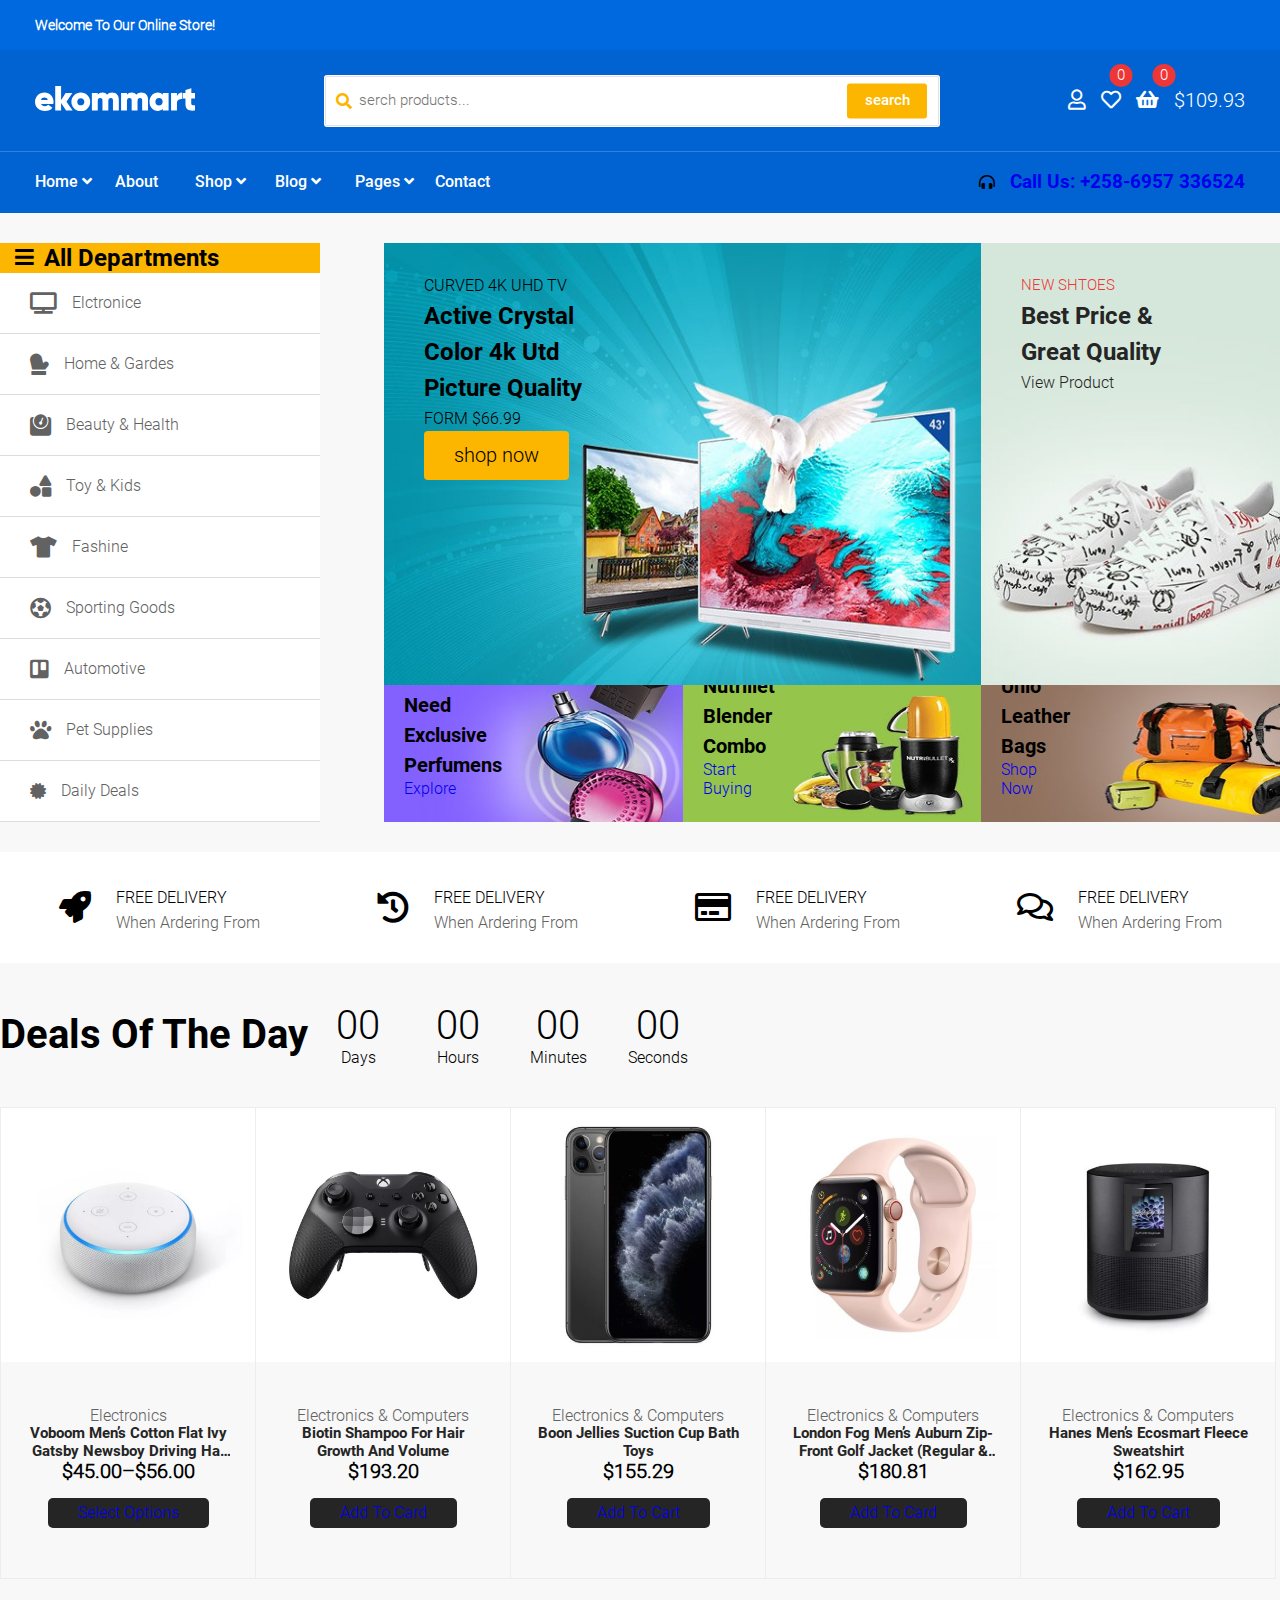
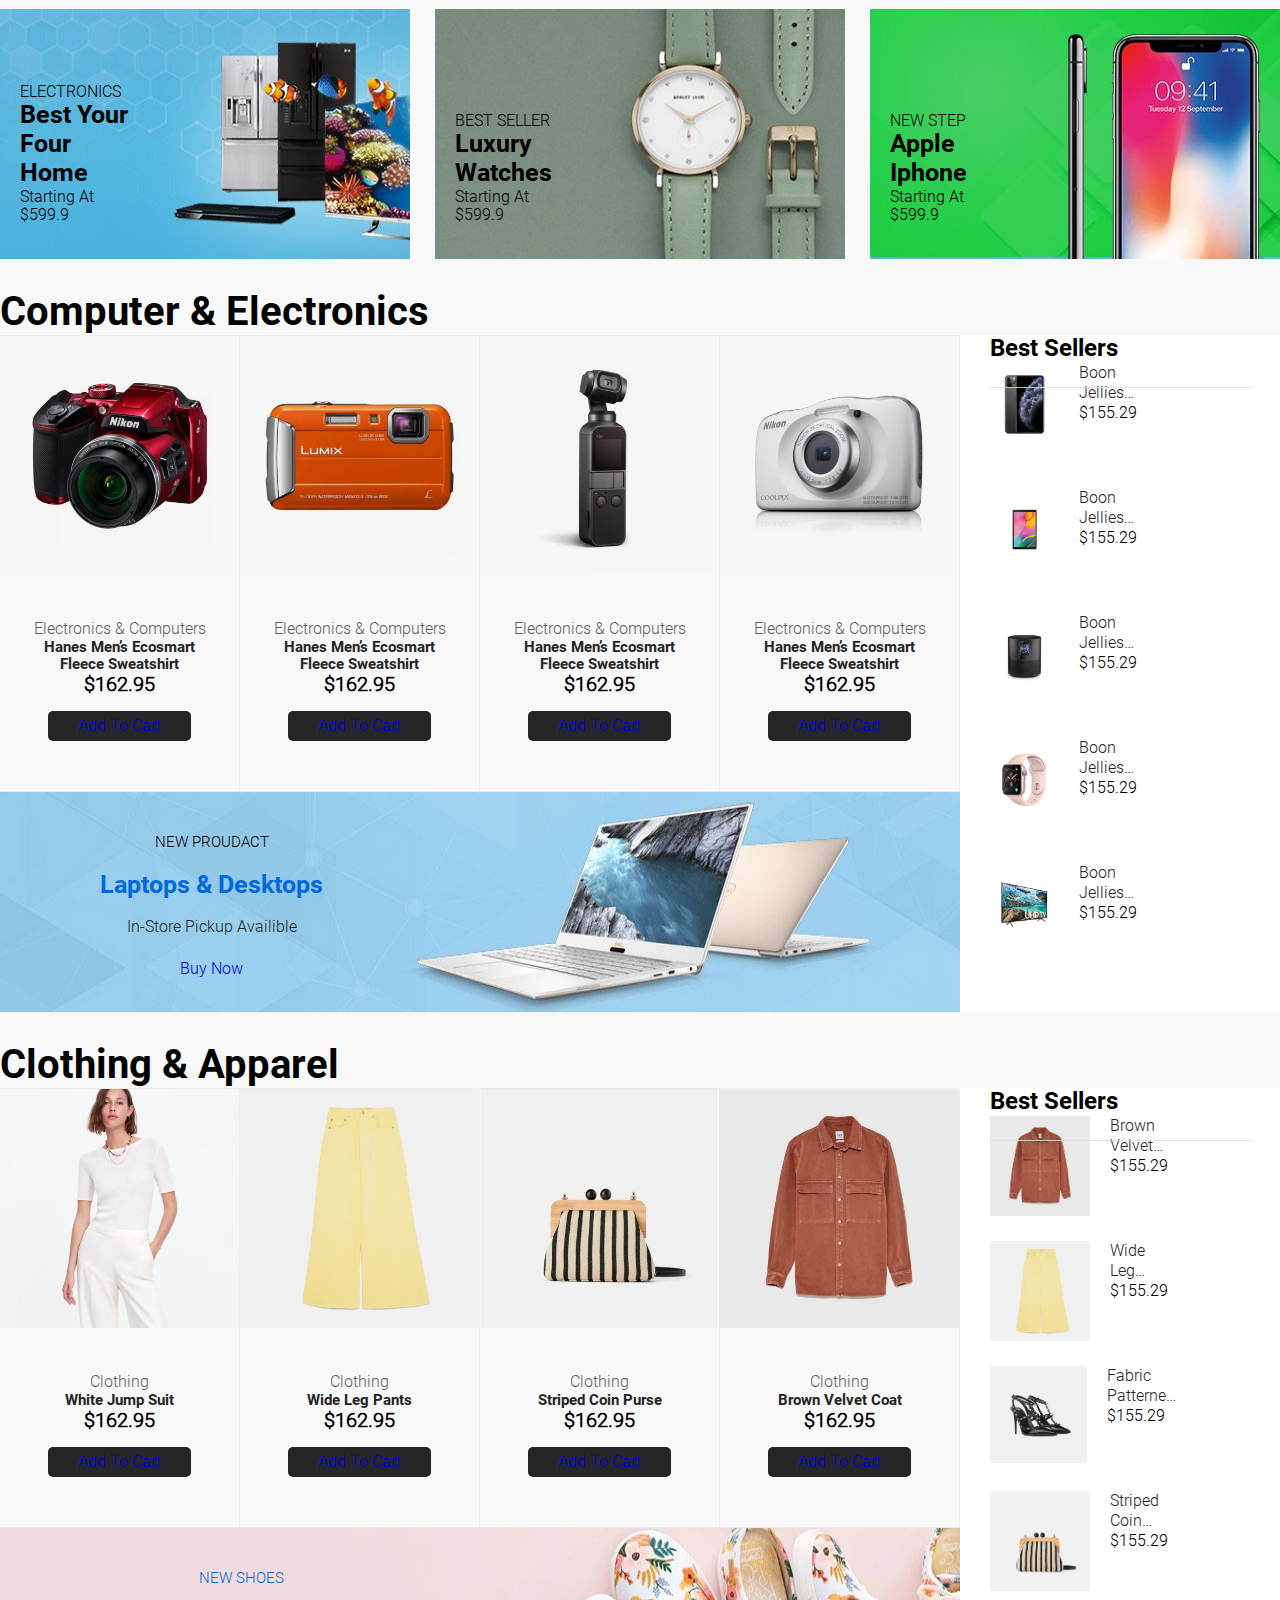
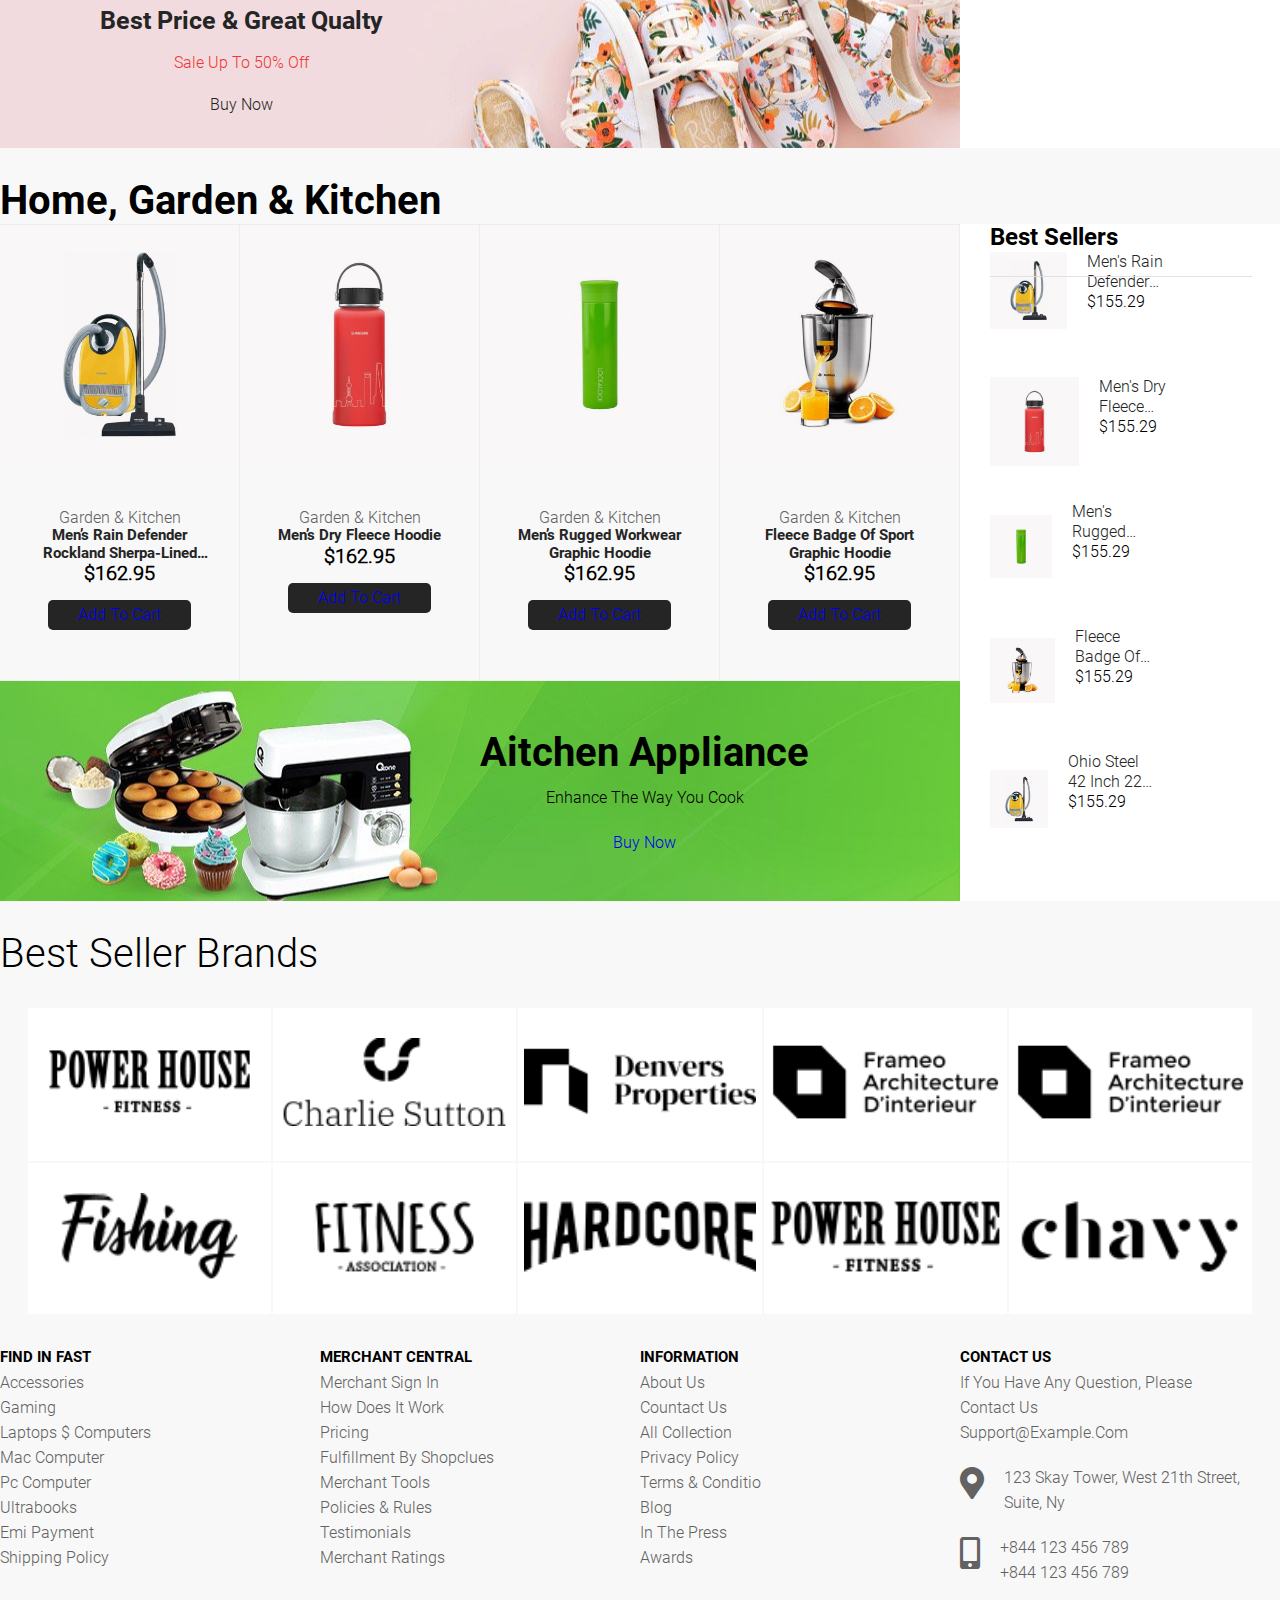
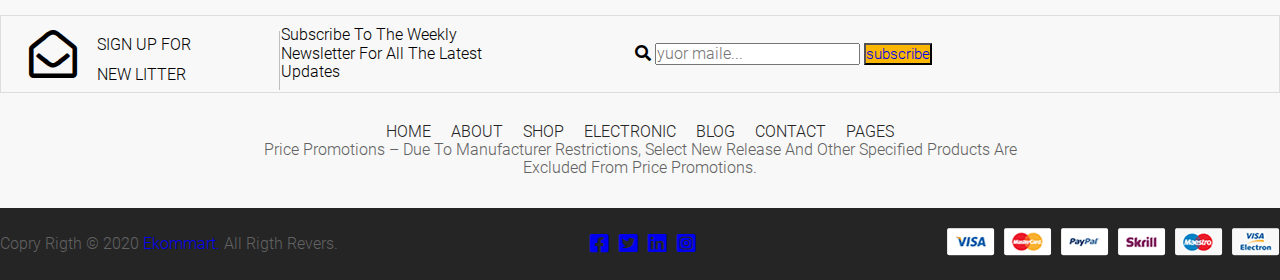
<file: index.html>
<!DOCTYPE html>
<html lang="en">
<head>
  <meta charset="UTF-8">
  <meta http-equiv="X-UA-Compatible" content="IE=edge">
  <meta name="viewport" content="width=device-width, initial-scale=1.0">
  <title>Home 18 - Ekmmart</title>
  <link rel="stylesheet" href="css/all.min.css">
  <link rel="stylesheet" href="css/normalize.css">
  <link rel="stylesheet" href="css/media.css">
  <link rel="stylesheet" href="css/style.css">
</head>
<body>
  <!-- start Header -->
  <header>
      <div class="header">
        <a href="#" id="open-btn"><i class="fas fa-outdent fa-2x"></i></a>
      
        <section class="header-top">
          <div class="container">
            <div class="header-top__headding">
              <h4 class="headding__text">Welcome to our online store!</h4>
            </div> <!-- ./header-top__headding -->
          </div> <!-- ./container -->
        </section> <!-- ./header-top -->
      
        <section class="header-middle">
          <div class="container">
            <div class="header-middle__perant">
              <div class="header-middle__logo">
                <a href="#"><img src="image/logo.svg" alt="logo"></a>
              </div> <!-- ./logo -->
            
              <form>
                <div class="header-middle__search">
                  <i class="header-middle--icon fas fa-search"></i>
                  <input type="search" class="header-middle--search" placeholder="serch products..." >
                  <button class="btn header-middle--btn">search</button>
                </div> <!-- ./header-middle__search -->
              </form>
            
              <div class="header-middle__sochil">
                <div class="header-middle__sign-in">
                  <a href="#">
                    <i class="far fa-user"></i>
                  </a>
                  <div class="header-middle__login">
                    <form>
                      <div class="header-middle__create-acount">
                        <h5>sign in</h5>
                        <a href="#">create an account</a>
                      </div> <!-- ./create-acount -->
                      <div class="header-middle__form-groub">
                        <label for="header-middle__email">Email</label>
                        <input type="email" id="header-middle__email" placeholder="Email">
                      </div> <!-- ./form-groub -->
                    
                      <div class="header-middle__form-groub">
                        <label for="header-middle__password">password</label>
                        <input type="password" id="header-middle__password" placeholder="password">
                      </div> <!-- ./form-groub -->
                    
                      <div class="header-middle__form-groub">
                        <input type="submit" class="btn" value="login">
                      </div> <!-- ./form-groub -->
                      <a href="#">last your password?</a>
                    </form>
                  </div> <!-- ./header-middle__login -->
                </div> <!-- ./header-middle__sign-in -->
              
                <div class="header-middle__heart-icon">
                  <a href="#">
                    <i class="far fa-heart"></i>
                    <span class="header-middle__heart-icon--round --num-calc">0</span>
                  </a>
                </div> <!-- ./heart-icon -->
              
                <div class="header-middle__basket-icon">
                  <a href="#">
                    <i class="fas fa-shopping-basket"></i>
                    <span class="header-middle__basket-icon--round --num-calc">0</span>
                    <span class="header-middle__basket-icon--cash">$109.93</span>
                  </a>
                </div> <!-- ./basket-icon -->
              </div> <!-- ./header-middle__sochil -->
            </div> <!-- ./header-middle__perant -->
          </div> <!-- ./container -->
        </section> <!-- ./header-middle -->
        
        <section class="header-bottom">
          <div class="container">
            <div class="header-bottom__perant">
                <ul class="header-bottom__collection" id="open-nav">
                  <a href="#" id="close-btn"> X </a>
                  <li class="header-bottom__item">
                    <a href="index.html" class="header-bottom__item-links">
                      <span class="header-bottom__text">home</span>
                      <i class="header-bottom__icon fas fa-angle-down"></i>
                    </a>
                      <ul class="collection__list-anther-hover-list light-background"> <!-- Start Hover Home -->
                        <li class="anther-hover-list__item">
                          <a href="#" class="dark">
                            <img src="image/hover image/1.jpg" alt="" class="hover-listes">
                            <p class="anther-hover-list__item--text center"> sports & outdoors <span class="tomato-color">01</span></p>
                          </a>
                        </li>
                        <li class="anther-hover-list__item">
                          <a href="#" class="dark">
                            <img src="image/hover image/2.jpg" alt="" class="hover-listes">
                            <p class="anther-hover-list__item--text center"> sports & outdoors <span class="tomato-color">02</span></p>
                          </a>
                        </li>
                        <li class="anther-hover-list__item">
                          <a href="#" class="dark">
                            <img src="image/hover image/3.jpg" alt="" class="hover-listes">
                            <p class="anther-hover-list__item--text center"> sports & outdoors <span class="tomato-color">03</span></p>
                          </a>
                        </li>
                        <li class="anther-hover-list__item">
                          <a href="#" class="dark">
                            <img src="image/hover image/4.jpg" alt="" class="hover-listes">
                            <p class="anther-hover-list__item--text center"> sports & outdoors <span class="tomato-color">04</span></p>
                          </a>
                        </li>
                        <li class="anther-hover-list__item">
                          <a href="#" class="dark">
                            <img src="image/hover image/5.jpg" alt="" class="hover-listes">
                            <p class="anther-hover-list__item--text center"> sports & outdoors <span class="tomato-color">05</span></p>
                          </a>
                        </li>
                        <li class="anther-hover-list__item">
                          <a href="#" class="dark">
                            <img src="image/hover image/6.jpg" alt="" class="hover-listes">
                            <p class="anther-hover-list__item--text center"> sports & outdoors <span class="tomato-color">06</span></p>
                          </a>
                        </li>
                        <li class="anther-hover-list__item">
                          <a href="#" class="dark">
                            <img src="image/hover image/7.jpg" alt="" class="hover-listes">
                            <p class="anther-hover-list__item--text center"> sports & outdoors <span class="tomato-color">07</span></p>
                          </a>
                        </li>
                        <li class="anther-hover-list__item">
                          <a href="#" class="dark">
                            <img src="image/hover image/8.jpg" alt="" class="hover-listes">
                            <p class="anther-hover-list__item--text center"> sports & outdoors <span class="tomato-color">08</span></p>
                          </a>
                        </li>
                        <li class="anther-hover-list__item">
                          <a href="#" class="dark">
                            <img src="image/hover image/9.jpg" alt="" class="hover-listes">
                            <p class="anther-hover-list__item--text center"> sports & outdoors <span class="tomato-color">09</span></p>
                          </a>
                        </li>
                        <li class="anther-hover-list__item">
                          <a href="#" class="dark">
                            <img src="image/hover image/10.jpg" alt="" class="hover-listes">
                            <p class="anther-hover-list__item--text center"> sports & outdoors <span class="tomato-color">10</span></p>
                          </a>
                        </li>
                        <div class="header-bottom__collection-btn">
                          <a href="#">
                          <button class="btn-listes light primary-background hover-background">view all demos (30)</button>
                          </a>
                        </div>
                      </ul> <!-- End Hover Home -->
                  </li>
                  <li class="header-bottom__item">
                    <a href="about.html" class="header-bottom__item-links">
                      <span class="header-bottom__text">about</span>
                    </a>
                  </li>
                  <li class="header-bottom__item visbile-list-shop">
                    <a href="shop.html" class="header-bottom__item-links">
                      <span class="header-bottom__text">shop</span>
                      <i class="header-bottom__icon fas fa-angle-down"></i>
                    </a>
                      <div class="collection__list-shop-items light-background capitlize-text"> <!-- Start Hover Shop -->
                        <ul class="shop-items__layout">
                          <h4 class="heading-item fs20">shop layout</h4>
                          <li class="items__layout-one">
                            <a href="#" class="ligh-dark-color hover-color-primary">
                              <span>shop full width</span>
                            </a>
                          </li>
                          <li class="items__layout-one">
                            <a href="#" class="ligh-dark-color hover-color-primary">
                              <span>shop left sidbar</span>
                            </a>
                          </li>
                          <li class="items__layout-one">
                            <a href="#" class="ligh-dark-color hover-color-primary">
                              <span>shop right sidbar</span>
                            </a>
                          </li>
                          <li class="items__layout-one">
                            <a href="#" class="ligh-dark-color hover-color-primary">
                              <span>dokan store list</span>
                            </a>
                          </li>
                          <li class="items__layout-one">
                            <a href="#" class="ligh-dark-color hover-color-primary">
                              <span>dokan vonder store</span>
                            </a>
                          </li>
                        </ul>
                        <ul class="shop-items__proudect-style">
                          <h4 class="heading-item fs20">proudect style</h4>
                          <li class="items__proudect">
                            <a href="#" class="ligh-dark-color hover-color-primary">
                              <span>proudact style 1</span>
                            </a>
                          </li>
                          <li class="items__proudect">
                            <a href="#" class="ligh-dark-color hover-color-primary">
                              <span>proudact style 2</span>
                            </a>
                          </li>
                          <li class="items__proudect">
                            <a href="#" class="ligh-dark-color hover-color-primary">
                              <span>proudact style 3</span>
                            </a>
                          </li>
                          <li class="items__proudect">
                            <a href="#" class="ligh-dark-color hover-color-primary">
                              <span>proudact style 4</span>
                            </a>
                          </li>
                          <li class="items__proudect">
                            <a href="#" class="ligh-dark-color hover-color-primary">
                              <span>proudact style 5</span>
                            </a>
                          </li>
                        </ul>
                        <ul class="shop-items__proudect-page">
                          <h4 class="heading-item fs20">proudect pages</h4>
                          <li class="items__proudect-two">
                            <a href="#" class="ligh-dark-color hover-color-primary">
                              <span>simple product</span>
                            </a>
                          </li>
                          <li class="items__proudect-two">
                            <a href="#" class="ligh-dark-color hover-color-primary">
                              <span>variable product</span>
                            </a>
                          </li>
                          <li class="items__proudect-two">
                            <a href="#" class="ligh-dark-color hover-color-primary">
                              <span>group product</span>
                            </a>
                          </li>
                          <li class="items__proudect-two">
                            <a href="#" class="ligh-dark-color hover-color-primary">
                              <span>affiliate product</span>
                            </a>
                          </li>
                          <li class="items__proudect-two">
                            <a href="#" class="ligh-dark-color hover-color-primary">
                              <span>single product style</span>
                            </a>
                          </li>
                        </ul>
                        <ul class="shop-items__shop-pages">
                          <h4 class="heading-item fs20">shop pages</h4>
                          <li class="items__proudect-two">
                            <a href="#" class="ligh-dark-color hover-color-primary">
                              <span>cart</span>
                            </a>
                          </li>
                          <li class="items__proudect-two">
                            <a href="#" class="ligh-dark-color hover-color-primary">
                              <span>checkout </span>
                            </a>
                          </li>
                          <li class="items__proudect-two">
                            <a href="#" class="ligh-dark-color hover-color-primary">
                              <span>my account</span>
                            </a>
                          </li>
                          <li class="items__proudect-two">
                            <a href="#" class="ligh-dark-color hover-color-primary">
                              <span>order tracking</span>
                            </a>
                          </li>
                          <li class="items__proudect-two">
                            <a href="#" class="ligh-dark-color hover-color-primary">
                              <span>wishlist</span>
                            </a>
                          </li>
                        </ul>
                        <div class="shop__items__image-hover-shop">
                          <div class="text-shop-item">
                            <p class="text-shop-item__prumium uppercase-text">premium suppelements</p>
                            <h2 class="text-shop-item__hedding tomato-color">with a focus on purity & quality</h2>
                            <a href="#" class="text-shop-item__link dark">shop now</a>
                          </div>
                          <div class="logo-shop">
                            <img src="image/Groub-1/groub-1-image(2).jpg" alt="shoes">
                          </div>
                        </div>
                      </div> <!-- End Hover Shop -->
                  </li>
                  <li class="header-bottom__item visbile-list-blog">
                    <a href="blog.html" class="header-bottom__item-links">
                      <span class="header-bottom__text">blog</span>
                      <i class="header-bottom__icon fas fa-angle-down"></i>
                    </a>
                      <ul class="collection__list-blog-items light-background capitlize-text"> <!-- Start hover blog -->
                        <li class="blog-items__hover-list">
                          <a href="#" class="ligh-dark-color hover-color-primary">
                            blog-gallery view
                          </a>
                        </li>
                        <li class="blog-items__hover-list">
                          <a href="#" class="ligh-dark-color hover-color-primary">
                            blog-gallery view
                          </a>
                        </li>
                        <li class="blog-items__hover-list">
                          <a href="#" class="ligh-dark-color hover-color-primary">
                            blog-gallery view
                          </a>
                        </li>
                        <li class="blog-items__hover-list">
                          <a href="#" class="ligh-dark-color hover-color-primary">
                            blog-gallery view
                          </a>
                        </li>
                        <li class="blog-items__hover-list">
                          <a href="#" class="ligh-dark-color hover-color-primary">
                            blog-gallery view
                          </a>
                        </li>
                        <li class="blog-items__hover-list">
                          <a href="#" class="ligh-dark-color hover-color-primary">
                            single post
                          </a>
                        </li>
                      </ul> <!-- End hover blog -->
                  </li>
                  <li class="header-bottom__item visbile-list-pages">
                    <a href="#" class="header-bottom__item-links">
                      <span class="header-bottom__text">pages</span>
                      <i class="header-bottom__icon fas fa-angle-down"></i>
                    </a>
                  </li>
                  <li class="header-bottom__item">
                    <a href="contact.html" class="header-bottom__item-links">
                      <span class="header-bottom__text">contact</span>
                    </a>
                  </li>
                </ul>
              <div class="header-bottom__call">
                <i class="fas fa-headphones-alt primary-color"></i>
                <h3 class="header-bottom__call">
                  <a href="#" class="light header-bottom__call--heading ">
                    call us: +258-6957 336524
                  </a>
                </h3>
              </div>
            </div> <!-- ./header-bottom__perant -->
          </div> <!-- ./container -->
        </section> <!-- ./header-bottom -->

        <div class="header__ul light-background">
          <ul class="ul__collection-fixed">
            <li class="collection-fixed__item">
              <a href="#" class="dark item__link">
                <span class="link__icon"><i class="fas fa-hotel"></i></span>
                <span class="link__text capitlize-text">shop</span>
              </a>
            </li>
            <li class="collection-fixed__item">
              <a href="#" class="dark item__link">
                <span class="link__icon"><i class="far fa-user"></i></span>
                <span class="link__text capitlize-text">my account</span>
              </a>
            </li>
            <li class="collection-fixed__item">
              <a href="#" class="dark item__link">
                <span class="link__icon"><i class="fas fa-search"></i></span>
                <span class="link__text capitlize-text">serch</span>
              </a>
            </li>
            <li class="collection-fixed__item">
              <a href="#" class="dark item__link">
                <span class="link__icon"><i class="far fa-heart"></i></span>
                <span class="link__text capitlize-text">wishlist</span>
              </a>
            </li>
          </ul>
        </div>
      </div>  <!-- ./header -->
  </header>
  <!-- End Of Header -->

  <!-- Start main section -->
  <div class="section-main">
    <div class="container">
      <section class="main">
        <div class="main__navegation light-background capitlize-text">
          <div class="navegation__heading primary-background">
            <span class="navegation__heading-icon light"><i class="fas fa-bars fa-lg"></i></span>
            <h2 class="navegation__heading-heading-text light">all departments</h2>
          </div>
          <div class="navegation__collection">
            <ul class="collection__nav">
              <li class="collection-nav__item">
                <a href="#" class="ligh-dark-color hover-color controle-a">
                  <i class="fas fa-tv fa-lg"></i>
                  <span class="item-text">elctronice</span>
                </a>
              </li>
              <li class="collection-nav__item">
                <a href="#" class="ligh-dark-color hover-color controle-a">
                  <i class="fas fa-mitten fa-lg"></i>
                  <span class="item-text">home & gardes</span>
                </a>
              </li>
              <li class="collection-nav__item">
                <a href="#" class="ligh-dark-color hover-color controle-a">
                  <i class="fas fa-weight fa-lg"></i>
                  <span class="item-text">beauty & health</span>
                </a>
              </li>
              <li class="collection-nav__item">
                <a href="#" class="ligh-dark-color hover-color controle-a">
                  <i class="fas fa-shapes fa-lg"></i>
                  <span class="item-text">toy & kids</span>
                </a>
              </li>
              <li class="collection-nav__item">
                <a href="#" class="ligh-dark-color hover-color controle-a">
                  <i class="fas fa-tshirt fa-lg"></i>
                  <span class="item-text">fashine</span>
                </a>
              </li>
              <li class="collection-nav__item">
                <a href="#" class="ligh-dark-color hover-color controle-a">
                  <i class="fas fa-futbol fa-lg"></i>
                  <span class="item-text">sporting goods</span>
                </a>
              </li>
              <li class="collection-nav__item">
                <a href="#" class="ligh-dark-color hover-color controle-a">
                  <i class="fab fa-trello fa-lg"></i>
                  <span class="item-text">automotive</span>
                </a>
              </li>
              <li class="collection-nav__item">
                <a href="#" class="ligh-dark-color hover-color controle-a">
                  <i class="fas fa-paw fa-lg"></i>
                  <span class="item-text">pet supplies</span>
                </a>
              </li>
              <li class="collection-nav__item">
                <a href="#" class="ligh-dark-color hover-color controle-a">
                  <i class="fas fa-certificate"></i>
                  <span class="item-text">daily deals</span>
                </a>
              </li>
            </ul>
          </div>
        </div>
        <div class="mian__groub-images">
          <div class="groub-images__section-one light">
            <div class="section-one__first-loge">
              <div class="logo__image-one"></div>
              <div class="first-loge__text capitlize-text">
                <p class="section-one-first__paragraphe uppercase-text">curved 4k uhd tv</p>
                <h2 class="section-one-first__heading">active crystal color 4k utd picture quality</h2>
                <p class="section-one-first__money uppercase-text">form <span class="section-one-first__mony primary-color">$66.99</span></p>
                <button class="section-one-first__btn light primary-background fs20">shop now<a href="#"></a></button>
              </div>
            </div>

            <div class="section-one__second-loge">
              <div class="logo__image-two"></div>
              <div class="second-loge__text">
                <p class="section-one-second__paragraphe uppercase-text tomato-color uppercase-text fs15">new shtoes</p>
                <h2 class="section-one-second__heading dark capitlize-text">best price & great quality</h2>
                <a href="#" class="dark hover-color-primary">view product</a>
              </div>
            </div>
          </div>

          <div class="groub-images__section-two capitlize-text light">
            <div class="section-two__loge-three">
              <div class="logo__image-three"></div>
              <div class="section-two-first__text">
                <h2 class="section-two-first__heading fs20">need exclusive perfumens</h2>
                <a href="#" class="light hover-color">explore</a>
              </div>
            </div>

            <div class="section-two__loge-four">
              <div class="logo__image-four"></div>
              <div class="section-two-first__text">
                <h2 class="section-two-first__heading fs20">nutrillet blender combo</h2>
                <a href="#" class="light hover-color">start buying</a>
              </div>
            </div>
            
            <div class="section-two__loge-five">
              <div class="logo__image-five"></div>
              <div class="section-two-first__text">
                <h2 class="section-two-first__heading fs20">unio leather bags</h2>
                <a href="#" class="light hover-color">shop now</a>
              </div>
            </div>
          </div>

        </div>
      </section>
    </div>
  </div>
  <!-- End main section -->

  <!-- Start Technical support -->
  <div class="section-support">
    <div class="container">
        <section class="technical-support light-background">
          <div class="technical-support__free-delivrey">
            <span class="free-delivrey__icon primary-color"><i class="fas fa-rocket fa-2x"></i></span>
            <div class="free-delivrey__text">
              <p class="text-one uppercase-text">free delivery</p>
              <p class="text two ligh-dark-color">when ardering from</p>
            </div>
          </div>
          
          <div class="technical-support__free-delivrey">
            <span class="free-delivrey__icon primary-color"><i class="fas fa-history fa-2x"></i></i></span>
            <div class="free-delivrey__text">
              <p class="text-one uppercase-text">free delivery</p>
              <p class="text two ligh-dark-color">when ardering from</p>
            </div>
          </div>

          <div class="technical-support__free-delivrey">
            <span class="free-delivrey__icon primary-color"><i class="far fa-credit-card fa-2x"></i></i></span>
            <div class="free-delivrey__text">
              <p class="text-one uppercase-text">free delivery</p>
              <p class="text two ligh-dark-color">when ardering from</p>
            </div>
          </div>

          <div class="technical-support__free-delivrey">
            <span class="free-delivrey__icon primary-color"><i class="far fa-comments fa-2x"></i></span>
            <div class="free-delivrey__text">
              <p class="text-one uppercase-text">free delivery</p>
              <p class="text two ligh-dark-color">when ardering from</p>
            </div>
          </div>

        </section>
    </div>
  </div>
  <!-- End Technical support -->

  <!-- Start Timming delay create js -->
  <div class="section-time-deals">
    <div class="container">
      <section class="time-deals">
        <div class="time-deals__text">
          <h2 class="text-heading capitlize-text fs40">deals of the day</h2>
        </div>
        <div class="time-deals__number">
          <div class="timming">
            <span class="timming__second fs40 primary-color">00</span>
            <span class="timming__text">days</span>
          </div>

          <div class="timming">
            <span class="timming__second fs40 primary-color">00</span>
            <span class="timming__text">hours</span>
          </div>

          <div class="timming">
            <span class="timming__second fs40 primary-color">00</span>
            <span class="timming__text">minutes</span>
          </div>

          <div class="timming">
            <span class="timming__second fs40 primary-color">00</span>
            <span class="timming__text">seconds </span>
          </div>
        </div>
      </section>
    </div>
  </div>
  <!-- End Timming delay create js -->

  <!-- Start card product -->
  <div class="card-prouduct">
    <div class="container">
      <section class="group-products">
        <div class="group-products__card">
          <div class="group-products__card-image">
            <div class="logo-card">
              <img src="image/Groub-2/groub-2-image(1).jpg" alt="card">
            </div>
            <div class="hover-card">
              <ul class="hover-card__icon light-background">
                <li class="card-item">
                  <a href="#" class="dark">
                    <i class="far fa-heart"></i>
                  </a>
                </li>
                <li class="card-item">
                  <a href="#" class="dark">
                    <i class="fas fa-compress-arrows-alt"></i>
                  </a>
                </li>
                <li class="card-item">
                  <a href="#" class="dark">
                    <i class="far fa-eye"></i>
                  </a>
                </li>
                
              </ul>
            </div>
          </div>
          <div class="group-products__card-info capitlize-text">
            <p class="card-text">
              <a href="#" class="ligh-dark-color hover-color-primary">
                electronics
              </a>
            </p>
            <h3 class="cart-title fs15">
              <a href="#" class="dark hover-color-primary">
                <span class="chang-span">voboom men’s cotton flat ivy gatsby newsboy driving hat cap</span> 
              </a>
            </h3>
            <span class="card-cash primary-color f-w fs20">$45.00–$56.00</span>
            <button class="card-btn dark-background hover-background">
              <a href="#" class="light capitlize-text">select options</a>
            </button>
          </div>
        </div>

        <div class="group-products__card">
          <div class="group-products__card-image">
            <div class="logo-card">
              <img src="image/Groub-2/groub-2-image(2).jpg" alt="card">
            </div>
            <div class="hover-card">
              <ul class="hover-card__icon light-background">
                <li class="card-item">
                  <a href="#" class="dark">
                    <i class="far fa-heart"></i>
                  </a>
                </li>
                <li class="card-item">
                  <a href="#" class="dark">
                    <i class="fas fa-compress-arrows-alt"></i>
                  </a>
                </li>
                <li class="card-item">
                  <a href="#" class="dark">
                    <i class="far fa-eye"></i>
                  </a>
                </li>
                
              </ul>
            </div>
          </div>
          <div class="group-products__card-info capitlize-text">
            <p class="card-text">
              <a href="#" class="ligh-dark-color hover-color-primary">
                electronics & computers
              </a>
            </p>
            <h3 class="cart-title fs15">
              <a href="#" class="dark hover-color-primary"> 
               <span class="chang-span">biotin shampoo for hair growth and volume</span> 
              </a>
            </h3>
            <span class="card-cash primary-color f-w fs20">$193.20</span>
            <button class="card-btn dark-background hover-background">
              <a href="#" class="light capitlize-text">add to card</a>
            </button>
          </div>
        </div>

        <div class="group-products__card">
          <div class="group-products__card-image">
            <div class="logo-card">
              <img src="image/Groub-2/groub-2-image(3).jpg" alt="card">
            </div>
            <div class="hover-card">
              <ul class="hover-card__icon light-background">
                <li class="card-item">
                  <a href="#" class="dark">
                    <i class="far fa-heart"></i>
                  </a>
                </li>
                <li class="card-item">
                  <a href="#" class="dark">
                    <i class="fas fa-compress-arrows-alt"></i>
                  </a>
                </li>
                <li class="card-item">
                  <a href="#" class="dark">
                    <i class="far fa-eye"></i>
                  </a>
                </li>
                
              </ul>
            </div>
          </div>
          <div class="group-products__card-info capitlize-text">
            <p class="card-text">
              <a href="#" class="ligh-dark-color hover-color-primary">
                electronics & computers
              </a>
            </p>
            <h3 class="cart-title fs15">
              <a href="#" class="dark hover-color-primary">
                <span class="chang-span"> boon jellies suction cup bath toys</span>
              </a>
            </h3>
            <span class="card-cash primary-color f-w fs20">$155.29</span>
            <button class="card-btn dark-background hover-background">
              <a href="#" class="light capitlize-text">add to cart</a>
            </button>
          </div>
        </div>

        <div class="group-products__card">
          <div class="group-products__card-image">
            <div class="logo-card">
              <img src="image/Groub-2/groub-2-image(4).jpg" alt="card">
            </div>
            <div class="hover-card">
              <ul class="hover-card__icon light-background">
                <li class="card-item">
                  <a href="#" class="dark">
                    <i class="far fa-heart"></i>
                  </a>
                </li>
                <li class="card-item">
                  <a href="#" class="dark">
                    <i class="fas fa-compress-arrows-alt"></i>
                  </a>
                </li>
                <li class="card-item">
                  <a href="#" class="dark">
                    <i class="far fa-eye"></i>
                  </a>
                </li>
                
              </ul>
            </div>
          </div>
          <div class="group-products__card-info capitlize-text">
            <p class="caed-text">
              <a href="#" class="ligh-dark-color hover-color-primary">
                electronics & computers
              </a>
            </p>
            <h3 class="cart-title fs15">
              <a href="#" class="dark hover-color-primary">
                <span class="chang-span">london fog men’s auburn zip-front golf jacket (regular & big-tall sizes)</span> 
              </a>
            </h3>
            <span class="card-cash primary-color f-w fs20">$180.81</span>
            <button class="card-btn dark-background hover-background">
              <a href="#" class="light capitlize-text">add to card</a>
            </button>
          </div>
        </div>

        <div class="group-products__card">
          <div class="group-products__card-image">
            <div class="logo-card">
              <img src="image/Groub-2/groub-2-image(5).jpg" alt="card">
            </div>
            <div class="hover-card">
              <ul class="hover-card__icon light-background">
                <li class="card-item">
                  <a href="#" class="dark">
                    <i class="far fa-heart"></i>
                  </a>
                </li>
                <li class="card-item">
                  <a href="#" class="dark">
                    <i class="fas fa-compress-arrows-alt"></i>
                  </a>
                </li>
                <li class="card-item">
                  <a href="#" class="dark">
                    <i class="far fa-eye"></i>
                  </a>
                </li>
                
              </ul>
            </div>
          </div>
          <div class="group-products__card-info capitlize-text">
            <p class="caed-text">
              <a href="#" class="ligh-dark-color hover-color-primary">
                electronics & computers
              </a>
            </p>
            <h3 class="cart-title fs15">
              <a href="#" class="dark hover-color-primary">
                <span class="chang-span">hanes men’s ecosmart fleece sweatshirt</span> 
              </a>
            </h3>
            <span class="card-cash primary-color f-w fs20">$162.95</span>
            <button class="card-btn dark-background hover-background">
              <a href="#" class="light capitlize-text">add to cart</a>
            </button>
          </div>
        </div>
      </section>
    </div>
  </div>
  <!-- End card product -->
 
  <!-- Start Collection images -->
  <div class="collection-image">
    <div class="container">
      <section class="grouping-images">
        <div class="grouping-images__group-image">
          <div class="group-image__logo-one"></div>
          <div class="group-image__title capitlize-text">
            <p class="title__text light uppercase-text">electronics</p>
            <h4 class="title__heading light fs25">best your four home</h4>
            <p class="title__text-cash light">starting at</p>
            <span class="title__cash light">$599.9</span>
          </div>
        </div>

        <div class="grouping-images__group-image">
          <div class="group-image__logo-two"></div>
          <div class="group-image__title capitlize-text">
            <p class="title__text light uppercase-text">best seller</p>
            <h4 class="title__heading light fs25">luxury watches</h4>
            <p class="title__text-cash light">starting at</p>
            <span class="title__cash light">$599.9</span>
          </div>
        </div>

        <div class="grouping-images__group-image">
          <div class="group-image__logo-three"></div>
          <div class="group-image__title capitlize-text">
            <p class="title__text light uppercase-text">new step</p>
            <h4 class="title__heading light fs25">apple iphone</h4>
            <p class="title__text-cash light">starting at</p>
            <span class="title__cash light">$599.9</span>
          </div>
        </div>
      </section>
    </div>
  </div>
  <!-- End Collection images -->

  <!-- Start Section Computer Electronics -->
  <div class="computer-electronics">
    <div class="container"> 
      <div class="electronic__headding">
        <h2 class="electronic__headding-text capitlize-text fs40">computer & electronics</h2>
      </div>
      <section class="electronic">
       
        <div class="electronic__grouping-camera">
          <div class="grouping-camera__cards">
            <div class="camera-card">
              <div class="group-products__card-images">
                <div class="card-images__logo">
                  <img src="image/Groub-4/alctronik/camera-1.jpg" alt="card">
                </div>
                <div class="hover-card">
                  <ul class="hover-card__icon light-background">
                    <li class="card-item">
                      <a href="#" class="dark">
                        <i class="far fa-heart"></i>
                      </a>
                    </li>
                    <li class="card-item">
                      <a href="#" class="dark">
                        <i class="fas fa-compress-arrows-alt"></i>
                      </a>
                    </li>
                    <li class="card-item">
                      <a href="#" class="dark">
                        <i class="far fa-eye"></i>
                      </a>
                    </li>
                    
                  </ul>
                </div>
              </div>
              <div class="camera-card__card-info capitlize-text">
                <p class="camera-card__text">
                  <a href="#" class="ligh-dark-color hover-color-primary">
                    electronics & computers
                  </a>
                </p>
                <h3 class="camera-card__title fs15">
                  <a href="#" class="dark hover-color-primary">
                    <span class="chang-span">hanes men’s ecosmart fleece sweatshirt</span> 
                  </a>
                </h3>
                <span class="camera-card__cash primary-color f-w fs20">$162.95</span>
                <button class="camera-card__btn dark-background hover-background">
                  <a href="#" class="light capitlize-text">add to cart</a>
                </button>
              </div>
            </div>

            <div class="camera-card">
              <div class="group-products__card-images">
                <div class="card-images__logo">
                  <img src="image/Groub-4/alctronik/camera-2.jpg" alt="card">
                </div>
                <div class="hover-card">
                  <ul class="hover-card__icon light-background">
                    <li class="card-item">
                      <a href="#" class="dark">
                        <i class="far fa-heart"></i>
                      </a>
                    </li>
                    <li class="card-item">
                      <a href="#" class="dark">
                        <i class="fas fa-compress-arrows-alt"></i>
                      </a>
                    </li>
                    <li class="card-item">
                      <a href="#" class="dark">
                        <i class="far fa-eye"></i>
                      </a>
                    </li>
                    
                  </ul>
                </div>
              </div>
              <div class="camera-card__card-info capitlize-text">
                <p class="camera-card__text">
                  <a href="#" class="ligh-dark-color hover-color-primary">
                    electronics & computers
                  </a>
                </p>
                <h3 class="camera-card__title fs15">
                  <a href="#" class="dark hover-color-primary">
                    <span class="chang-span">hanes men’s ecosmart fleece sweatshirt</span> 
                  </a>
                </h3>
                <span class="camera-card__cash primary-color f-w fs20">$162.95</span>
                <button class="camera-card__btn dark-background hover-background">
                  <a href="#" class="light capitlize-text">add to cart</a>
                </button>
              </div>
            </div>

            <div class="camera-card">
              <div class="group-products__card-images">
                <div class="card-images__logo">
                  <img src="image/Groub-4/alctronik/camera-3.jpg" alt="card">
                </div>
                <div class="hover-card">
                  <ul class="hover-card__icon light-background">
                    <li class="card-item">
                      <a href="#" class="dark">
                        <i class="far fa-heart"></i>
                      </a>
                    </li>
                    <li class="card-item">
                      <a href="#" class="dark">
                        <i class="fas fa-compress-arrows-alt"></i>
                      </a>
                    </li>
                    <li class="card-item">
                      <a href="#" class="dark">
                        <i class="far fa-eye"></i>
                      </a>
                    </li>
                    
                  </ul>
                </div>
              </div>
              <div class="camera-card__card-info capitlize-text">
                <p class="camera-card__text">
                  <a href="#" class="ligh-dark-color hover-color-primary">
                    electronics & computers
                  </a>
                </p>
                <h3 class="camera-card__title fs15">
                  <a href="#" class="dark hover-color-primary">
                    <span class="chang-span"> hanes men’s ecosmart fleece sweatshirt</span>
                  </a>
                </h3>
                <span class="camera-card__cash primary-color f-w fs20">$162.95</span>
                <button class="camera-card__btn dark-background hover-background">
                  <a href="#" class="light capitlize-text">add to cart</a>
                </button>
              </div>
            </div>

            <div class="camera-card">
              <div class="group-products__card-images">
                <div class="card-images__logo">
                  <img src="image/Groub-4/alctronik/camera-4.jpg" alt="card">
                </div>
                <div class="hover-card">
                  <ul class="hover-card__icon light-background">
                    <li class="card-item">
                      <a href="#" class="dark">
                        <i class="far fa-heart"></i>
                      </a>
                    </li>
                    <li class="card-item">
                      <a href="#" class="dark">
                        <i class="fas fa-compress-arrows-alt"></i>
                      </a>
                    </li>
                    <li class="card-item">
                      <a href="#" class="dark">
                        <i class="far fa-eye"></i>
                      </a>
                    </li>
                    
                  </ul>
                </div>
              </div>
              <div class="camera-card__card-info capitlize-text">
                <p class="camera-card__text">
                  <a href="#" class="ligh-dark-color hover-color-primary">
                    electronics & computers
                  </a>
                </p>
                <h3 class="camera-card__title fs15">
                  <a href="#" class="dark hover-color-primary">
                    <span class="chang-span">hanes men’s ecosmart fleece sweatshirt</span>  
                  </a>
                </h3>
                <span class="camera-card__cash primary-color f-w fs20">$162.95</span>
                <button class="camera-card__btn dark-background hover-background">
                  <a href="#" class="light capitlize-text">add to cart</a>
                </button>
              </div>
            </div>
          </div>
          <div class="grouping-camera__laptops-one">
            <div class="laptops_logo-one"></div>
            <div class="laptops-title capitlize-text">
              <p class="laptops-title__text light uppercase-text fs15">new proudact</p>
              <h4 class="laptops-title__headding ligh-blue fs25">laptops & desktops</h4>
              <span class="laptops-title__span dark">in-store pickup availible</span>
              <a href="#" class="laptops-title__link light">buy now</a>
            </div>
          </div>
        </div>
        <div class="electronic__mobiles capitlize-text light-background">
          <h2 class="electronic__mobiles-headding">best sellers</h2>
          <div class="electronic__mobiles-list">
            <div class="list-item">
              <div class="item-pic">
                <a href="#">
                  <img src="image/Groub-4/alctronik/aside-1.jpg" alt="proudact">
                </a>
              </div>
              <div class="item-title">
                <p class="item-title__text">
                  <a href="#" class="dark hover-color-primary">
                    <span class="chang-span">boon jellies suction cup bath toys</span> 
                  </a>
                </p>
                <span class="item-title__cash primary-color">
                  $155.29
                </span>
              </div>
            </div>

            <div class="list-item">
              <div class="item-pic">
                <a href="#">
                  <img src="image/Groub-4/alctronik/aside-2.jpg" alt="proudact">
                </a>
              </div>
              <div class="item-title">
                <p class="item-title__text">
                  <a href="#" class="dark hover-color-primary">
                    <span class="chang-span">boon jellies suction cup bath toys</span> 
                  </a>
                </p>
                <span class="item-title__cash primary-color">
                  $155.29
                </span>
              </div>
            </div>

            <div class="list-item">
              <div class="item-pic">
                <a href="#">
                  <img src="image/Groub-4/alctronik/aside-3.jpg" alt="proudact">
                </a>
              </div>
              <div class="item-title">
                <p class="item-title__text">
                  <a href="#" class="dark hover-color-primary">
                    <span class="chang-span"> boon jellies suction cup bath toys</span>
                  </a>
                </p>
                <span class="item-title__cash primary-color">
                  $155.29
                </span>
              </div>
            </div>

            <div class="list-item">
              <div class="item-pic">
                <a href="#">
                  <img src="image/Groub-4/alctronik/aside-4.jpg" alt="proudact">
                </a>
              </div>
              <div class="item-title">
                <p class="item-title__text">
                  <a href="#" class="dark hover-color-primary">
                    <span class="chang-span">boon jellies suction cup bath toys</span> 
                  </a>
                </p>
                <span class="item-title__cash primary-color">
                  $155.29
                </span>
              </div>
            </div>

            <div class="list-item">
              <div class="item-pic">
                <a href="#">
                  <img src="image/Groub-4/alctronik/aside-5.jpg" alt="proudact">
                </a>
              </div>
              <div class="item-title">
                <p class="item-title__text">
                  <a href="#" class="dark hover-color-primary">
                    <span class="chang-span"> boon jellies suction cup bath toys</span>
                  </a>
                </p>
                <span class="item-title__cash primary-color">
                  $155.29
                </span>
              </div>
            </div>
          </div>
        </div>
      </section>
    </div>
  </div>
  <!-- End Section Computer Electronics -->

   <!-- Start Section Clothing  Apparel -->
   <div class="computer-electronics">
    <div class="container"> 
      <div class="electronic__headding">
        <h2 class="electronic__headding-text capitlize-text fs40">clothing & apparel</h2>
      </div>
      <section class="electronic">
       
        <div class="electronic__grouping-camera">
          <div class="grouping-camera__cards">
            <div class="camera-card">
              <div class="group-products__card-images">
                <div class="card-images__logo">
                  <img src="image/Groub-4/fashion/1.jpg" alt="cloth">
                </div>
                <div class="hover-card">
                  <ul class="hover-card__icon light-background">
                    <li class="card-item">
                      <a href="#" class="dark">
                        <i class="far fa-heart"></i>
                      </a>
                    </li>
                    <li class="card-item">
                      <a href="#" class="dark">
                        <i class="fas fa-compress-arrows-alt"></i>
                      </a>
                    </li>
                    <li class="card-item">
                      <a href="#" class="dark">
                        <i class="far fa-eye"></i>
                      </a>
                    </li>
                    
                  </ul>
                </div>
              </div>
              <div class="camera-card__card-info capitlize-text">
                <p class="camera-card__text">
                  <a href="#" class="ligh-dark-color hover-color-primary">
                    clothing
                  </a>
                </p>
                <h3 class="camera-card__title fs15">
                  <a href="#" class="dark hover-color-primary">
                    <span class="chang-span"> white jump suit</span>
                  </a>
                </h3>
                <span class="camera-card__cash primary-color f-w fs20">$162.95</span>
                <button class="camera-card__btn dark-background hover-background">
                  <a href="#" class="light capitlize-text">add to cart</a>
                </button>
              </div>
            </div>

            <div class="camera-card">
              <div class="group-products__card-images">
                <div class="card-images__logo">
                  <img src="image/Groub-4/fashion/2.jpg" alt="cloth">
                </div>
                <div class="hover-card">
                  <ul class="hover-card__icon light-background">
                    <li class="card-item">
                      <a href="#" class="dark">
                        <i class="far fa-heart"></i>
                      </a>
                    </li>
                    <li class="card-item">
                      <a href="#" class="dark">
                        <i class="fas fa-compress-arrows-alt"></i>
                      </a>
                    </li>
                    <li class="card-item">
                      <a href="#" class="dark">
                        <i class="far fa-eye"></i>
                      </a>
                    </li>
                    
                  </ul>
                </div>
              </div>
              <div class="camera-card__card-info capitlize-text">
                <p class="camera-card__text">
                  <a href="#" class="ligh-dark-color hover-color-primary">
                    clothing
                  </a>
                </p>
                <h3 class="camera-card__title fs15">
                  <a href="#" class="dark hover-color-primary">
                    <span class="chang-span">wide leg pants</span> 
                    </a>
                </h3>
                <span class="camera-card__cash primary-color f-w fs20">$162.95</span>
                <button class="camera-card__btn dark-background hover-background">
                  <a href="#" class="light capitlize-text">add to cart</a>
                </button>
              </div>
            </div>

            <div class="camera-card">
              <div class="group-products__card-images">
                <div class="card-images__logo">
                  <img src="image/Groub-4/fashion/3.jpg" alt="cloth">
                </div>
                <div class="hover-card">
                  <ul class="hover-card__icon light-background">
                    <li class="card-item">
                      <a href="#" class="dark">
                        <i class="far fa-heart"></i>
                      </a>
                    </li>
                    <li class="card-item">
                      <a href="#" class="dark">
                        <i class="fas fa-compress-arrows-alt"></i>
                      </a>
                    </li>
                    <li class="card-item">
                      <a href="#" class="dark">
                        <i class="far fa-eye"></i>
                      </a>
                    </li>
                    
                  </ul>
                </div>
              </div>
              <div class="camera-card__card-info capitlize-text">
                <p class="camera-card__text">
                  <a href="#" class="ligh-dark-color hover-color-primary">
                    clothing
                  </a>
                </p>
                <h3 class="camera-card__title fs15">
                  <a href="#" class="dark hover-color-primary">
                    <span class="chang-span">striped coin purse</span>  
                  </a>
                </h3>
                <span class="camera-card__cash primary-color f-w fs20">$162.95</span>
                <button class="camera-card__btn dark-background hover-background">
                  <a href="#" class="light capitlize-text">add to cart</a>
                </button>
              </div>
            </div>

            <div class="camera-card">
              <div class="group-products__card-images">
                <div class="card-images__logo">
                  <img src="image/Groub-4/fashion/4.jpg" alt="cloth">
                </div>
                <div class="hover-card">
                  <ul class="hover-card__icon light-background">
                    <li class="card-item">
                      <a href="#" class="dark">
                        <i class="far fa-heart"></i>
                      </a>
                    </li>
                    <li class="card-item">
                      <a href="#" class="dark">
                        <i class="fas fa-compress-arrows-alt"></i>
                      </a>
                    </li>
                    <li class="card-item">
                      <a href="#" class="dark">
                        <i class="far fa-eye"></i>
                      </a>
                    </li>
                    
                  </ul>
                </div>
              </div>
              <div class="camera-card__card-info capitlize-text">
                <p class="camera-card__text">
                  <a href="#" class="ligh-dark-color hover-color-primary">
                    clothing
                  </a>
                </p>
                <h3 class="camera-card__title fs15">
                  <a href="#" class="dark hover-color-primary">
                    <span class="chang-span">brown velvet coat</span>  
                  </a>
                </h3>
                <span class="camera-card__cash primary-color f-w fs20">$162.95</span>
                <button class="camera-card__btn dark-background hover-background">
                  <a href="#" class="light capitlize-text">add to cart</a>
                </button>
              </div>
            </div>
          </div>
          <div class="grouping-camera__laptops-two">
            <div class="laptops_logo-two"></div>
            <div class="laptops-title capitlize-text">
              <p class="laptops-title__text ligh-blue uppercase-text fs15">new shoes</p>
              <h4 class="laptops-title__headding dark fs25">best price & great qualty</h4>
              <span class="laptops-title__span tomato-color">sale up to 50% off</span>
              <a href="#" class="laptops-title__link dark">buy now</a>
            </div>
          </div>
        </div>
        <div class="electronic__mobiles capitlize-text light-background">
          <h2 class="electronic__mobiles-headding">best sellers</h2>
          <div class="electronic__mobiles-list">
            <div class="list-item">
              <div class="item-pic">
                <a href="#">
                  <img src="image/Groub-4/fashion/4.jpg" alt="cloth">
                </a>
              </div>
              <div class="item-title">
                <p class="item-title__text">
                  <a href="#" class="dark hover-color-primary">
                    <span class="chang-span"> brown velvet coat</span>
                  </a>
                </p>
                <span class="item-title__cash primary-color">
                  $155.29
                </span>
              </div>
            </div>

            <div class="list-item">
              <div class="item-pic">
                <a href="#">
                  <img src="image/Groub-4/fashion/2.jpg" alt="cloth">
                </a>
              </div>
              <div class="item-title">
                <p class="item-title__text">
                  <a href="#" class="dark hover-color-primary">
                    <span class="chang-span">wide leg pants</span> 
                  </a>
                </p>
                <span class="item-title__cash primary-color">
                  $155.29
                </span>
              </div>
            </div>

            <div class="list-item">
              <div class="item-pic">
                <a href="#">
                  <img src="image/Groub-4/fashion/5.jpg" alt="cloth">
                </a>
              </div>
              <div class="item-title">
                <p class="item-title__text">
                  <a href="#" class="dark hover-color-primary">
                    <span class="chang-span">fabric patterned bag</span> 
                  </a>
                </p>
                <span class="item-title__cash primary-color">
                  $155.29
                </span>
              </div>
            </div>

            <div class="list-item">
              <div class="item-pic">
                <a href="#">
                  <img src="image/Groub-4/fashion/3.jpg" alt="cloth">
                </a>
              </div>
              <div class="item-title">
                <p class="item-title__text">
                  <a href="#" class="dark hover-color-primary">
                    <span class="chang-span"> striped coin purse</span>
                  </a>
                </p>
                <span class="item-title__cash primary-color">
                  $155.29
                </span>
              </div>
            </div>
            
          </div>
        </div>
      </section>
    </div>
  </div>
  <!-- End Section Clothing  Apparel -->

   <!-- Start Section Home Garden Kitchen -->
   <div class="computer-electronics">
    <div class="container"> <div class="electronic__headding">
          <h2 class="electronic__headding-text capitlize-text fs40">home, garden & kitchen</h2>
        </div>
      <section class="electronic">
       
        <div class="electronic__grouping-camera">
          <div class="grouping-camera__cards">
            <div class="camera-card">
              <div class="group-products__card-images">
                <div class="card-images__logo">
                  <img src="image/Groub-4/home/1.jpg" alt="thing home">
                </div>
                <div class="hover-card">
                  <ul class="hover-card__icon light-background">
                    <li class="card-item">
                      <a href="#" class="dark">
                        <i class="far fa-heart"></i>
                      </a>
                    </li>
                    <li class="card-item">
                      <a href="#" class="dark">
                        <i class="fas fa-compress-arrows-alt"></i>
                      </a>
                    </li>
                    <li class="card-item">
                      <a href="#" class="dark">
                        <i class="far fa-eye"></i>
                      </a>
                    </li>
                    
                  </ul>
                </div>
              </div>
              <div class="camera-card__card-info capitlize-text">
                <p class="camera-card__text">
                  <a href="#" class="ligh-dark-color hover-color-primary">
                    garden & kitchen
                  </a>
                </p>
                <h3 class="camera-card__title fs15">
                  <a href="#" class="dark hover-color-primary">
                    <span class="chang-span">men’s rain defender rockland sherpa-lined hooded</span> 
                  </a>
                </h3>
                <span class="camera-card__cash primary-color f-w fs20">$162.95</span>
                <button class="camera-card__btn dark-background hover-background">
                  <a href="#" class="light capitlize-text">add to cart</a>
                </button>
              </div>
            </div>

            <div class="camera-card">
              <div class="group-products__card-images">
                <div class="card-images__logo">
                  <img src="image/Groub-4/home/2.jpg" alt="thing home">
                </div>
                <div class="hover-card">
                  <ul class="hover-card__icon light-background">
                    <li class="card-item">
                      <a href="#" class="dark">
                        <i class="far fa-heart"></i>
                      </a>
                    </li>
                    <li class="card-item">
                      <a href="#" class="dark">
                        <i class="fas fa-compress-arrows-alt"></i>
                      </a>
                    </li>
                    <li class="card-item">
                      <a href="#" class="dark">
                        <i class="far fa-eye"></i>
                      </a>
                    </li>
                    
                  </ul>
                </div>
              </div>
              <div class="camera-card__card-info capitlize-text">
                <p class="camera-card__text">
                  <a href="#" class="ligh-dark-color hover-color-primary">
                    garden & kitchen
                  </a>
                </p>
                <h3 class="camera-card__title fs15">
                  <a href="#" class="dark hover-color-primary">
                    <span class="chang-span">men’s dry fleece hoodie</span>  
                  </a>
                </h3>
                <span class="camera-card__cash primary-color f-w fs20">$162.95</span>
                <button class="camera-card__btn dark-background hover-background">
                  <a href="#" class="light capitlize-text">add to cart</a>
                </button>
              </div>
            </div>

            <div class="camera-card">
              <div class="group-products__card-images">
                <div class="card-images__logo">
                  <img src="image/Groub-4/home/3.jpg" alt="thing home">
                </div>
                <div class="hover-card">
                  <ul class="hover-card__icon light-background">
                    <li class="card-item">
                      <a href="#" class="dark">
                        <i class="far fa-heart"></i>
                      </a>
                    </li>
                    <li class="card-item">
                      <a href="#" class="dark">
                        <i class="fas fa-compress-arrows-alt"></i>
                      </a>
                    </li>
                    <li class="card-item">
                      <a href="#" class="dark">
                        <i class="far fa-eye"></i>
                      </a>
                    </li>
                    
                  </ul>
                </div>
              </div>
              <div class="camera-card__card-info capitlize-text">
                <p class="camera-card__text">
                  <a href="#" class="ligh-dark-color hover-color-primary">
                    garden & kitchen
                  </a>
                </p>
                <h3 class="camera-card__title fs15">
                  <a href="#" class="dark hover-color-primary">
                    <span class="chang-span">men’s rugged workwear graphic hoodie</span> 
                  </a>
                </h3>
                <span class="camera-card__cash primary-color f-w fs20">$162.95</span>
                <button class="camera-card__btn dark-background hover-background">
                  <a href="#" class="light capitlize-text">add to cart</a>
                </button>
              </div>
            </div>

            <div class="camera-card">
              <div class="group-products__card-images">
                <div class="card-images__logo">
                  <img src="image/Groub-4/home/4.jpg" alt="thing home">
                </div>
                <div class="hover-card">
                  <ul class="hover-card__icon light-background">
                    <li class="card-item">
                      <a href="#" class="dark">
                        <i class="far fa-heart"></i>
                      </a>
                    </li>
                    <li class="card-item">
                      <a href="#" class="dark">
                        <i class="fas fa-compress-arrows-alt"></i>
                      </a>
                    </li>
                    <li class="card-item">
                      <a href="#" class="dark">
                        <i class="far fa-eye"></i>
                      </a>
                    </li>
                    
                  </ul>
                </div>
              </div>
              <div class="camera-card__card-info capitlize-text">
                <p class="camera-card__text">
                  <a href="#" class="ligh-dark-color hover-color-primary">
                    garden & kitchen
                  </a>
                </p>
                <h3 class="camera-card__title fs15">
                  <a href="#" class="dark hover-color-primary">
                    <span class="chang-span">fleece badge of sport graphic hoodie</span>  
                  </a>
                </h3>
                <span class="camera-card__cash primary-color f-w fs20">$162.95</span>
                <button class="camera-card__btn dark-background hover-background">
                  <a href="#" class="light capitlize-text">add to cart</a>
                </button>
              </div>
            </div>
          </div>
          <div class="grouping-camera__laptops-three">
            <div class="laptops_logo-three"></div>
            <div class="laptops-title capitlize-text revase-title">
              <!-- <p class="laptops-title__text light uppercase-text fs15">new proudact</p> -->
              <h4 class="laptops-title__headding light fs40">aitchen appliance</h4>
              <span class="laptops-title__span light">enhance the way you cook</span>
              <a href="#" class="laptops-title__link primary-color">buy now</a>
            </div>
          </div>
        </div>
        <div class="electronic__mobiles capitlize-text light-background">
          <h2 class="electronic__mobiles-headding">best sellers</h2>
          <div class="electronic__mobiles-list">
            <div class="list-item">
              <div class="item-pic">
                <a href="#">
                  <img src="image/Groub-4/home/1.jpg" alt="thing home">
                </a>
              </div>
              <div class="item-title">
                <p class="item-title__text">
                  <a href="#" class="dark hover-color-primary">
                    <span class="chang-span">men's rain defender rockland</span> 
                  </a>
                </p>
                <span class="item-title__cash primary-color">
                  $155.29
                </span>
              </div>
            </div>

            <div class="list-item">
              <div class="item-pic">
                <a href="#">
                  <img src="image/Groub-4/home/2.jpg" alt="thing home">
                </a>
              </div>
              <div class="item-title">
                <p class="item-title__text">
                  <a href="#" class="dark hover-color-primary">
                   <soan class="chang-span"> men's dry fleece hoodie</soan>
                  </a>
                </p>
                <span class="item-title__cash primary-color">
                  $155.29
                </span>
              </div>
            </div>

            <div class="list-item">
              <div class="item-pic">
                <a href="#">
                  <img src="image/Groub-4/home/3.jpg" alt="thing home">
                </a>
              </div>
              <div class="item-title">
                <p class="item-title__text">
                  <a href="#" class="dark hover-color-primary">
                   <span class="chang-span">men's rugged workwear graphic hoodie</span> 
                  </a>
                </p>
                <span class="item-title__cash primary-color">
                  $155.29
                </span>
              </div>
            </div>

            <div class="list-item">
              <div class="item-pic">
                <a href="#">
                  <img src="image/Groub-4/home/4.jpg" alt="thing home">
                </a>
              </div>
              <div class="item-title">
                <p class="item-title__text">
                  <a href="#" class="dark hover-color-primary">
                    <span class="chang-span">fleece badge of sport graphic hoodie</span> 
                  </a>
                </p>
                <span class="item-title__cash primary-color">
                  $155.29
                </span>
              </div>
            </div>

            <div class="list-item">
              <div class="item-pic">
                <a href="#">
                  <img src="image/Groub-4/home/1.jpg" alt="thing home">
                </a>
              </div>
              <div class="item-title">
                <p class="item-title__text">
                  <a href="#" class="dark hover-color-primary">
                    <span class="chang-span">ohio steel 42 inch 22 cu. ft. tow pull behind</span>
                    
                  </a>
                </p>
                <span class="item-title__cash primary-color">
                  $155.29
                </span>
              </div>
            </div>
          </div>
        </div>
      </section>
    </div>
  </div>
  <!-- End Section Home Garden Kitchen -->

  <!-- Start Group Brands -->
  <div class="section-brandes">
    <div class="container">
      <div class="title-barnd">
        <div class="title-barnd_heading capitlize-text fs40">best seller brands</div>
      </div>
      <div class="brand">
        <div class="brang__logo light-background">
          <a href="#" class="hover-brand">
            <img src="image/Groub-5/brand-1.png" alt="brand">
          </a>
        </div>

        <div class="brang__logo light-background">
          <a href="#" class="hover-brand">
            <img src="image/Groub-5/brand-2.png" alt="brand">
          </a>
        </div>

        <div class="brang__logo light-background">
          <a href="#" class="hover-brand">
            <img src="image/Groub-5/brand-3.png" alt="brand">
          </a>
        </div>

        <div class="brang__logo light-background">
          <a href="#" class="hover-brand">
            <img src="image/Groub-5/brand-5.png" alt="brand">
          </a>
        </div>

        <div class="brang__logo light-background">
          <a href="#" class="hover-brand">
            <img src="image/Groub-5/brand-5.png" alt="brand">
          </a>
        </div>

        <div class="brang__logo light-background">
          <a href="#" class="hover-brand">
            <img src="image/Groub-5/brand-6.png" alt="brand">
          </a>
        </div>

        <div class="brang__logo light-background">
          <a href="#" class="hover-brand">
            <img src="image/Groub-5/brand-7.png" alt="brand">
          </a>
        </div>

        <div class="brang__logo light-background">
          <a href="#" class="hover-brand">
            <img src="image/Groub-5/brand-8.png" alt="brand">
          </a>
        </div>

        <div class="brang__logo light-background">
          <a href="#" class="hover-brand">
            <img src="image/Groub-5/brand-9.png" alt="brand">
          </a>
        </div>

        <div class="brang__logo light-background">
          <a href="#" class="hover-brand">
            <img src="image/Groub-5/brand-10.png" alt="brand">
          </a>
        </div>
      </div>
    </div>
  </div>
  <!-- End Group Brands -->

  <!-- Start Section Contact -->
  <div class="contact">
    <div class="container">
      <section class="contact-us">
        <div class="contact-us__pages capitlize-text">
          <ul class="collection-find">
            <h4 class="collection-find__title uppercase-text fs15">find in fast</h4>
            <li class="collection-find__item">
              <a href="#" class="ligh-dark-color hover-color-primary">
                <span class="text-item">
                  accessories
                </span>
              </a>
            </li>
            <li class="collection-find__item">
              <a href="#" class="ligh-dark-color hover-color-primary">
                <span class="text-item">
                  gaming
                </span>
              </a>
            </li>
            <li class="collection-find__item">
              <a href="#" class="ligh-dark-color hover-color-primary">
                <span class="text-item">
                  laptops $ computers
                </span>
              </a>
            </li>
            <li class="collection-find__item">
              <a href="#" class="ligh-dark-color hover-color-primary">
                <span class="text-item">
                  mac computer
                </span>
              </a>
            </li>
            <li class="collection-find__item">
              <a href="#" class="ligh-dark-color hover-color-primary">
                <span class="text-item">
                  pc computer
                </span>
              </a>
            </li>
            <li class="collection-find__item">
              <a href="#" class="ligh-dark-color hover-color-primary">
                <span class="text-item">
                  ultrabooks
                </span>
              </a>
            </li>
            <li class="collection-find__item">
              <a href="#" class="ligh-dark-color hover-color-primary">
                <span class="text-item">
                  emi payment
                </span>
              </a>
            </li>
            <li class="collection-find__item">
              <a href="#" class="ligh-dark-color hover-color-primary">
                <span class="text-item">
                  shipping policy
                </span>
              </a>
            </li>
          </ul>

          <ul class="collection-find">
            <h4 class="collection-find__title uppercase-text fs15">merchant central</h4>
            <li class="collection-find__item">
              <a href="#" class="ligh-dark-color hover-color-primary">
                <span class="text-item">
                  merchant sign in
                </span>
              </a>
            </li>
            <li class="collection-find__item">
              <a href="#" class="ligh-dark-color hover-color-primary">
                <span class="text-item">
                  how does it work
                </span>
              </a>
            </li>
            <li class="collection-find__item">
              <a href="#" class="ligh-dark-color hover-color-primary">
                <span class="text-item">
                  pricing
                </span>
              </a>
            </li>
            <li class="collection-find__item">
              <a href="#" class="ligh-dark-color hover-color-primary">
                <span class="text-item">
                  fulfillment by shopclues
                </span>
              </a>
            </li>
            <li class="collection-find__item">
              <a href="#" class="ligh-dark-color hover-color-primary">
                <span class="text-item">    
                  merchant tools
                </span>
              </a>
            </li>
            <li class="collection-find__item">
              <a href="#" class="ligh-dark-color hover-color-primary">
                <span class="text-item">
                  policies & rules
                </span>
              </a>
            </li>
            <li class="collection-find__item">
              <a href="#" class="ligh-dark-color hover-color-primary">
                <span class="text-item">
                  testimonials
                </span>
              </a>
            </li>
            <li class="collection-find__item">
              <a href="#" class="ligh-dark-color hover-color-primary">
                <span class="text-item">
                  merchant ratings
                </span>
              </a>
            </li>
          </ul>

          <ul class="collection-find">
            <h4 class="collection-find__title uppercase-text fs15">information</h4>
            <li class="collection-find__item">
              <a href="#" class="ligh-dark-color hover-color-primary">
                <span class="text-item">
                  about us
                </span>
              </a>
            </li>
            <li class="collection-find__item">
              <a href="#" class="ligh-dark-color hover-color-primary">
                <span class="text-item">
                  countact us
                </span>
              </a>
            </li>
            <li class="collection-find__item">
              <a href="#" class="ligh-dark-color hover-color-primary">
                <span class="text-item">
                  all collection
                </span>
              </a>
            </li>
            <li class="collection-find__item">
              <a href="#" class="ligh-dark-color hover-color-primary">
                <span class="text-item">
                  privacy policy
                </span>
              </a>
            </li>
            <li class="collection-find__item">
              <a href="#" class="ligh-dark-color hover-color-primary">
                <span class="text-item">
                  terms & conditio
                </span>
              </a>
            </li>
            <li class="collection-find__item">
              <a href="#" class="ligh-dark-color hover-color-primary">
                <span class="text-item"> 
                  blog
                </span>
              </a>
            </li>
            <li class="collection-find__item">
              <a href="#" class="ligh-dark-color hover-color-primary">
                <span class="text-item">
                  in the press
                </span>
              </a>
            </li>
            <li class="collection-find__item">
              <a href="#" class="ligh-dark-color hover-color-primary">
                <span class="text-item">
                  awards
                </span>
              </a>
            </li>
          </ul>

          <ul class="collection-find">
            <span class="line-footer"></span>
            <h4 class="collection-find__title uppercase-text fs15">contact us</h4>
            <li class="collection-find__item span-control">
              <a href="#" class="ligh-dark-color">
                <span class="text-item">
                  if you have any question, please contact us
                </span>
                <span class="email-item primary-color">
                  support@example.com
                </span>
              </a>
            </li>
            <li class="collection-find__item li-control">
              <a href="#" class="ligh-dark-color">
                <span class="li-control__icon-item">
                  <i class="fas fa-map-marker-alt fa-2x"></i>
                </span>
                <span class="li-control__text-item">
                  123 skay tower, west 21th street, suite, ny
                </span>
              </a>
            </li>
            <li class="collection-find__item li-control">
              <a href="#" class="ligh-dark-color">
                <span class="li-control__icon-item">
                  <i class="fas fa-mobile-alt fa-2x"></i>
                </span>
                <span class="li-control__text-item">
                  +844 123 456 789 <br>
                  +844 123 456 789
                </span>
              </a>
            </li>
          </ul>
        </div>

        <div class="contact-us__send-info">
          <div class="send-email">
            <div class="send-email__icon">
              <span class="messame-icon">
                <i class="far fa-envelope-open fa-3x"></i>
              </span>
              <span class="text-icon uppercase-text">
                sign up for new litter
              </span>
            </div>

            <div class="send-email__text">
              <p class="send-email__text-p">subscribe to the weekly newsletter for all the latest updates</p>
            </div>

            <div class="header-middle__search">
              <i class="fas fa-search header-middle__search--icon primary-color"></i>
              <input type="search" name="" id="header-middle__search--search" placeholder="yuor maile..." >
              <button class="header-middle__search--btn hover-background primary-background"><a href="#" class="light fs15">subscribe</a></button>
            </div>

          </div>
        </div> 
        
        <div class="contact-us__abut-page">
          <ul class="abut-page__collection">
            <li class="abut-page__item">
              <a href="#" class="dark hover-color uppercase-text">
                home
              </a>
            </li>
            <li class="abut-page__item">
              <a href="#" class="dark hover-color uppercase-text">
                about
              </a>
            </li>
            <li class="abut-page__item">
              <a href="#" class="dark hover-color uppercase-text">
                shop
              </a>
            </li>
            <li class="abut-page__item">
              <a href="#" class="dark hover-color uppercase-text">
                electronic
              </a>
            </li>
            <li class="abut-page__item">
              <a href="#" class="dark hover-color uppercase-text">
                blog
              </a>
            </li>
            <li class="abut-page__item">
              <a href="#" class="dark hover-color uppercase-text">
                contact
              </a>
            </li>
            <li class="abut-page__item">
              <a href="#" class="dark hover-color uppercase-text">
                pages
              </a>
            </li>
          </ul>
          <div class="abut-page__title">
            <p class="title-text capitlize-text ligh-dark-color">
              price promotions – Due to manufacturer restrictions, select new release and other specified products are excluded from price promotions.
            </p>
          </div>
        </div>
      </section>
    </div>
  </div>
  <!-- End Section Contact -->

  <!-- Start Footer -->
  <footer class="dark-background">
    <div class="container">
      <div class="footer ligh-dark-color">
        <div class="footer__copy-right">
          <p class="copy-right-text">
            copry rigth &copy; 2020 <a href="#" class="primary-color">ekommart.</a> all rigth revers.
          </p>
        </div>

        <div class="footer__sochil">
          <ul class="collection-sochil">
            <li class="sochil-item">
              <a href="#" class="light">
                <i class="fab fa-facebook-square fa-lg"></i>
              </a>
            </li>
            <li class="sochil-item">
              <a href="#" class="light">
                <i class="fab fa-twitter-square fa-lg"></i>
              </a>
            </li>
            <li class="sochil-item ">
              <a href="#" class="light">
                <i class="fab fa-linkedin fa-lg"></i>
              </a>
            </li>
            <li class="sochil-item">
              <a href="#" class="light">
                <i class="fab fa-instagram-square fa-lg"></i>
              </a>
            </li>
          </ul>
        </div>

        <div class="footer__cash">
          <a href="#">
            <img src="image/download.png" alt="cksh">
          </a>
        </div>
      </div>
    </div>
  </footer>
  <!-- End Footer -->

  <script src="j.s/shop.js"></script>

</body>
</html>
</file>
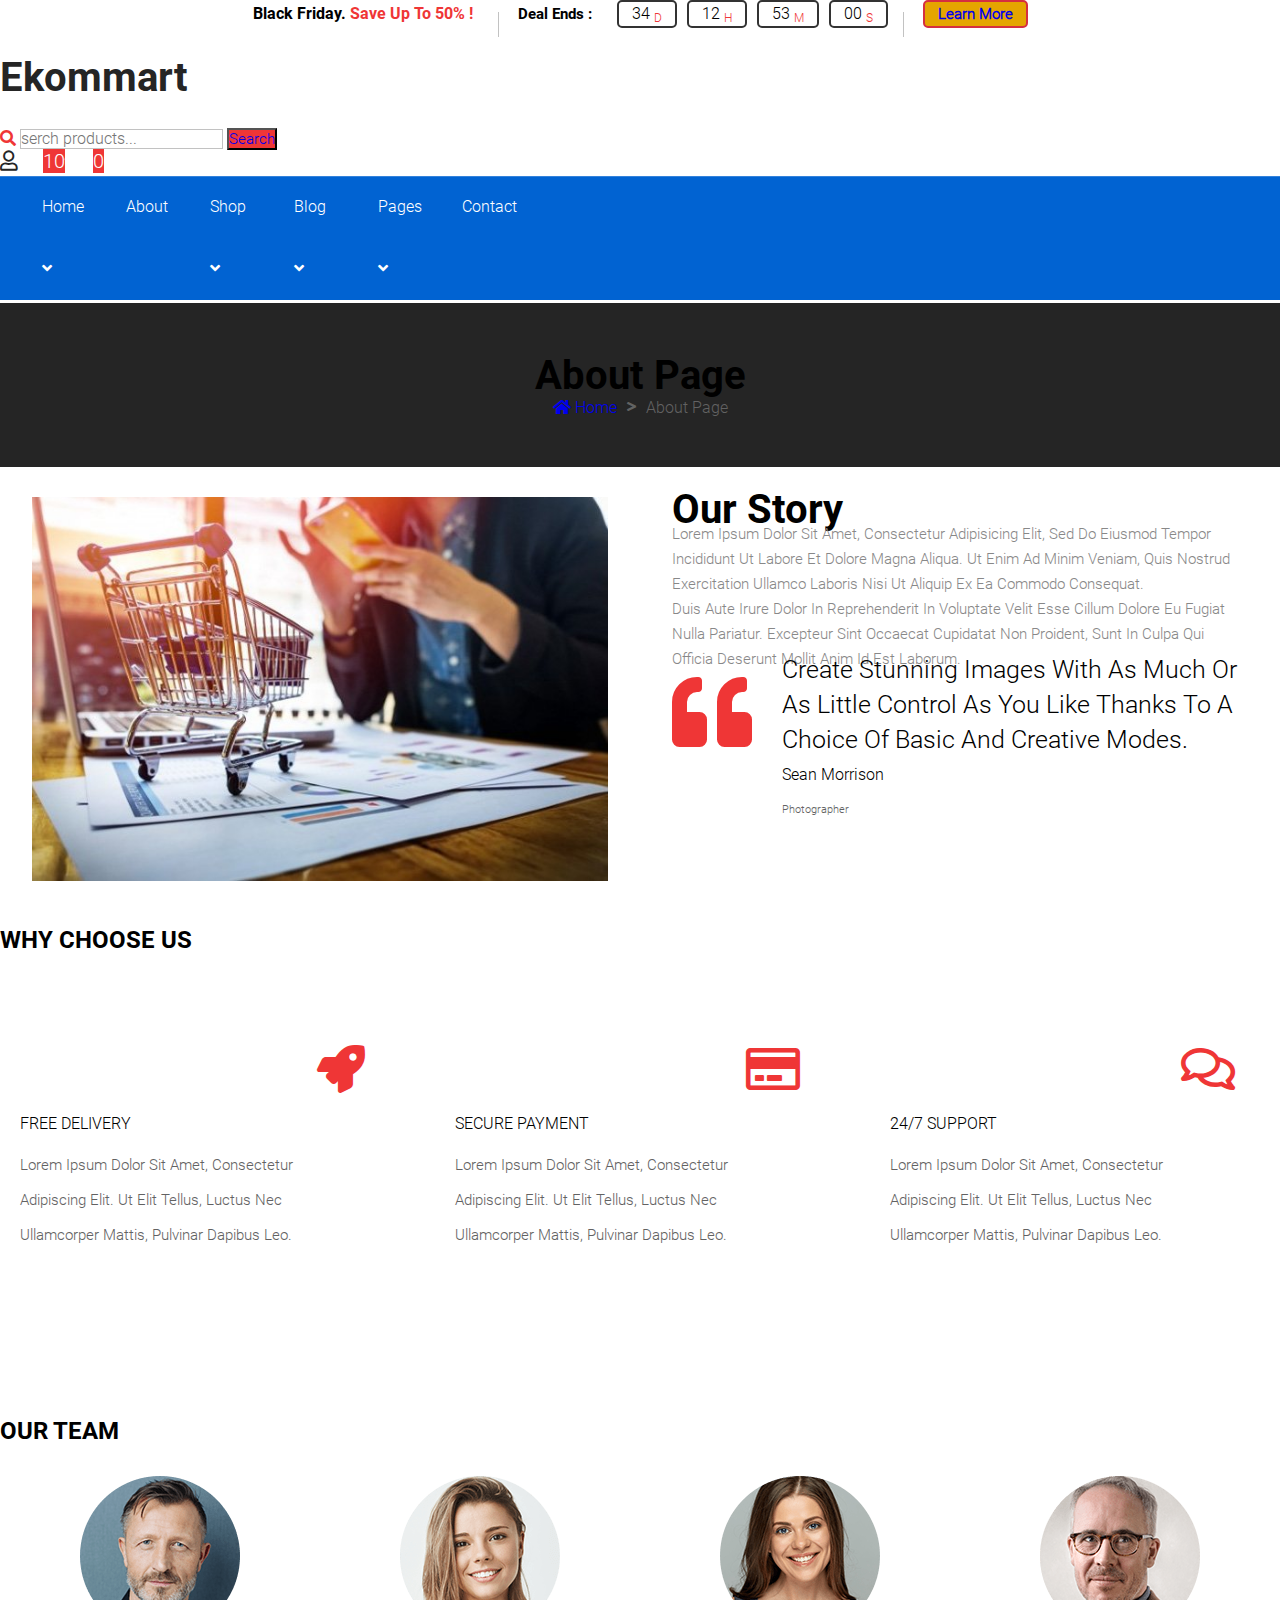
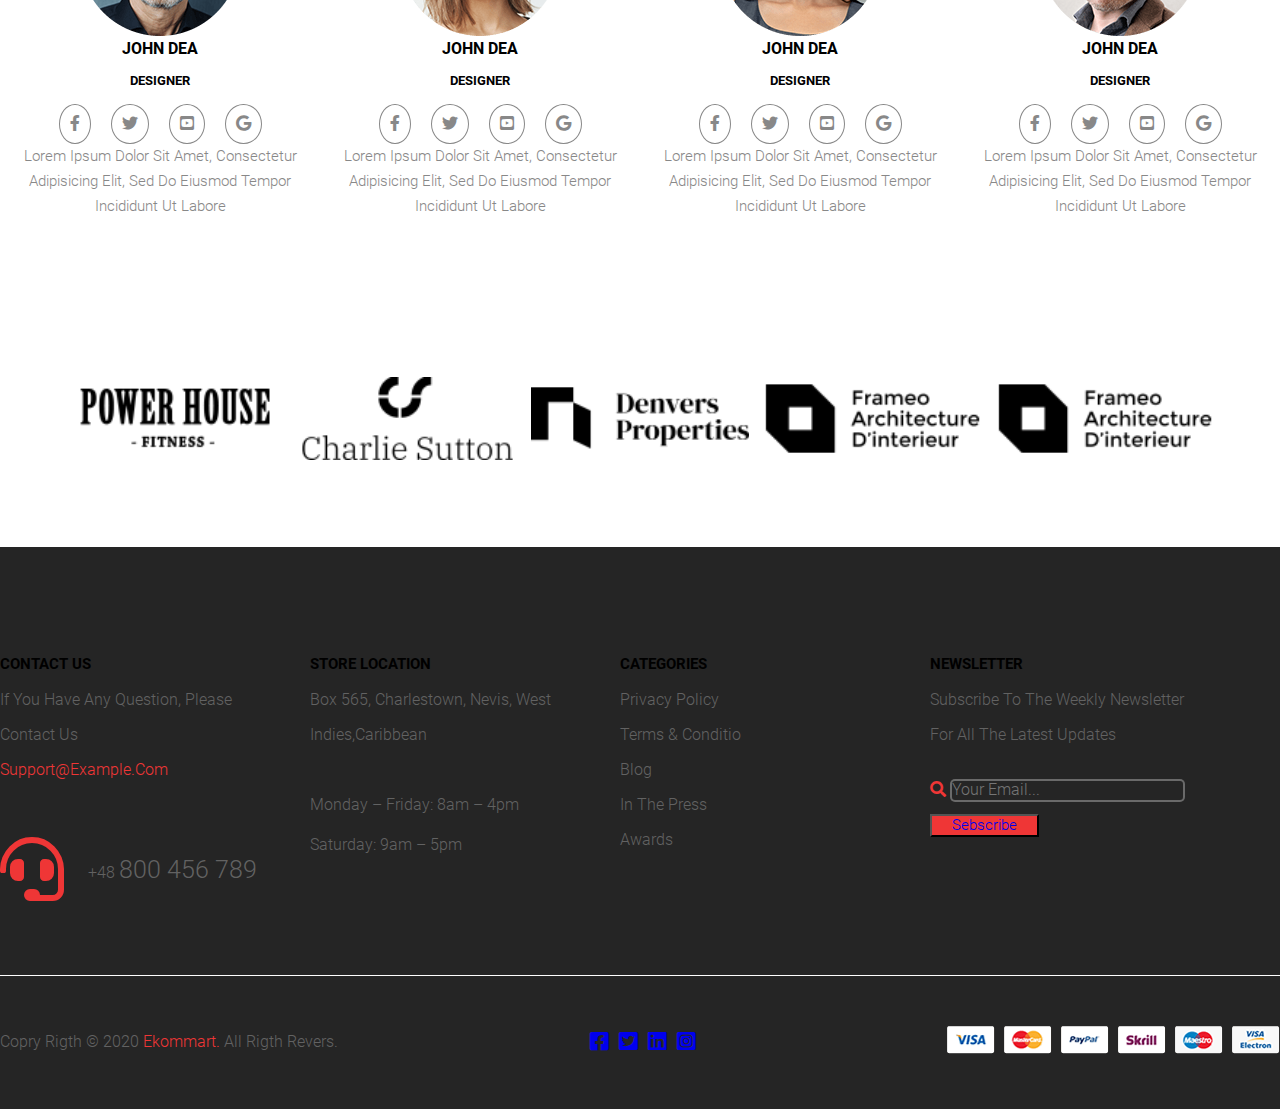
<file: about.html>
<!DOCTYPE html>
<html lang="en">
<head>
  <meta charset="UTF-8">
  <meta http-equiv="X-UA-Compatible" content="IE=edge">
  <meta name="viewport" content="width=device-width, initial-scale=1.0">
  <link rel="stylesheet" href="css/normalize.css">
  <link rel="stylesheet" href="css/style.css">
  <link rel="stylesheet" href="css/shop.css">
  <link rel="stylesheet" href="css/media.css">
  <link rel="stylesheet" href="css/about.css">
  <link rel="stylesheet" href="css/mediaShop.css">
  <link rel="stylesheet" href="css/mediaAbout.css">
  <link rel="stylesheet" href="css/all.min.css">
  <link rel="preconnect" href="https://fonts.gstatic.com">
  <link href="https://fonts.googleapis.com/css2?family=Roboto:wght@300&display=swap" rel="stylesheet">
  <title>About Ekmmart</title>
</head>
<body>
  <!-- Start Header -->
  <header>
    <!-- <div class="continer"> -->
      <div class="header light-background">
        
        <section class="header-top">
          <div class="container anther">
            <div class="header-top__shop">
              <h4 class="header-top__text light capitlize-text">black friday. <sapn class="header-anther-text tomato-color f-w">save up to 50% !</sapn></h4>

              <section class="header-top__time-deals light">
                <span class="left-rigth-line"></span>
                <div class="time-deals__text">
                  <h4 class="text-heading capitlize-text fs15">deal ends : </h4>
                </div>
                <div class="time-deals__number">
                  <div class="timming">
                    <span class="timming__second light">34 <sub class="tomato-color">D</sub></span>
                  </div>
        
                  <div class="timming">
                    <span class="timming__second light">12 <sub class="tomato-color">H</sub></span>
                  </div>
        
                  <div class="timming">
                    <span class="timming__second light">53 <sub class="tomato-color">M</sub></span>
                  </div>
        
                  <div class="timming">
                    <span class="timming__second light">00 <sub class="tomato-color">S</sub></span>
                  </div>
                </div>
              </section>

              <div class="header-top-btn">
              <button class="header-top__btn-click dark-background-bl">
                <a href="#" class="light f-w fs15">
                  <span class="one-click capitlize-text">learn more</span>
                </a>
                </button>
              </div>
            </div>
          </div>
        </section>
        
        <div class="container anther">
          <section class="header-middle light-background">
            <a href="javascript:void(0);" id="open-btn" onclick="openBtn()"><i class="fas fa-outdent fa-2x"></i></a>
            <h1 class="header-middel__logo dark fs40">ekommart</h1>
            <span class="ekommart-line"></span>
            <div class="header-middle__search">
              <i class="fas fa-search header-middle__search--icon tomato-color"></i>
              <input type="search" name="" id="header-middle__search--search" placeholder="serch products..." >
              <button class="header-middle__search--btn tomato-background hover-tamato-background capitlize-text">
                <a href="#" class="light fs15">search</a>
              </button>
            </div>

            <div class="header-middle__contact uppercase-text">
              <div class="cotact__call">
                <p class="call-number">+258-6985-6985</p>
                <p class="call-text ligh-dark-color fs12 f-w">call us free</p>
              </div>
              <span class="header-middle__contact-line"></span>
              <div class="cotact__shopping">
                <p class="shopping-text-one">free shipping</p>
                <p class="shpping-text-two ligh-dark-color fs12 f-w">one orders over $150.0.0</p>
              </div>
            </div>
            
            <div class="header-middle__sochil">
              <div class="sign-in">
                <a href="#" class="">
                  <i class="far fa-user dark"></i>
                </a>
                <div class="sign-in__inter">

                </div>
              </div>
              <div class="heart-icon">
                <a href="#" class="dark">
                  <i class="far fa-heart"></i>
                  <span class="header-middle__sochil--round tomato-background light">10</span>
                </a>
              </div>
              <div class="basket-icon">
                <a href="#" class="dark">
                  <i class="fas fa-shopping-basket"></i>
                  <span class="header-middle__sochil--round tomato-background light">0</span>
                  <span class="header-middle__sochil--doler">$00.0</span>
                </a>
              </div>
            </div>
          </section>
          <section class="header-bottom">
            <div class="header-bottom__responsive">
              <div class="header-bottom__collection">
                <ul class="header-bottom__collection-list capitlize-text" id="open-nav">
                    <a href="javascript:void(0);" id="close-btn" onclick="closeBtn()"> X </a>
                    <li class="header-bottom__item visbile-list-home">
                      <a href="index.html" class="header-bottom__item--links dark hover-tomato-color padding-item">
                        <span class="item-header">home</span>
                        <i class="fas fa-angle-down"></i>
                      </a>
                        <ul class="collection__list-anther-hover-list light-background"> <!-- Start Hover Home -->
                          <li class="anther-hover-list__item">
                            <a href="#" class="dark">
                              <img src="image/hover image/1.jpg" alt="" class="hover-listes">
                              <p class="anther-hover-list__item--text center"> sports & outdoors <span class="tomato-color">01</span></p>
                            </a>
                          </li>
                          <li class="anther-hover-list__item">
                            <a href="#" class="dark">
                              <img src="image/hover image/2.jpg" alt="" class="hover-listes">
                              <p class="anther-hover-list__item--text center"> sports & outdoors <span class="tomato-color">02</span></p>
                            </a>
                          </li>
                          <li class="anther-hover-list__item">
                            <a href="#" class="dark">
                              <img src="image/hover image/3.jpg" alt="" class="hover-listes">
                              <p class="anther-hover-list__item--text center"> sports & outdoors <span class="tomato-color">03</span></p>
                            </a>
                          </li>
                          <li class="anther-hover-list__item">
                            <a href="#" class="dark">
                              <img src="image/hover image/4.jpg" alt="" class="hover-listes">
                              <p class="anther-hover-list__item--text center"> sports & outdoors <span class="tomato-color">04</span></p>
                            </a>
                          </li>
                          <li class="anther-hover-list__item">
                            <a href="#" class="dark">
                              <img src="image/hover image/5.jpg" alt="" class="hover-listes">
                              <p class="anther-hover-list__item--text center"> sports & outdoors <span class="tomato-color">05</span></p>
                            </a>
                          </li>
                          <li class="anther-hover-list__item">
                            <a href="#" class="dark">
                              <img src="image/hover image/6.jpg" alt="" class="hover-listes">
                              <p class="anther-hover-list__item--text center"> sports & outdoors <span class="tomato-color">06</span></p>
                            </a>
                          </li>
                          <li class="anther-hover-list__item">
                            <a href="#" class="dark">
                              <img src="image/hover image/7.jpg" alt="" class="hover-listes">
                              <p class="anther-hover-list__item--text center"> sports & outdoors <span class="tomato-color">07</span></p>
                            </a>
                          </li>
                          <li class="anther-hover-list__item">
                            <a href="#" class="dark">
                              <img src="image/hover image/8.jpg" alt="" class="hover-listes">
                              <p class="anther-hover-list__item--text center"> sports & outdoors <span class="tomato-color">08</span></p>
                            </a>
                          </li>
                          <li class="anther-hover-list__item">
                            <a href="#" class="dark">
                              <img src="image/hover image/9.jpg" alt="" class="hover-listes">
                              <p class="anther-hover-list__item--text center"> sports & outdoors <span class="tomato-color">09</span></p>
                            </a>
                          </li>
                          <li class="anther-hover-list__item">
                            <a href="#" class="dark">
                              <img src="image/hover image/10.jpg" alt="" class="hover-listes">
                              <p class="anther-hover-list__item--text center"> sports & outdoors <span class="tomato-color">10</span></p>
                            </a>
                          </li>
                          <div class="header-bottom__collection-btn">
                            <a href="#">
                            <button class="btn-listes light tomato-background ">view all demos (30)</button>
                            </a>
                          </div>
                        </ul> <!-- End Hover Home -->
                    </li>
                    <li class="header-bottom__item">
                      <a href="about.html" class="header-bottom__item--links tomato-color">
                        <span class="item-header">about</span>
                      </a>
                    </li>
                    <li class="header-bottom__item visbile-list-shop">
                      <a href="shop.html" class="header-bottom__item--links padding-item dark hover-tomato-color">
                        <span class="item-header">shop</span>
                        <i class="fas fa-angle-down"></i>
                      </a>
                        <div class="collection__list-shop-items light-background capitlize-text"> <!-- Start Hover Shop -->
                          <ul class="shop-items__layout">
                            <h4 class="heading-item fs20">shop layout</h4>
                            <li class="items__layout-one">
                              <a href="#" class="ligh-dark-color hover-tomato-color">
                                <span>shop full width</span>
                              </a>
                            </li>
                            <li class="items__layout-one">
                              <a href="#" class="ligh-dark-color hover-tomato-color">
                                <span>shop left sidbar</span>
                              </a>
                            </li>
                            <li class="items__layout-one">
                              <a href="#" class="ligh-dark-color hover-tomato-color">
                                <span>shop right sidbar</span>
                              </a>
                            </li>
                            <li class="items__layout-one">
                              <a href="#" class="ligh-dark-color hover-tomato-color">
                                <span>dokan store list</span>
                              </a>
                            </li>
                            <li class="items__layout-one">
                              <a href="#" class="ligh-dark-color hover-tomato-color">
                                <span>dokan vonder store</span>
                              </a>
                            </li>
                          </ul>
                          <ul class="shop-items__proudect-style">
                            <h4 class="heading-item fs20">proudect style</h4>
                            <li class="items__proudect">
                              <a href="#" class="ligh-dark-color hover-tomato-color">
                                <span>proudact style 1</span>
                              </a>
                            </li>
                            <li class="items__proudect">
                              <a href="#" class="ligh-dark-color hover-tomato-color">
                                <span>proudact style 2</span>
                              </a>
                            </li>
                            <li class="items__proudect">
                              <a href="#" class="ligh-dark-color hover-tomato-color">
                                <span>proudact style 3</span>
                              </a>
                            </li>
                            <li class="items__proudect">
                              <a href="#" class="ligh-dark-color hover-tomato-color">
                                <span>proudact style 4</span>
                              </a>
                            </li>
                            <li class="items__proudect">
                              <a href="#" class="ligh-dark-color hover-tomato-color">
                                <span>proudact style 5</span>
                              </a>
                            </li>
                          </ul>
                          <ul class="shop-items__proudect-page">
                            <h4 class="heading-item fs20">proudect pages</h4>
                            <li class="items__proudect-two">
                              <a href="#" class="ligh-dark-color hover-tomato-color">
                                <span>simple product</span>
                              </a>
                            </li>
                            <li class="items__proudect-two">
                              <a href="#" class="ligh-dark-color hover-tomato-color">
                                <span>variable product</span>
                              </a>
                            </li>
                            <li class="items__proudect-two">
                              <a href="#" class="ligh-dark-color hover-tomato-color">
                                <span>group product</span>
                              </a>
                            </li>
                            <li class="items__proudect-two">
                              <a href="#" class="ligh-dark-color hover-tomato-color">
                                <span>affiliate product</span>
                              </a>
                            </li>
                            <li class="items__proudect-two">
                              <a href="#" class="ligh-dark-color hover-tomato-color">
                                <span>single product style</span>
                              </a>
                            </li>
                          </ul>
                          <ul class="shop-items__shop-pages">
                            <h4 class="heading-item fs20">shop pages</h4>
                            <li class="items__proudect-two">
                              <a href="#" class="ligh-dark-color hover-tomato-color">
                                <span>cart</span>
                              </a>
                            </li>
                            <li class="items__proudect-two">
                              <a href="#" class="ligh-dark-color hover-tomato-color">
                                <span>checkout </span>
                              </a>
                            </li>
                            <li class="items__proudect-two">
                              <a href="#" class="ligh-dark-color hover-tomato-color">
                                <span>my account</span>
                              </a>
                            </li>
                            <li class="items__proudect-two">
                              <a href="#" class="ligh-dark-color hover-tomato-color">
                                <span>order tracking</span>
                              </a>
                            </li>
                            <li class="items__proudect-two">
                              <a href="#" class="ligh-dark-color hover-tomato-color">
                                <span>wishlist</span>
                              </a>
                            </li>
                          </ul>
                          <div class="shop__items__image-hover-shop">
                            <div class="text-shop-item">
                              <p class="text-shop-item__prumium uppercase-text">premium suppelements</p>
                              <h2 class="text-shop-item__hedding tomato-color">with a focus on purity & quality</h2>
                              <a href="#" class="text-shop-item__link dark">shop now</a>
                            </div>
                            <div class="logo-shop">
                              <img src="image/Groub-1/groub-1-image(2).jpg" alt="shoes">
                            </div>
                          </div>
                        </div> <!-- End Hover Shop -->
                    </li>
                    <li class="header-bottom__item visbile-list-blog">
                      <a href="blog.html" class="header-bottom__item--links padding-item dark hover-tomato-color">
                        <span class="item-header">blog</span>
                        <i class="fas fa-angle-down"></i>
                      </a>
                        <ul class="collection__list-blog-items light-background capitlize-text"> <!-- Start hover blog -->
                          <li class="blog-items__hover-list">
                            <a href="#" class="ligh-dark-color hover-tomato-color">
                              blog-gallery view
                            </a>
                          </li>
                          <li class="blog-items__hover-list">
                            <a href="#" class="ligh-dark-color hover-tomato-color">
                              blog-gallery view
                            </a>
                          </li>
                          <li class="blog-items__hover-list">
                            <a href="#" class="ligh-dark-color hover-tomato-color">
                              blog-gallery view
                            </a>
                          </li>
                          <li class="blog-items__hover-list">
                            <a href="#" class="ligh-dark-color hover-tomato-color">
                              blog-gallery view
                            </a>
                          </li>
                          <li class="blog-items__hover-list">
                            <a href="#" class="ligh-dark-color hover-tomato-color">
                              blog-gallery view
                            </a>
                          </li>
                          <li class="blog-items__hover-list">
                            <a href="#" class="ligh-dark-color hover-tomato-color">
                              single post
                            </a>
                          </li>
                        </ul> <!-- End hover blog -->
                    </li>
                    <li class="header-bottom__item visbile-list-pages">
                      <a href="#" class="header-bottom__item--links padding-item dark hover-tomato-color">
                        <span class="item-header">pages</span>
                        <i class="fas fa-angle-down"></i>
                      </a>
                    </li>
                    <li class="header-bottom__item">
                      <a href="#" class="header-bottom__item--links dark hover-tomato-color">
                        <span class="item-header">contact</span>
                      </a>
                    </li>
                  </ul>
                </div>
              </div>
          </section>
        </div>

        <section class="dark-background light">
          <div class="container">
            <div class="header-nagtive capitlize-text">
              <h2 class="header-nagtive__headding fs40">
                about page
              </h2>
              <ul class="header-nagtive-par">
                <li class="nagtive-par-item">
                  <a href="#" class="light">
                    <span class="nagtive-par-item--icon"><i class="fas fa-home"></i></span>
                    <span class="nagtive-par-item--text">home</span>
                  </a>
                </li>
                <span class="gr-than ligh-dark-color fs12"><i class="fas fa-greater-than"></i></span>
                <li class="nagtive-par-item ligh-dark-color">about page</li>
              </ul>
            </div>
          </div>
        </section>

        <div class="header__ul light-background">
          <ul class="ul__collection-fixed">
            <li class="collection-fixed__item">
              <a href="#" class="dark item__link">
                <span class="link__icon"><i class="fas fa-hotel"></i></span>
                <span class="link__text capitlize-text">shop</span>
              </a>
            </li>
            <li class="collection-fixed__item">
              <a href="#" class="dark item__link">
                <span class="link__icon"><i class="far fa-user"></i></span>
                <span class="link__text capitlize-text">my account</span>
              </a>
            </li>
            <li class="collection-fixed__item">
              <a href="#" class="dark item__link">
                <span class="link__icon"><i class="fas fa-search"></i></span>
                <span class="link__text capitlize-text">serch</span>
              </a>
            </li>
            <li class="collection-fixed__item">
              <a href="#" class="dark item__link">
                <span class="link__icon"><i class="far fa-heart"></i></span>
                <span class="link__text capitlize-text">wishlist</span>
              </a>
            </li>
          </ul>
        </div>
      </div>
    </div>
  </header>
  <!-- End Header -->

  <!--=-=-=-=-=-=-=-=-=-=- Start Main Pages -=-=-=-=-=-=-=-=-=-=-=-->
  <!-- Start Main Story Page -->
  <section class="section-story">
    <div class="container anther">
      <div class="story">
        <div class="story__logo">
          <img src="image/about/Story.jpg" class="about-logo" alt="logo">
        </div>
        <div class="story__title">
          <h2 class="title__headding fs40">our story</h2>
          <p class="title__text-one dark-text fs15">Lorem ipsum dolor sit amet, consectetur adipisicing elit, sed do eiusmod tempor incididunt ut labore et dolore magna aliqua. Ut enim ad minim veniam, quis nostrud exercitation ullamco laboris nisi ut aliquip ex ea commodo consequat.</p>
          <p class="title__text-two dark-text fs15">Duis aute irure dolor in reprehenderit in voluptate velit esse cillum
            dolore eu fugiat nulla pariatur. Excepteur sint occaecat cupidatat non proident, sunt in culpa qui officia deserunt mollit anim id est laborum. </p>
            <span class="title__icon tomato-color"><i class="fas fa-quote-left fa-5x"></i></span>
            <div class="title__anthor">
              <p class="anthor__pragraph fs25">Create stunning images with as much or as little control as you like thanks to a choice of Basic and Creative modes.</p>
              <span class="anthor__name capitlize-text">sean morrison</span>
              <span class="anthor__work ligh-dark-color">photographer</span>
            </div>
        </div>
      </div>
    </div>
  </section>
  <!-- End Main Story Page -->

  <!-- Start Main Technical support -->
  <div class="section-support">
    <div class="container anther">
      <h2 class="section-support__headding uppercase-text">why choose us</h2>
        <section class="technical-support">
          <div class="technical-support__free-delivrey light-background">
            <span class="free-delivrey__icon tomato-color"><i class="fas fa-rocket fa-3x"></i></span>
            <div class="free-delivrey__text">
              <p class="text-one uppercase-text">free delivery</p>
              <p class="text-two ligh-dark-color fs15">Lorem ipsum dolor sit amet, consectetur adipiscing elit. Ut elit tellus, luctus nec ullamcorper mattis, pulvinar dapibus leo.</p>
            </div>
          </div>

          <div class="technical-support__free-delivrey light-background">
            <span class="free-delivrey__icon tomato-color"><i class="far fa-credit-card fa-3x"></i></i></span>
            <div class="free-delivrey__text">
              <p class="text-one uppercase-text">secure payment</p>
              <p class="text-two ligh-dark-color fs15">Lorem ipsum dolor sit amet, consectetur adipiscing elit. Ut elit tellus, luctus nec ullamcorper mattis, pulvinar dapibus leo.</p>
            </div>
          </div>

          <div class="technical-support__free-delivrey light-background">
            <span class="free-delivrey__icon tomato-color"><i class="far fa-comments fa-3x"></i></span>
            <div class="free-delivrey__text">
              <p class="text-one uppercase-text">24/7 support</p>
              <p class="text-two ligh-dark-color fs15">Lorem ipsum dolor sit amet, consectetur adipiscing elit. Ut elit tellus, luctus nec ullamcorper mattis, pulvinar dapibus leo.</p>
            </div>
          </div>

        </section>
    </div>
  </div>
  <!-- End Technical support -->

  <!-- Start Main Our Team -->
  <section class="team light-background">
    <div class="container anther">
      <h2 class="team__headding uppercase-text">our team</h2>
      <div class="our-team">
        <div class="team__card">
          <div class="card__logo">
            <img src="image/about/team-1.png" alt="card">
          </div>
          <div class="card__title">
            <h4 class="title__name uppercase-text hover-tomato-color">john dea</h4>
            <h5 class="title__hedding uppercase-text">designer</h5>
            <ul class="title__socile">
              <li class="socile__item">
                <a href="#" class="dark-text hover-tomato-color">
                  <i class="fab fa-facebook-f"></i>
                </a>
              </li>

              <li class="socile__item">
                <a href="#" class="dark-text hover-tomato-color">
                  <i class="fab fa-twitter"></i>
                </a>
              </li>

              <li class="socile__item">
                <a href="#" class="dark-text hover-tomato-color">
                  <i class="fab fa-youtube-square"></i>
                </a>
              </li>

              <li class="socile__item">
                <a href="#" class="dark-text hover-tomato-color">
                  <i class="fab fa-google"></i>
                </a>
              </li>
            </ul>
            <p class="title__text dark-text fs15">Lorem ipsum dolor sit amet, consectetur adipisicing elit, sed do eiusmod tempor incididunt ut labore</p>
          </div>
        </div>

        <div class="team__card">
          <div class="card__logo">
            <img src="image/about/team-2.png" alt="card">
          </div>
          <div class="card__title">
            <h4 class="title__name uppercase-text hover-tomato-color">john dea</h4>
            <h5 class="title__hedding uppercase-text">designer</h5>
            <ul class="title__socile">
              <li class="socile__item">
                <a href="#" class="dark-text hover-tomato-color">
                  <i class="fab fa-facebook-f"></i>
                </a>
              </li>

              <li class="socile__item">
                <a href="#" class="dark-text hover-tomato-color">
                  <i class="fab fa-twitter"></i>
                </a>
              </li>

              <li class="socile__item">
                <a href="#" class="dark-text hover-tomato-color">
                  <i class="fab fa-youtube-square"></i>
                </a>
              </li>

              <li class="socile__item">
                <a href="#" class="dark-text hover-tomato-color">
                  <i class="fab fa-google"></i>
                </a>
              </li>
            </ul>
            <p class="title__text dark-text fs15">Lorem ipsum dolor sit amet, consectetur adipisicing elit, sed do eiusmod tempor incididunt ut labore</p>
          </div>
        </div>

        <div class="team__card">
          <div class="card__logo">
            <img src="image/about/team-3.png" alt="card">
          </div>
          <div class="card__title">
            <h4 class="title__name uppercase-text hover-tomato-color">john dea</h4>
            <h5 class="title__hedding uppercase-text">designer</h5>
            <ul class="title__socile">
              <li class="socile__item">
                <a href="#" class="dark-text hover-tomato-color">
                  <i class="fab fa-facebook-f"></i>
                </a>
              </li>

              <li class="socile__item">
                <a href class="dark-text hover-tomato-color">
                  <i class="fab fa-twitter"></i>
                </a>
              </li>

              <li class="socile__item">
                <a href="#" class="dark-text hover-tomato-color">
                  <i class="fab fa-youtube-square"></i>
                </a>
              </li>

              <li class="socile__item">
                <a href="#" class="dark-text hover-tomato-color">
                  <i class="fab fa-google"></i>
                </a>
              </li>
            </ul>
            <p class="title__text dark-text fs15">Lorem ipsum dolor sit amet, consectetur adipisicing elit, sed do eiusmod tempor incididunt ut labore</p>
          </div>
        </div>

        <div class="team__card">
          <div class="card__logo">
            <img src="image/about/team-4.png" alt="card">
          </div>
          <div class="card__title">
            <h4 class="title__name uppercase-text hover-tomato-color">john dea</h4>
            <h5 class="title__hedding uppercase-text">designer</h5>
            <ul class="title__socile">
              <li class="socile__item">
                <a href="#" class="dark-text hover-tomato-color">
                  <i class="fab fa-facebook-f"></i>
                </a>
              </li>

              <li class="socile__item">
                <a href="#" class="dark-text hover-tomato-color">
                  <i class="fab fa-twitter"></i>
                </a>
              </li>

              <li class="socile__item">
                <a href="#" class="dark-text hover-tomato-color">
                  <i class="fab fa-youtube-square"></i>
                </a>
              </li>

              <li class="socile__item">
                <a href="#" class="dark-text hover-tomato-color">
                  <i class="fab fa-google"></i>
                </a>
              </li>
            </ul>
            <p class="title__text dark-text fs15">Lorem ipsum dolor sit amet, consectetur adipisicing elit, sed do eiusmod tempor incididunt ut labore</p>
          </div>
        </div>
      </div>
    </div>
  </section>
  <!-- End Main Our Team -->

  <!-- Start Main Group Brands -->
  <div class="section-brandes light-background">
    <div class="container">
      <div class="brand">
        <div class="brang__logo light-background">
          <a href="#" class="hover-brand">
            <img src="image/Groub-5/brand-1.png" alt="brand">
          </a>
        </div>

        <div class="brang__logo light-background">
          <a href="#" class="hover-brand">
            <img src="image/Groub-5/brand-2.png" alt="brand">
          </a>
        </div>

        <div class="brang__logo light-background">
          <a href="#" class="hover-brand">
            <img src="image/Groub-5/brand-3.png" alt="brand">
          </a>
        </div>

        <div class="brang__logo light-background">
          <a href="#" class="hover-brand">
            <img src="image/Groub-5/brand-5.png" alt="brand">
          </a>
        </div>

        <div class="brang__logo light-background">
          <a href="#" class="hover-brand">
            <img src="image/Groub-5/brand-5.png" alt="brand">
          </a>
        </div>
      </div>
    </div>
  </div>
  <!-- End Main Group Brands -->

  <!--=-=-=-=-=-=-=-=-=-=- End Main Main Pages -=-=-=-=-=-=-=-=-=-=-=-->
    <!-- Start Section Contact -->
    <div class="contact dark-background">
      <div class="container anther">
        <section class="contact-us">
          <div class="contact-us__pages capitlize-text">
            <ul class="collection-find">
              <h4 class="collection-find__title uppercase-text fs15 light">contact us</h4>
              <li class="collection-find__item span-control">
                <a href="#" class="ligh-dark-color">
                  <span class="text-item">
                    if you have any question, please contact us
                  </span>
                  <span class="email-item tomato-color">
                    support@example.com
                  </span>
                </a>
              </li>
              <li class="collection-find__item space-item-bottom">
                <a href="#" class="ligh-dark-color">
                  <span class="icon-item tomato-color"><i class="fas fa-headset fa-4x"></i></span>
                  <div class="mailte-number">
                    <span class="number-item light">+48 </span><span class="big-number fs25 light"> 800 456 789</span>
                  </div> 
                </a>
              </li>
            </ul>
  
            <ul class="collection-find">
              <h4 class="collection-find__title uppercase-text fs15 light">store location</h4>
              <li class="collection-find__item">
                <a href="#" class="ligh-dark-color">
                  <span class="text-item">
                    box 565, charlestown, nevis, west indies,caribbean
                  </span>
                </a>
              </li>
  
              <li class="collection-find__item  space-item-bottom">
                <a href="#" class="ligh-dark-color">
                  <span class="text-item">
                    <p class="timming-item"> Monday – Friday: <span class="text-item__time light">8am – 4pm</span> </p>
                    <p class="timming-item">Saturday: <span class="text-item__time light">9am – 5pm</span> </p>
                  </span>
                </a>
              </li>
            </ul>
  
            <ul class="collection-find">
              <h4 class="collection-find__title uppercase-text fs15 light">categories</h4>
              <li class="collection-find__item">
                <a href="#" class="ligh-dark-color">
                  <span class="text-item hover-tomato-color">
                    privacy policy
                  </span>
                </a>
              </li>
  
              <li class="collection-find__item">
                <a href="#" class="ligh-dark-color">
                  <span class="text-item hover-tomato-color">
                    terms & conditio
                  </span>
                </a>
              </li>
  
              <li class="collection-find__item">
                <a href="#" class="ligh-dark-color">
                  <span class="text-item hover-tomato-color"> 
                    blog
                  </span>
                </a>
              </li>
  
              <li class="collection-find__item">
                <a href="#" class="ligh-dark-color">
                  <span class="text-item hover-tomato-color">
                    in the press
                  </span>
                </a>
              </li>
  
              <li class="collection-find__item">
                <a href="#" class="ligh-dark-color">
                  <span class="text-item hover-tomato-color">
                    awards
                  </span>
                </a>
              </li>
            </ul>
  
            <ul class="collection-find">
              <span class="line-footer"></span>
              <h4 class="collection-find__title uppercase-text fs15 light">newsletter</h4>
              <li class="collection-find__item span-control">
                <a href="#" class="ligh-dark-color">
                  <span class="text-item">
                    subscribe to the weekly newsletter for all the latest updates
                  </span>
                </a>
              </li>
              <li class="collection-find__item">
                  <div class="header-middle__search shop-input">
                    <i class="fas fa-search header-middle__search--icon tomato-color"></i>
                    <input type="email" class="dark-background input-email light" id="header-middle__search--search" placeholder="Your Email..." >
                    <button class="header-middle__search--btn emaile-btn tomato-background hover-tamato-background capitlize-text">
                      <a href="#" class="light fs15 capitlize-text">sebscribe</a>
                    </button>
                  </div>
              </li>
        
            </ul>
          </div>
        </section>
      </div>
    </div>
    <!-- End Section Contact -->
    <!-- Start Footer -->
    <footer class="dark-background">
      <div class="container anther">
        <div class="footer ligh-dark-color">
          <div class="footer__copy-right">
            <p class="copy-right-text">
              copry rigth &copy; 2020 <a href="#" class="tomato-color">ekommart.</a> all rigth revers.
            </p>
          </div>
  
          <div class="footer__sochil">
            <ul class="collection-sochil">
              <li class="sochil-item">
                <a href="#" class="light">
                  <i class="fab fa-facebook-square fa-lg"></i>
                </a>
              </li>
              <li class="sochil-item">
                <a href="#" class="light">
                  <i class="fab fa-twitter-square fa-lg"></i>
                </a>
              </li>
              <li class="sochil-item ">
                <a href="#" class="light">
                  <i class="fab fa-linkedin fa-lg"></i>
                </a>
              </li>
              <li class="sochil-item">
                <a href="#" class="light">
                  <i class="fab fa-instagram-square fa-lg"></i>
                </a>
              </li>
            </ul>
          </div>
  
          <div class="footer__cash">
            <a href="#">
              <img src="image/download.png" alt="cksh">
            </a>
          </div>
        </div>
      </div>
    </footer>
    <!-- End Footer -->

    <script src="j.s/shop.js"></script>
</body>
</html>
</file>
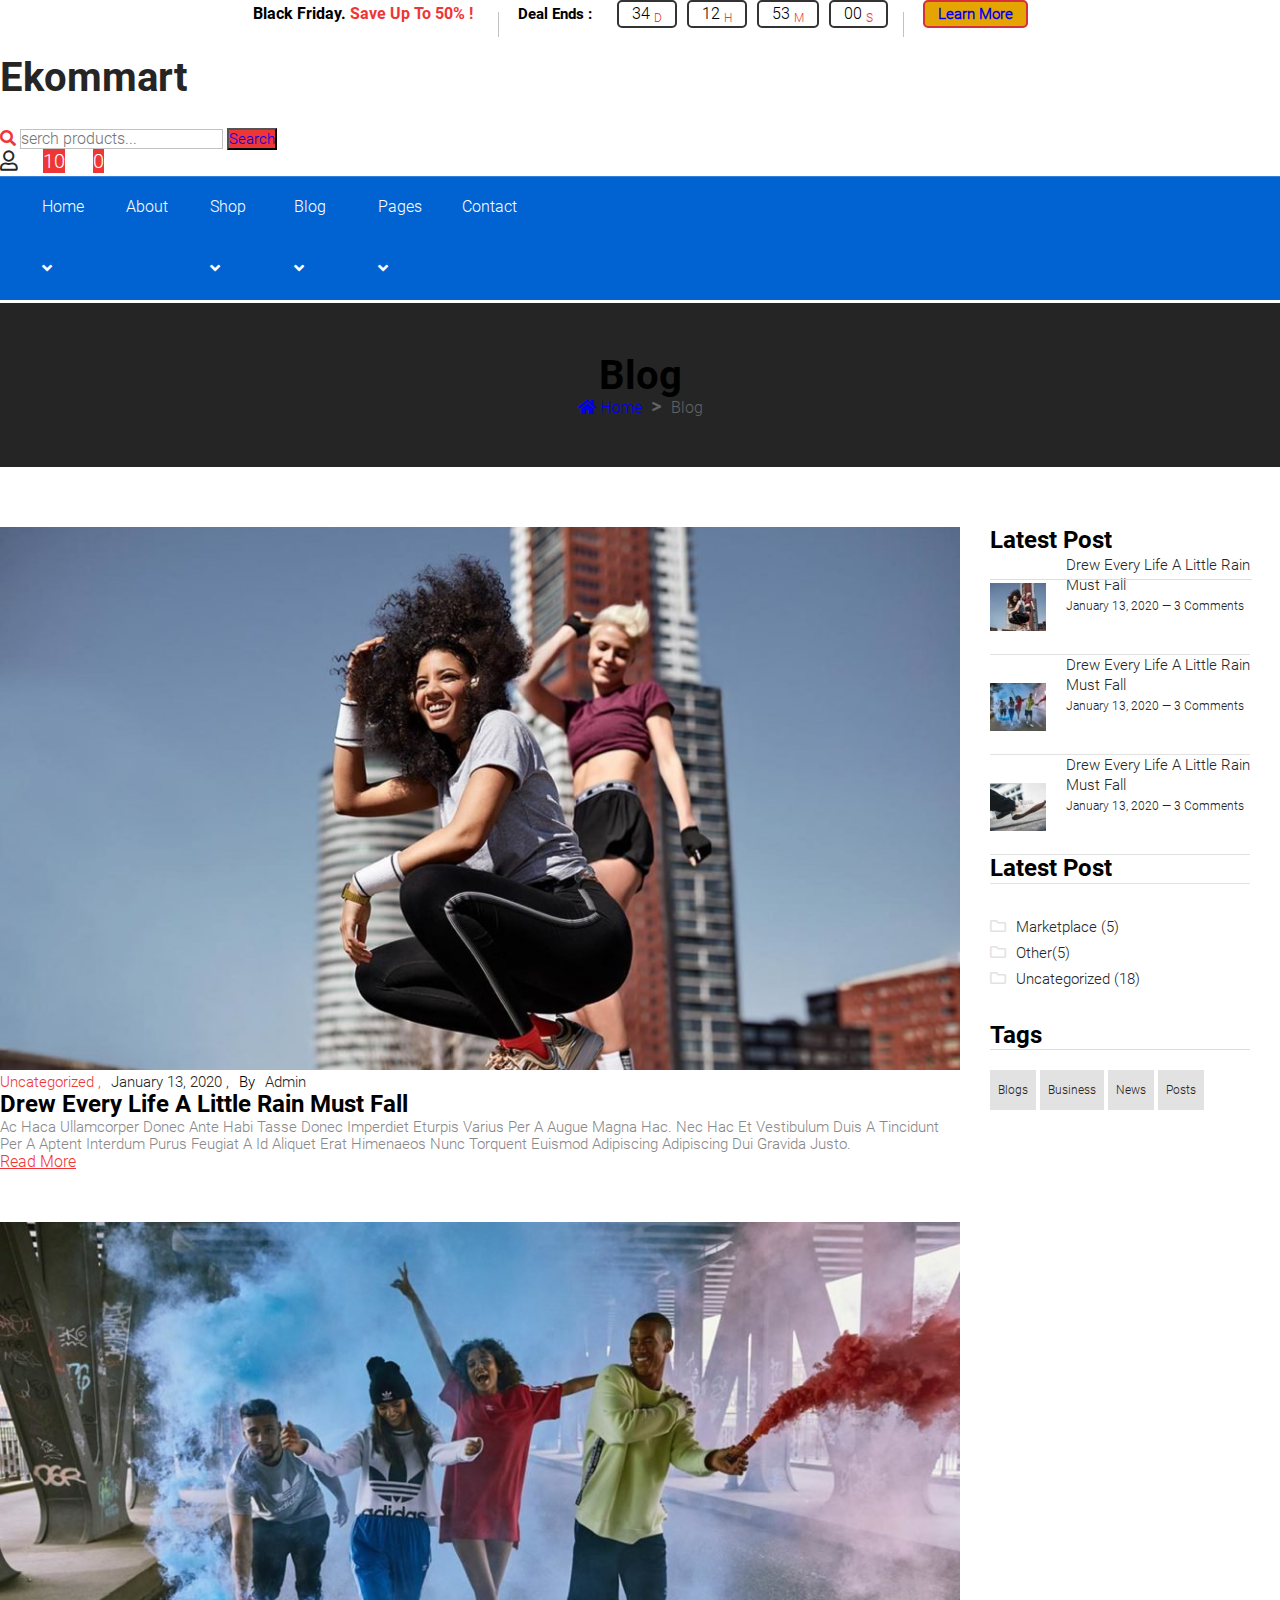
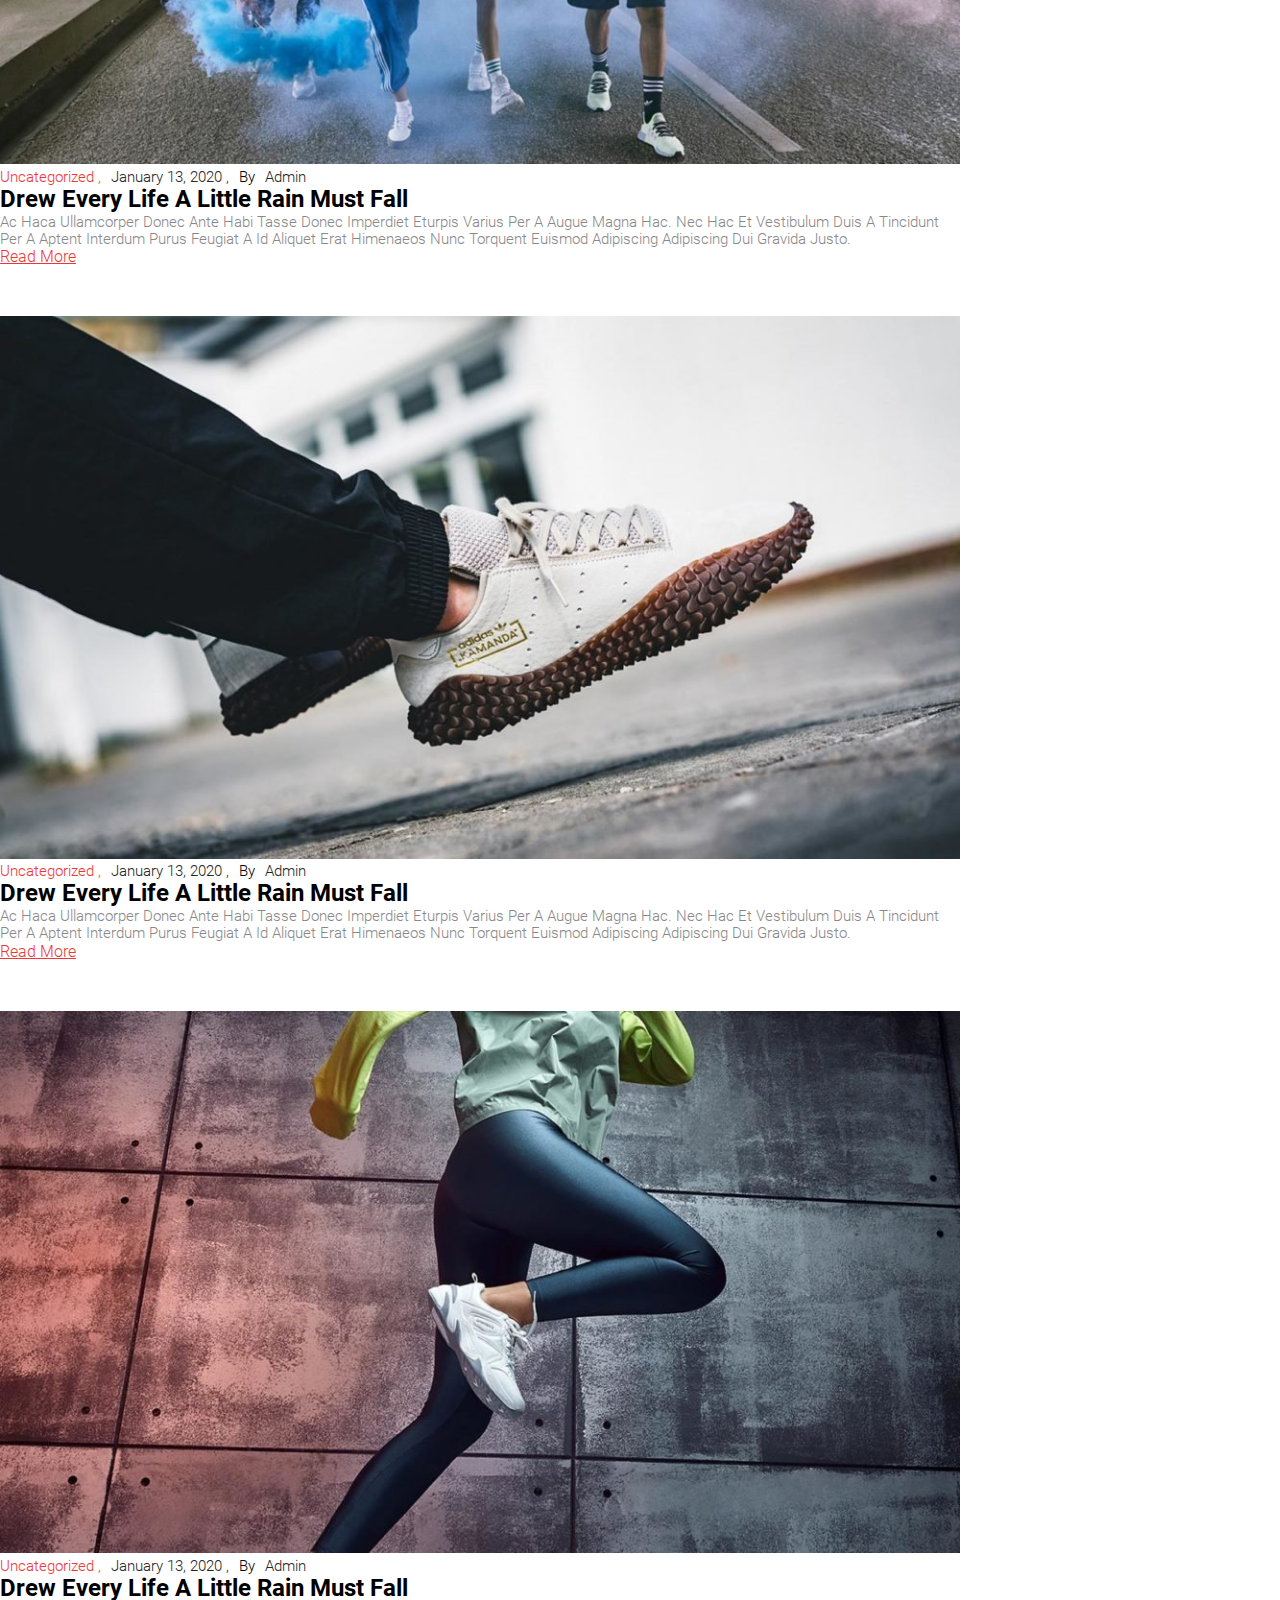
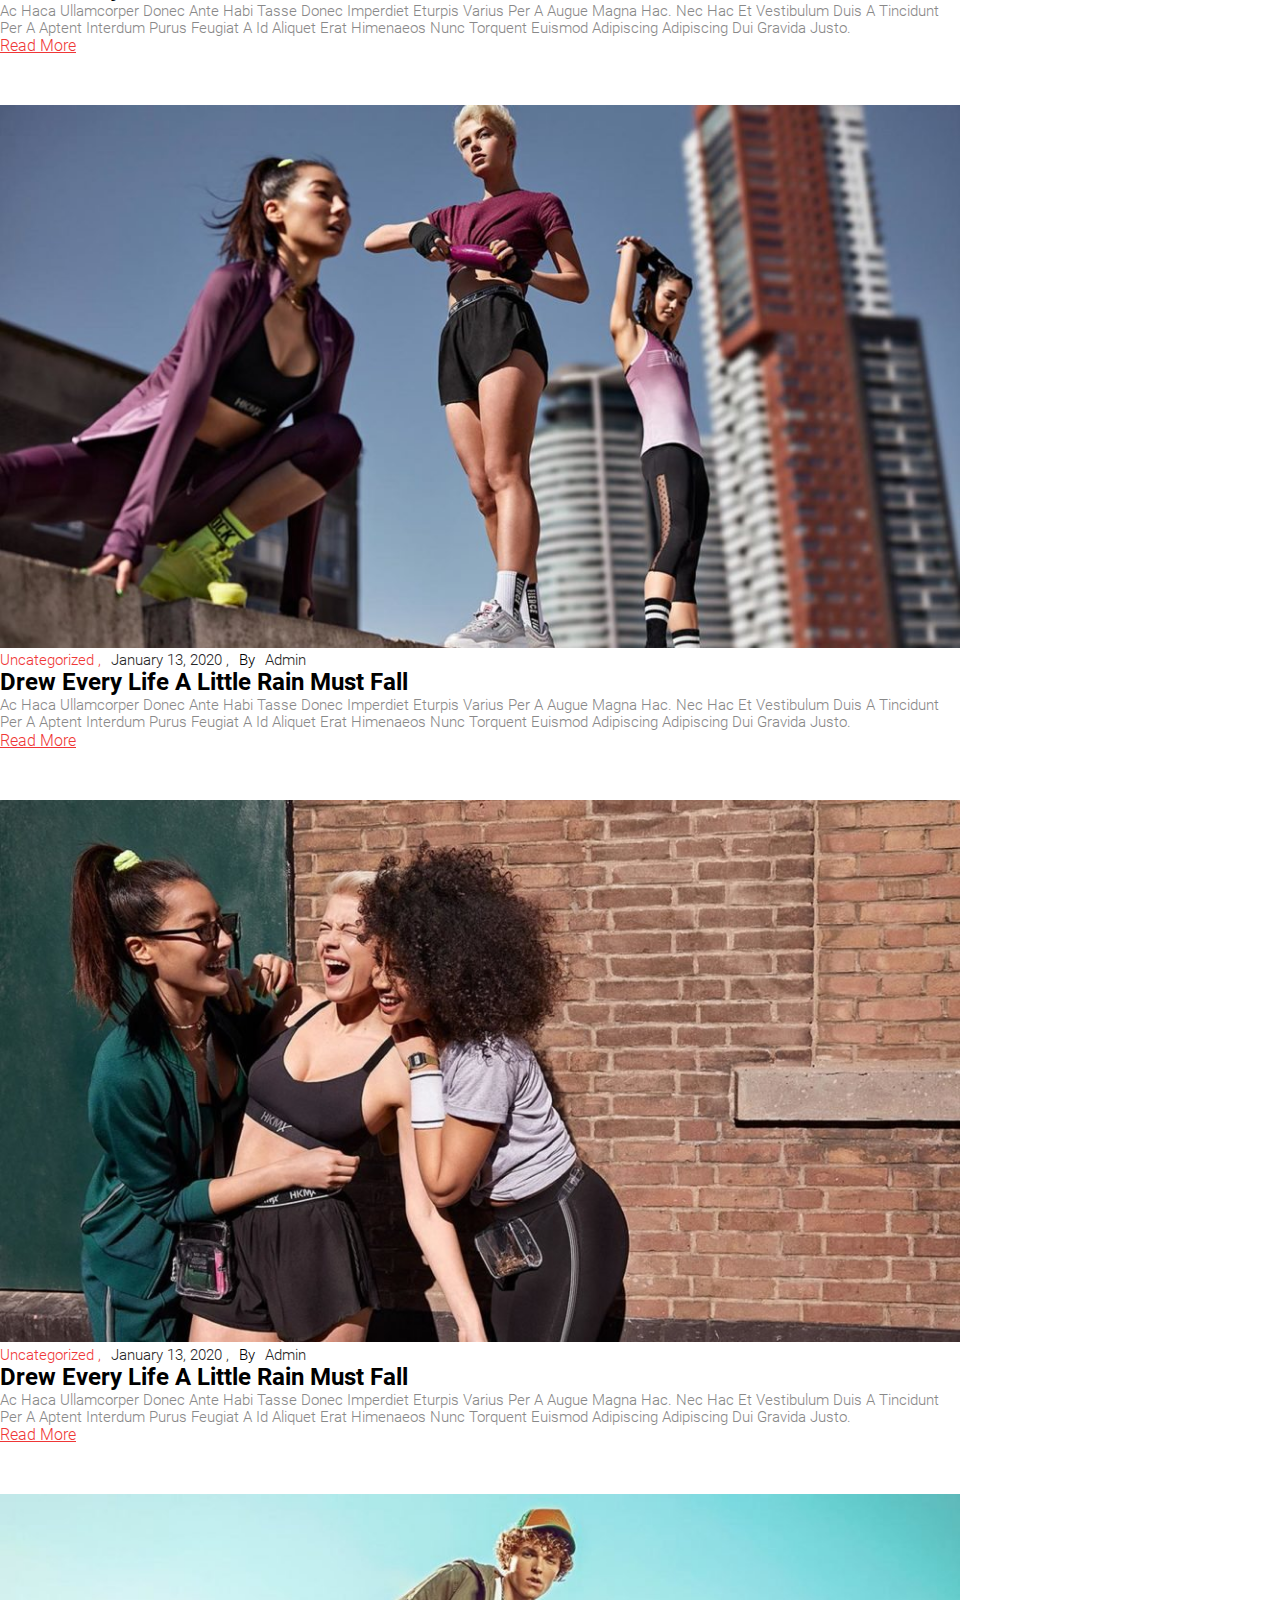
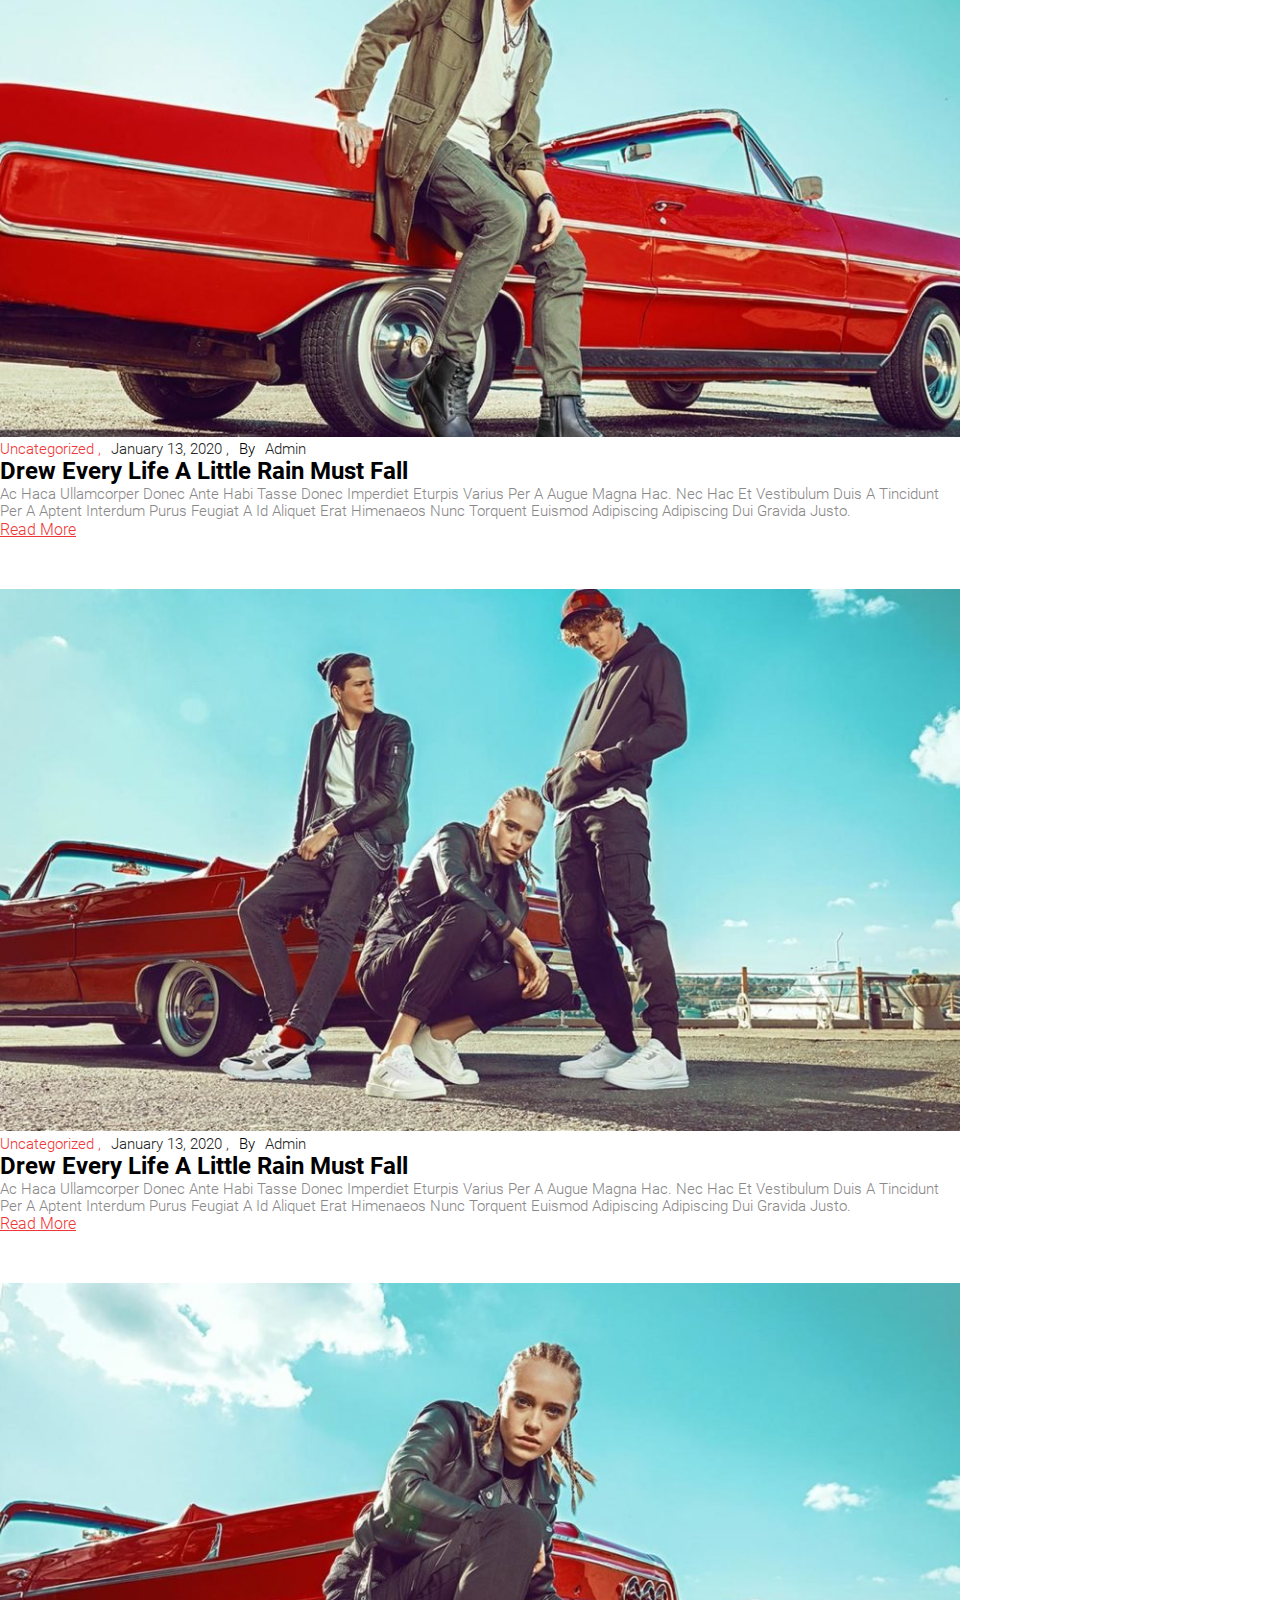
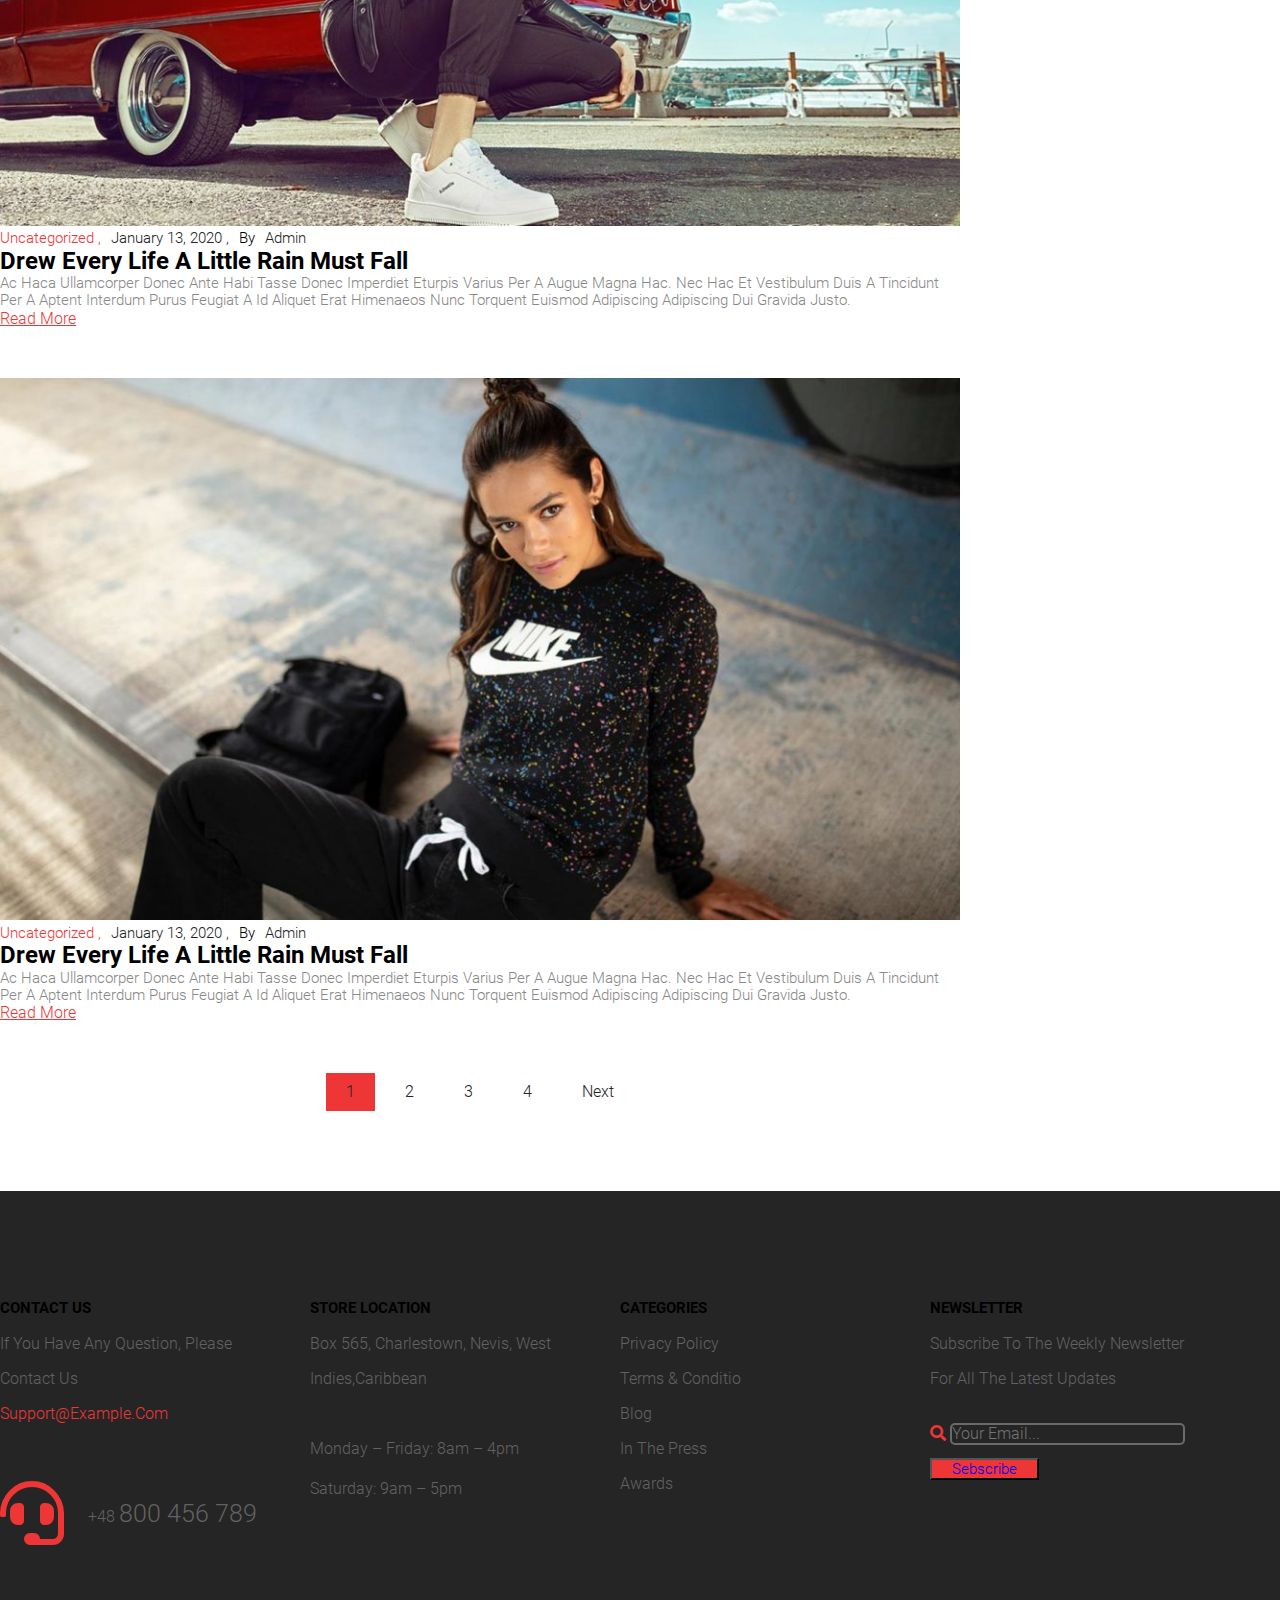
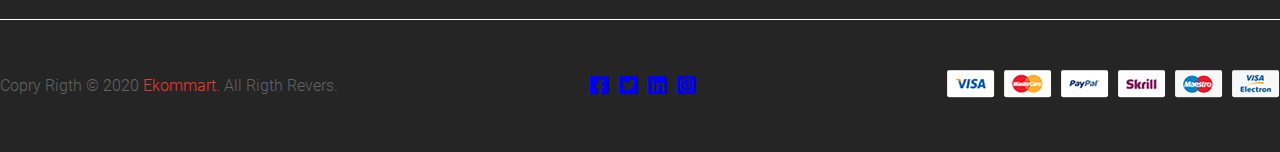
<file: blog.html>
<!DOCTYPE html>
<html lang="en">
<head>
  <meta charset="UTF-8">
  <meta http-equiv="X-UA-Compatible" content="IE=edge">
  <meta name="viewport" content="width=device-width, initial-scale=1.0">
  <link rel="stylesheet" href="css/normalize.css">
  <link rel="stylesheet" href="css/style.css">
  <link rel="stylesheet" href="css/shop.css">
  <link rel="stylesheet" href="css/media.css">
  <link rel="stylesheet" href="css/about.css">
  <link rel="stylesheet" href="css/blog.css">
  <link rel="stylesheet" href="css/mediaShop.css">
  <link rel="stylesheet" href="css/mediaAbout.css">
  <link rel="stylesheet" href="css/mediaBlog.css">
  <link rel="stylesheet" href="css/all.min.css">
  <link rel="preconnect" href="https://fonts.gstatic.com">
  <link href="https://fonts.googleapis.com/css2?family=Roboto:wght@300&display=swap" rel="stylesheet">
  <title>About Ekmmart</title>
</head>
<body>
  <!-- Start Header -->
  <header>
    <!-- <div class="continer"> -->
      <div class="header light-background">
        
        <section class="header-top">
          <div class="container anther">
            <div class="header-top__shop">
              <h4 class="header-top__text light capitlize-text">black friday. <sapn class="header-anther-text tomato-color f-w">save up to 50% !</sapn></h4>

              <section class="header-top__time-deals light">
                <span class="left-rigth-line"></span>
                <div class="time-deals__text">
                  <h4 class="text-heading capitlize-text fs15">deal ends : </h4>
                </div>
                <div class="time-deals__number">
                  <div class="timming">
                    <span class="timming__second light">34 <sub class="tomato-color">D</sub></span>
                  </div>
        
                  <div class="timming">
                    <span class="timming__second light">12 <sub class="tomato-color">H</sub></span>
                  </div>
        
                  <div class="timming">
                    <span class="timming__second light">53 <sub class="tomato-color">M</sub></span>
                  </div>
        
                  <div class="timming">
                    <span class="timming__second light">00 <sub class="tomato-color">S</sub></span>
                  </div>
                </div>
              </section>

              <div class="header-top-btn">
              <button class="header-top__btn-click dark-background-bl">
                <a href="#" class="light f-w fs15">
                  <span class="one-click capitlize-text">learn more</span>
                </a>
                </button>
              </div>
            </div>
          </div>
        </section>
        
        <div class="container anther">
          <section class="header-middle light-background">
            <a href="javascript:void(0);" id="open-btn" onclick="openBtn()"><i class="fas fa-outdent fa-2x"></i></a>
            <h1 class="header-middel__logo dark fs40">ekommart</h1>
            <span class="ekommart-line"></span>
            <div class="header-middle__search">
              <i class="fas fa-search header-middle__search--icon tomato-color"></i>
              <input type="search" name="" id="header-middle__search--search" placeholder="serch products..." >
              <button class="header-middle__search--btn tomato-background hover-tamato-background capitlize-text">
                <a href="#" class="light fs15">search</a>
              </button>
            </div>

            <div class="header-middle__contact uppercase-text">
              <div class="cotact__call">
                <p class="call-number">+258-6985-6985</p>
                <p class="call-text ligh-dark-color fs12 f-w">call us free</p>
              </div>
              <span class="header-middle__contact-line"></span>
              <div class="cotact__shopping">
                <p class="shopping-text-one">free shipping</p>
                <p class="shpping-text-two ligh-dark-color fs12 f-w">one orders over $150.0.0</p>
              </div>
            </div>
            
            <div class="header-middle__sochil">
              <div class="sign-in">
                <a href="#" class="">
                  <i class="far fa-user dark"></i>
                </a>
                <div class="sign-in__inter">

                </div>
              </div>
              <div class="heart-icon">
                <a href="#" class="dark">
                  <i class="far fa-heart"></i>
                  <span class="header-middle__sochil--round tomato-background light">10</span>
                </a>
              </div>
              <div class="basket-icon">
                <a href="#" class="dark">
                  <i class="fas fa-shopping-basket"></i>
                  <span class="header-middle__sochil--round tomato-background light">0</span>
                  <span class="header-middle__sochil--doler">$00.0</span>
                </a>
              </div>
            </div>
          </section>
          <section class="header-bottom">
            <div class="header-bottom__responsive">
              <div class="header-bottom__collection">
                <ul class="header-bottom__collection-list capitlize-text" id="open-nav">
                    <a href="javascript:void(0);" id="close-btn" onclick="closeBtn()"> X </a>
                    <li class="header-bottom__item visbile-list-home">
                      <a href="index.html" class="header-bottom__item--links dark hover-tomato-color padding-item">
                        <span class="item-header">home</span>
                        <i class="fas fa-angle-down"></i>
                      </a>
                        <ul class="collection__list-anther-hover-list light-background"> <!-- Start Hover Home -->
                          <li class="anther-hover-list__item">
                            <a href="#" class="dark">
                              <img src="image/hover image/1.jpg" alt="" class="hover-listes">
                              <p class="anther-hover-list__item--text center"> sports & outdoors <span class="tomato-color">01</span></p>
                            </a>
                          </li>
                          <li class="anther-hover-list__item">
                            <a href="#" class="dark">
                              <img src="image/hover image/2.jpg" alt="" class="hover-listes">
                              <p class="anther-hover-list__item--text center"> sports & outdoors <span class="tomato-color">02</span></p>
                            </a>
                          </li>
                          <li class="anther-hover-list__item">
                            <a href="#" class="dark">
                              <img src="image/hover image/3.jpg" alt="" class="hover-listes">
                              <p class="anther-hover-list__item--text center"> sports & outdoors <span class="tomato-color">03</span></p>
                            </a>
                          </li>
                          <li class="anther-hover-list__item">
                            <a href="#" class="dark">
                              <img src="image/hover image/4.jpg" alt="" class="hover-listes">
                              <p class="anther-hover-list__item--text center"> sports & outdoors <span class="tomato-color">04</span></p>
                            </a>
                          </li>
                          <li class="anther-hover-list__item">
                            <a href="#" class="dark">
                              <img src="image/hover image/5.jpg" alt="" class="hover-listes">
                              <p class="anther-hover-list__item--text center"> sports & outdoors <span class="tomato-color">05</span></p>
                            </a>
                          </li>
                          <li class="anther-hover-list__item">
                            <a href="#" class="dark">
                              <img src="image/hover image/6.jpg" alt="" class="hover-listes">
                              <p class="anther-hover-list__item--text center"> sports & outdoors <span class="tomato-color">06</span></p>
                            </a>
                          </li>
                          <li class="anther-hover-list__item">
                            <a href="#" class="dark">
                              <img src="image/hover image/7.jpg" alt="" class="hover-listes">
                              <p class="anther-hover-list__item--text center"> sports & outdoors <span class="tomato-color">07</span></p>
                            </a>
                          </li>
                          <li class="anther-hover-list__item">
                            <a href="#" class="dark">
                              <img src="image/hover image/8.jpg" alt="" class="hover-listes">
                              <p class="anther-hover-list__item--text center"> sports & outdoors <span class="tomato-color">08</span></p>
                            </a>
                          </li>
                          <li class="anther-hover-list__item">
                            <a href="#" class="dark">
                              <img src="image/hover image/9.jpg" alt="" class="hover-listes">
                              <p class="anther-hover-list__item--text center"> sports & outdoors <span class="tomato-color">09</span></p>
                            </a>
                          </li>
                          <li class="anther-hover-list__item">
                            <a href="#" class="dark">
                              <img src="image/hover image/10.jpg" alt="" class="hover-listes">
                              <p class="anther-hover-list__item--text center"> sports & outdoors <span class="tomato-color">10</span></p>
                            </a>
                          </li>
                          <div class="header-bottom__collection-btn">
                            <a href="#">
                            <button class="btn-listes light tomato-background ">view all demos (30)</button>
                            </a>
                          </div>
                        </ul> <!-- End Hover Home -->
                    </li>
                    <li class="header-bottom__item">
                      <a href="about.html" class="header-bottom__item--links dark hover-tomato-color">
                        <span class="item-header">about</span>
                      </a>
                    </li>
                    <li class="header-bottom__item visbile-list-shop">
                      <a href="shop.html" class="header-bottom__item--links padding-item dark hover-tomato-color">
                        <span class="item-header">shop</span>
                        <i class="fas fa-angle-down"></i>
                      </a>
                        <div class="collection__list-shop-items light-background capitlize-text"> <!-- Start Hover Shop -->
                          <ul class="shop-items__layout">
                            <h4 class="heading-item fs20">shop layout</h4>
                            <li class="items__layout-one">
                              <a href="#" class="ligh-dark-color hover-tomato-color">
                                <span>shop full width</span>
                              </a>
                            </li>
                            <li class="items__layout-one">
                              <a href="#" class="ligh-dark-color hover-tomato-color">
                                <span>shop left sidbar</span>
                              </a>
                            </li>
                            <li class="items__layout-one">
                              <a href="#" class="ligh-dark-color hover-tomato-color">
                                <span>shop right sidbar</span>
                              </a>
                            </li>
                            <li class="items__layout-one">
                              <a href="#" class="ligh-dark-color hover-tomato-color">
                                <span>dokan store list</span>
                              </a>
                            </li>
                            <li class="items__layout-one">
                              <a href="#" class="ligh-dark-color hover-tomato-color">
                                <span>dokan vonder store</span>
                              </a>
                            </li>
                          </ul>
                          <ul class="shop-items__proudect-style">
                            <h4 class="heading-item fs20">proudect style</h4>
                            <li class="items__proudect">
                              <a href="#" class="ligh-dark-color hover-tomato-color">
                                <span>proudact style 1</span>
                              </a>
                            </li>
                            <li class="items__proudect">
                              <a href="#" class="ligh-dark-color hover-tomato-color">
                                <span>proudact style 2</span>
                              </a>
                            </li>
                            <li class="items__proudect">
                              <a href="#" class="ligh-dark-color hover-tomato-color">
                                <span>proudact style 3</span>
                              </a>
                            </li>
                            <li class="items__proudect">
                              <a href="#" class="ligh-dark-color hover-tomato-color">
                                <span>proudact style 4</span>
                              </a>
                            </li>
                            <li class="items__proudect">
                              <a href="#" class="ligh-dark-color hover-tomato-color">
                                <span>proudact style 5</span>
                              </a>
                            </li>
                          </ul>
                          <ul class="shop-items__proudect-page">
                            <h4 class="heading-item fs20">proudect pages</h4>
                            <li class="items__proudect-two">
                              <a href="#" class="ligh-dark-color hover-tomato-color">
                                <span>simple product</span>
                              </a>
                            </li>
                            <li class="items__proudect-two">
                              <a href="#" class="ligh-dark-color hover-tomato-color">
                                <span>variable product</span>
                              </a>
                            </li>
                            <li class="items__proudect-two">
                              <a href="#" class="ligh-dark-color hover-tomato-color">
                                <span>group product</span>
                              </a>
                            </li>
                            <li class="items__proudect-two">
                              <a href="#" class="ligh-dark-color hover-tomato-color">
                                <span>affiliate product</span>
                              </a>
                            </li>
                            <li class="items__proudect-two">
                              <a href="#" class="ligh-dark-color hover-tomato-color">
                                <span>single product style</span>
                              </a>
                            </li>
                          </ul>
                          <ul class="shop-items__shop-pages">
                            <h4 class="heading-item fs20">shop pages</h4>
                            <li class="items__proudect-two">
                              <a href="#" class="ligh-dark-color hover-tomato-color">
                                <span>cart</span>
                              </a>
                            </li>
                            <li class="items__proudect-two">
                              <a href="#" class="ligh-dark-color hover-tomato-color">
                                <span>checkout </span>
                              </a>
                            </li>
                            <li class="items__proudect-two">
                              <a href="#" class="ligh-dark-color hover-tomato-color">
                                <span>my account</span>
                              </a>
                            </li>
                            <li class="items__proudect-two">
                              <a href="#" class="ligh-dark-color hover-tomato-color">
                                <span>order tracking</span>
                              </a>
                            </li>
                            <li class="items__proudect-two">
                              <a href="#" class="ligh-dark-color hover-tomato-color">
                                <span>wishlist</span>
                              </a>
                            </li>
                          </ul>
                          <div class="shop__items__image-hover-shop">
                            <div class="text-shop-item">
                              <p class="text-shop-item__prumium uppercase-text">premium suppelements</p>
                              <h2 class="text-shop-item__hedding tomato-color">with a focus on purity & quality</h2>
                              <a href="#" class="text-shop-item__link dark">shop now</a>
                            </div>
                            <div class="logo-shop">
                              <img src="image/Groub-1/groub-1-image(2).jpg" alt="shoes">
                            </div>
                          </div>
                        </div> <!-- End Hover Shop -->
                    </li>
                    <li class="header-bottom__item visbile-list-blog">
                      <a href="blog.html" class="header-bottom__item--links padding-item tomato-color">
                        <span class="item-header">blog</span>
                        <i class="fas fa-angle-down"></i>
                      </a>
                        <ul class="collection__list-blog-items light-background capitlize-text"> <!-- Start hover blog -->
                          <li class="blog-items__hover-list">
                            <a href="#" class="ligh-dark-color hover-tomato-color">
                              blog-gallery view
                            </a>
                          </li>
                          <li class="blog-items__hover-list">
                            <a href="#" class="ligh-dark-color hover-tomato-color">
                              blog-gallery view
                            </a>
                          </li>
                          <li class="blog-items__hover-list">
                            <a href="#" class="ligh-dark-color hover-tomato-color">
                              blog-gallery view
                            </a>
                          </li>
                          <li class="blog-items__hover-list">
                            <a href="#" class="ligh-dark-color hover-tomato-color">
                              blog-gallery view
                            </a>
                          </li>
                          <li class="blog-items__hover-list">
                            <a href="#" class="ligh-dark-color hover-tomato-color">
                              blog-gallery view
                            </a>
                          </li>
                          <li class="blog-items__hover-list">
                            <a href="#" class="ligh-dark-color hover-tomato-color">
                              single post
                            </a>
                          </li>
                        </ul> <!-- End hover blog -->
                    </li>
                    <li class="header-bottom__item visbile-list-pages">
                      <a href="#" class="header-bottom__item--links padding-item dark hover-tomato-color">
                        <span class="item-header">pages</span>
                        <i class="fas fa-angle-down"></i>
                      </a>
                    </li>
                    <li class="header-bottom__item">
                      <a href="contact.html" class="header-bottom__item--links dark hover-tomato-color">
                        <span class="item-header">contact</span>
                      </a>
                    </li>
                  </ul>
                </div>
              </div>
          </section>
        </div>

        <section class="dark-background light">
          <div class="container">
            <div class="header-nagtive capitlize-text">
              <h2 class="header-nagtive__headding fs40">
                blog
              </h2>
              <ul class="header-nagtive-par">
                <li class="nagtive-par-item">
                  <a href="#" class="light">
                    <span class="nagtive-par-item--icon"><i class="fas fa-home"></i></span>
                    <span class="nagtive-par-item--text">home</span>
                  </a>
                </li>
                <span class="gr-than ligh-dark-color fs12"><i class="fas fa-greater-than"></i></span>
                <li class="nagtive-par-item ligh-dark-color">blog</li>
              </ul>
            </div>
          </div>
        </section>

        <div class="header__ul light-background">
          <ul class="ul__collection-fixed">
            <li class="collection-fixed__item">
              <a href="#" class="dark item__link">
                <span class="link__icon"><i class="fas fa-hotel"></i></span>
                <span class="link__text capitlize-text">shop</span>
              </a>
            </li>
            <li class="collection-fixed__item">
              <a href="#" class="dark item__link">
                <span class="link__icon"><i class="far fa-user"></i></span>
                <span class="link__text capitlize-text">my account</span>
              </a>
            </li>
            <li class="collection-fixed__item">
              <a href="#" class="dark item__link">
                <span class="link__icon"><i class="fas fa-search"></i></span>
                <span class="link__text capitlize-text">serch</span>
              </a>
            </li>
            <li class="collection-fixed__item">
              <a href="#" class="dark item__link">
                <span class="link__icon"><i class="far fa-heart"></i></span>
                <span class="link__text capitlize-text">wishlist</span>
              </a>
            </li>
          </ul>
        </div>
      </div>
    </div>
  </header>
  <!-- End Header -->

  <!--=-=-=-=-=-=-=-=-=-=- Start Main Pages -=-=-=-=-=-=-=-=-=-=-=-->
  <div class="main">
    <div class="container anther">
      <div class="product-blog">
        <div class="blog__componand">
          <div class="componand__cards">
            <div class="cards__image-blog">
              <img src="image/blog/blog-1.jpg" alt="blog-logo">
            </div>
            <div class="cards__title-blog">
              <div class="title-blog__ancor capitlize-text fs15">
                <a href="#" class="tomato-color">uncategorized  , </a>
                <a href="#" class="ancor__chang dark hover-tomato-color">january 13, 2020  , </a>
                <p class="ancor__text">by</p>
                <a href="#" class="ancor__chang dark hover-tomato-color">admin</a>
              </div>
              <h2 class="title-blog__headding capitlize-text">drew every life a little rain must fall</h2>
              <p class="title-blog__text dark-text fs15">Ac haca ullamcorper donec ante habi tasse donec imperdiet eturpis varius per a augue magna hac. Nec hac et vestibulum duis a tincidunt per a aptent interdum purus feugiat a id aliquet erat himenaeos nunc torquent euismod adipiscing adipiscing dui gravida justo.</p>
            </div>
            <a href="#" class="cards__link-blog capitlize-text tomato-color">read more</a>
          </div>

          <div class="componand__cards">
            <div class="cards__image-blog">
              <img src="image/blog/blog-2.jpg" alt="blog-logo">
            </div>
            <div class="cards__title-blog">
              <div class="title-blog__ancor capitlize-text fs15">
                <a href="#" class="tomato-color">uncategorized  , </a>
                <a href="#" class="ancor__chang dark hover-tomato-color">january 13, 2020  , </a>
                <p class="ancor__text">by</p>
                <a href="#" class="ancor__chang dark hover-tomato-color">admin</a>
              </div>
              <h2 class="title-blog__headding capitlize-text">drew every life a little rain must fall</h2>
              <p class="title-blog__text dark-text fs15">Ac haca ullamcorper donec ante habi tasse donec imperdiet eturpis varius per a augue magna hac. Nec hac et vestibulum duis a tincidunt per a aptent interdum purus feugiat a id aliquet erat himenaeos nunc torquent euismod adipiscing adipiscing dui gravida justo.</p>
            </div>
            <a href="#" class="cards__link-blog capitlize-text tomato-color">read more</a>
          </div>

          <div class="componand__cards">
            <div class="cards__image-blog">
              <img src="image/blog/blog-3.jpg" alt="blog-logo">
            </div>
            <div class="cards__title-blog">
              <div class="title-blog__ancor capitlize-text fs15">
                <a href="#" class="tomato-color">uncategorized  , </a>
                <a href="#" class="ancor__chang dark hover-tomato-color">january 13, 2020  , </a>
                <p class="ancor__text">by</p>
                <a href="#" class="ancor__chang dark hover-tomato-color">admin</a>
              </div>
              <h2 class="title-blog__headding capitlize-text">drew every life a little rain must fall</h2>
              <p class="title-blog__text dark-text fs15">Ac haca ullamcorper donec ante habi tasse donec imperdiet eturpis varius per a augue magna hac. Nec hac et vestibulum duis a tincidunt per a aptent interdum purus feugiat a id aliquet erat himenaeos nunc torquent euismod adipiscing adipiscing dui gravida justo.</p>
            </div>
            <a href="#" class="cards__link-blog capitlize-text tomato-color">read more</a>
          </div>

          <div class="componand__cards">
            <div class="cards__image-blog">
              <img src="image/blog/blog-4.jpg" alt="blog-logo">
            </div>
            <div class="cards__title-blog">
              <div class="title-blog__ancor capitlize-text fs15">
                <a href="#" class="tomato-color">uncategorized  , </a>
                <a href="#" class="ancor__chang dark hover-tomato-color">january 13, 2020  , </a>
                <p class="ancor__text">by</p>
                <a href="#" class="ancor__chang dark hover-tomato-color">admin</a>
              </div>
              <h2 class="title-blog__headding capitlize-text">drew every life a little rain must fall</h2>
              <p class="title-blog__text dark-text fs15">Ac haca ullamcorper donec ante habi tasse donec imperdiet eturpis varius per a augue magna hac. Nec hac et vestibulum duis a tincidunt per a aptent interdum purus feugiat a id aliquet erat himenaeos nunc torquent euismod adipiscing adipiscing dui gravida justo.</p>
            </div>
            <a href="#" class="cards__link-blog capitlize-text tomato-color">read more</a>
          </div>
          
          <div class="componand__cards">
            <div class="cards__image-blog">
              <img src="image/blog/blog-5.jpg" alt="blog-logo">
            </div>
            <div class="cards__title-blog">
              <div class="title-blog__ancor capitlize-text fs15">
                <a href="#" class="tomato-color">uncategorized  , </a>
                <a href="#" class="ancor__chang dark hover-tomato-color">january 13, 2020  , </a>
                <p class="ancor__text">by</p>
                <a href="#" class="ancor__chang dark hover-tomato-color">admin</a>
              </div>
              <h2 class="title-blog__headding capitlize-text">drew every life a little rain must fall</h2>
              <p class="title-blog__text dark-text fs15">Ac haca ullamcorper donec ante habi tasse donec imperdiet eturpis varius per a augue magna hac. Nec hac et vestibulum duis a tincidunt per a aptent interdum purus feugiat a id aliquet erat himenaeos nunc torquent euismod adipiscing adipiscing dui gravida justo.</p>
            </div>
            <a href="#" class="cards__link-blog capitlize-text tomato-color">read more</a>
          </div>

          <div class="componand__cards">
            <div class="cards__image-blog">
              <img src="image/blog/blog-6.jpg" alt="blog-logo">
            </div>
            <div class="cards__title-blog">
              <div class="title-blog__ancor capitlize-text fs15">
                <a href="#" class="tomato-color">uncategorized  , </a>
                <a href="#" class="ancor__chang dark hover-tomato-color">january 13, 2020  , </a>
                <p class="ancor__text">by</p>
                <a href="#" class="ancor__chang dark hover-tomato-color">admin</a>
              </div>
              <h2 class="title-blog__headding capitlize-text">drew every life a little rain must fall</h2>
              <p class="title-blog__text dark-text fs15">Ac haca ullamcorper donec ante habi tasse donec imperdiet eturpis varius per a augue magna hac. Nec hac et vestibulum duis a tincidunt per a aptent interdum purus feugiat a id aliquet erat himenaeos nunc torquent euismod adipiscing adipiscing dui gravida justo.</p>
            </div>
            <a href="#" class="cards__link-blog capitlize-text tomato-color">read more</a>
          </div>

          <div class="componand__cards">
            <div class="cards__image-blog">
              <img src="image/blog/blog-7.jpg" alt="blog-logo">
            </div>
            <div class="cards__title-blog">
              <div class="title-blog__ancor capitlize-text fs15">
                <a href="#" class="tomato-color">uncategorized  , </a>
                <a href="#" class="ancor__chang dark hover-tomato-color">january 13, 2020  , </a>
                <p class="ancor__text">by</p>
                <a href="#" class="ancor__chang dark hover-tomato-color">admin</a>
              </div>
              <h2 class="title-blog__headding capitlize-text">drew every life a little rain must fall</h2>
              <p class="title-blog__text dark-text fs15">Ac haca ullamcorper donec ante habi tasse donec imperdiet eturpis varius per a augue magna hac. Nec hac et vestibulum duis a tincidunt per a aptent interdum purus feugiat a id aliquet erat himenaeos nunc torquent euismod adipiscing adipiscing dui gravida justo.</p>
            </div>
            <a href="#" class="cards__link-blog capitlize-text tomato-color">read more</a>
          </div>

          <div class="componand__cards">
            <div class="cards__image-blog">
              <img src="image/blog/blog-8.jpg" alt="blog-logo">
            </div>
            <div class="cards__title-blog">
              <div class="title-blog__ancor capitlize-text fs15">
                <a href="#" class="tomato-color">uncategorized  , </a>
                <a href="#" class="ancor__chang dark hover-tomato-color">january 13, 2020  , </a>
                <p class="ancor__text">by</p>
                <a href="#" class="ancor__chang dark hover-tomato-color">admin</a>
              </div>
              <h2 class="title-blog__headding capitlize-text">drew every life a little rain must fall</h2>
              <p class="title-blog__text dark-text fs15">Ac haca ullamcorper donec ante habi tasse donec imperdiet eturpis varius per a augue magna hac. Nec hac et vestibulum duis a tincidunt per a aptent interdum purus feugiat a id aliquet erat himenaeos nunc torquent euismod adipiscing adipiscing dui gravida justo.</p>
            </div>
            <a href="#" class="cards__link-blog capitlize-text tomato-color">read more</a>
          </div>

          <div class="componand__cards">
            <div class="cards__image-blog">
              <img src="image/blog/blog-9.jpg" alt="blog-logo">
            </div>
            <div class="cards__title-blog">
              <div class="title-blog__ancor capitlize-text fs15">
                <a href="#" class="tomato-color">uncategorized  , </a>
                <a href="#" class="ancor__chang dark hover-tomato-color">january 13, 2020  , </a>
                <p class="ancor__text">by</p>
                <a href="#" class="ancor__chang dark hover-tomato-color">admin</a>
              </div>
              <h2 class="title-blog__headding capitlize-text">drew every life a little rain must fall</h2>
              <p class="title-blog__text dark-text fs15">Ac haca ullamcorper donec ante habi tasse donec imperdiet eturpis varius per a augue magna hac. Nec hac et vestibulum duis a tincidunt per a aptent interdum purus feugiat a id aliquet erat himenaeos nunc torquent euismod adipiscing adipiscing dui gravida justo.</p>
            </div>
            <a href="#" class="cards__link-blog capitlize-text tomato-color">read more</a>
          </div>

          <div class="componand__cards">
            <div class="cards__image-blog">
              <img src="image/blog/blog-10.jpg" alt="blog-logo">
            </div>
            <div class="cards__title-blog">
              <div class="title-blog__ancor capitlize-text fs15">
                <a href="#" class="tomato-color">uncategorized  , </a>
                <a href="#" class="ancor__chang dark hover-tomato-color">january 13, 2020  , </a>
                <p class="ancor__text">by</p>
                <a href="#" class="ancor__chang dark hover-tomato-color">admin</a>
              </div>
              <h2 class="title-blog__headding capitlize-text">drew every life a little rain must fall</h2>
              <p class="title-blog__text dark-text fs15">Ac haca ullamcorper donec ante habi tasse donec imperdiet eturpis varius per a augue magna hac. Nec hac et vestibulum duis a tincidunt per a aptent interdum purus feugiat a id aliquet erat himenaeos nunc torquent euismod adipiscing adipiscing dui gravida justo.</p>
            </div>
            <a href="#" class="cards__link-blog capitlize-text tomato-color">read more</a>
          </div>

          <div class="Pagination">
            <ul class="Pagination__lists">
              <li class="lists__item tomato-background">
                <a href="#">
                  <span class="item__number dark">1</span>
                </a>
              </li>

              <li class="lists__item">
                <a href="#">
                  <span class="item__number dark">2</span>
                </a>
              </li>

              <li class="lists__item">
                <a href="#">
                  <span class="item__number dark">3</span>
                </a>
              </li>

              <li class="lists__item">
                <a href="#">
                  <span class="item__number dark">4</span>
                </a>
              </li>

              <li class="lists__item">
                <a href="#">
                  <span class="item__number dark">next</span>
                </a>
              </li>
            </ul>
          </div>
        </div>

        <div class="electronic__mobiles capitlize-text">
          <h2 class="electronic__mobiles-headding">latest post</h2>
          <div class="electronic__mobiles-list">
            <div class="list-item">
              <div class="item-pic">
                <a href="#">
                  <img src="image/blog/aside-1.jpg" alt="proudact">
                </a>
              </div>
              <div class="item-title">
                <p class="item-title__text">
                  <a href="#" class="dark hover-tomato-color">
                    <span class="chang-span fs15">Drew Every Life a Little Rain Must Fall</span> 
                  </a>
                </p>
                <span class="item-title__cash dark fs12">
                  January 13, 2020 — 3 Comments
                </span>
              </div>
            </div>

            <div class="list-item">
              <div class="item-pic">
                <a href="#">
                  <img src="image/blog/aside-2.jpg" alt="proudact">
                </a>
              </div>
              <div class="item-title">
                <p class="item-title__text">
                  <a href="#" class="dark hover-tomato-color">
                    <span class="chang-span fs15">Drew Every Life a Little Rain Must Fall</span> 
                  </a>
                </p>
                <span class="item-title__cash dark fs12">
                  January 13, 2020 — 3 Comments
                </span>
              </div>
            </div>

            <div class="list-item">
              <div class="item-pic">
                <a href="#">
                  <img src="image/blog/aside-3.jpg" alt="proudact">
                </a>
              </div>
              <div class="item-title">
                <p class="item-title__text">
                  <a href="#" class="dark hover-tomato-color">
                    <span class="chang-span fs15">Drew Every Life a Little Rain Must Fall</span> 
                  </a>
                </p>
                <span class="item-title__cash dark fs12">
                  January 13, 2020 — 3 Comments
                </span>
              </div>
            </div>
          </div>
          <h2 class="electronic__mobiles-headding">latest post</h2>
          <div class="blog-folder">
            <a href="#" class="gray"><i class="far fa-folder"></i><span class="folder-text dark hover-tomato-color fs15">marketplace (5)</span></a>
            <a href="#" class="gray"><i class="far fa-folder"></i><span class="folder-text dark hover-tomato-color fs15">other(5)</span></a>
            <a href="#" class="gray"><i class="far fa-folder"></i><span class="folder-text dark hover-tomato-color fs15">uncategorized (18)</span></a>
          </div>
          <h2 class="electronic__mobiles-headding">tags</h2>
          <div class="blog-tags">
            <a href="#" class="tags-btn dark fs12 gray-background hover-tamato-background">blogs</a>
            <a href="#" class="tags-btn dark fs12 gray-background hover-tamato-background">business</a>
            <a href="#" class="tags-btn dark fs12 gray-background hover-tamato-background">news</a>
            <a href="#" class="tags-btn dark fs12 gray-background hover-tamato-background">posts</a>
          </div>
        </div>
      </div>
    </div>
  </div>
  <!--=-=-=-=-=-=-=-=-=-=- End Main Main Pages -=-=-=-=-=-=-=-=-=-=-=-->
    <!-- Start Section Contact -->
    <div class="contact dark-background">
      <div class="container anther">
        <section class="contact-us">
          <div class="contact-us__pages capitlize-text">
            <ul class="collection-find">
              <h4 class="collection-find__title uppercase-text fs15 light">contact us</h4>
              <li class="collection-find__item span-control">
                <a href="#" class="ligh-dark-color">
                  <span class="text-item">
                    if you have any question, please contact us
                  </span>
                  <span class="email-item tomato-color">
                    support@example.com
                  </span>
                </a>
              </li>
              <li class="collection-find__item space-item-bottom">
                <a href="#" class="ligh-dark-color">
                  <span class="icon-item tomato-color"><i class="fas fa-headset fa-4x"></i></span>
                  <div class="mailte-number">
                    <span class="number-item light">+48 </span><span class="big-number fs25 light"> 800 456 789</span>
                  </div> 
                </a>
              </li>
            </ul>
  
            <ul class="collection-find">
              <h4 class="collection-find__title uppercase-text fs15 light">store location</h4>
              <li class="collection-find__item">
                <a href="#" class="ligh-dark-color">
                  <span class="text-item">
                    box 565, charlestown, nevis, west indies,caribbean
                  </span>
                </a>
              </li>
  
              <li class="collection-find__item  space-item-bottom">
                <a href="#" class="ligh-dark-color">
                  <span class="text-item">
                    <p class="timming-item"> Monday – Friday: <span class="text-item__time light">8am – 4pm</span> </p>
                    <p class="timming-item">Saturday: <span class="text-item__time light">9am – 5pm</span> </p>
                  </span>
                </a>
              </li>
            </ul>
  
            <ul class="collection-find">
              <h4 class="collection-find__title uppercase-text fs15 light">categories</h4>
              <li class="collection-find__item">
                <a href="#" class="ligh-dark-color">
                  <span class="text-item hover-tomato-color">
                    privacy policy
                  </span>
                </a>
              </li>
  
              <li class="collection-find__item">
                <a href="#" class="ligh-dark-color">
                  <span class="text-item hover-tomato-color">
                    terms & conditio
                  </span>
                </a>
              </li>
  
              <li class="collection-find__item">
                <a href="#" class="ligh-dark-color">
                  <span class="text-item hover-tomato-color"> 
                    blog
                  </span>
                </a>
              </li>
  
              <li class="collection-find__item">
                <a href="#" class="ligh-dark-color">
                  <span class="text-item hover-tomato-color">
                    in the press
                  </span>
                </a>
              </li>
  
              <li class="collection-find__item">
                <a href="#" class="ligh-dark-color">
                  <span class="text-item hover-tomato-color">
                    awards
                  </span>
                </a>
              </li>
            </ul>
  
            <ul class="collection-find">
              <span class="line-footer"></span>
              <h4 class="collection-find__title uppercase-text fs15 light">newsletter</h4>
              <li class="collection-find__item span-control">
                <a href="#" class="ligh-dark-color">
                  <span class="text-item">
                    subscribe to the weekly newsletter for all the latest updates
                  </span>
                </a>
              </li>
              <li class="collection-find__item">
                  <div class="header-middle__search shop-input">
                    <i class="fas fa-search header-middle__search--icon tomato-color"></i>
                    <input type="email" class="dark-background input-email light" id="header-middle__search--search" placeholder="Your Email..." >
                    <button class="header-middle__search--btn emaile-btn tomato-background hover-tamato-background capitlize-text">
                      <a href="#" class="light fs15 capitlize-text">sebscribe</a>
                    </button>
                  </div>
              </li>
        
            </ul>
          </div>
        </section>
      </div>
    </div>
    <!-- End Section Contact -->
    <!-- Start Footer -->
    <footer class="dark-background">
      <div class="container anther">
        <div class="footer ligh-dark-color">
          <div class="footer__copy-right">
            <p class="copy-right-text">
              copry rigth &copy; 2020 <a href="#" class="tomato-color">ekommart.</a> all rigth revers.
            </p>
          </div>
  
          <div class="footer__sochil">
            <ul class="collection-sochil">
              <li class="sochil-item">
                <a href="#" class="light">
                  <i class="fab fa-facebook-square fa-lg"></i>
                </a>
              </li>
              <li class="sochil-item">
                <a href="#" class="light">
                  <i class="fab fa-twitter-square fa-lg"></i>
                </a>
              </li>
              <li class="sochil-item ">
                <a href="#" class="light">
                  <i class="fab fa-linkedin fa-lg"></i>
                </a>
              </li>
              <li class="sochil-item">
                <a href="#" class="light">
                  <i class="fab fa-instagram-square fa-lg"></i>
                </a>
              </li>
            </ul>
          </div>
  
          <div class="footer__cash">
            <a href="#">
              <img src="image/download.png" alt="cksh">
            </a>
          </div>
        </div>
      </div>
    </footer>
    <!-- End Footer -->

    <script src="j.s/shop.js"></script>
</body>
</html>
</file>
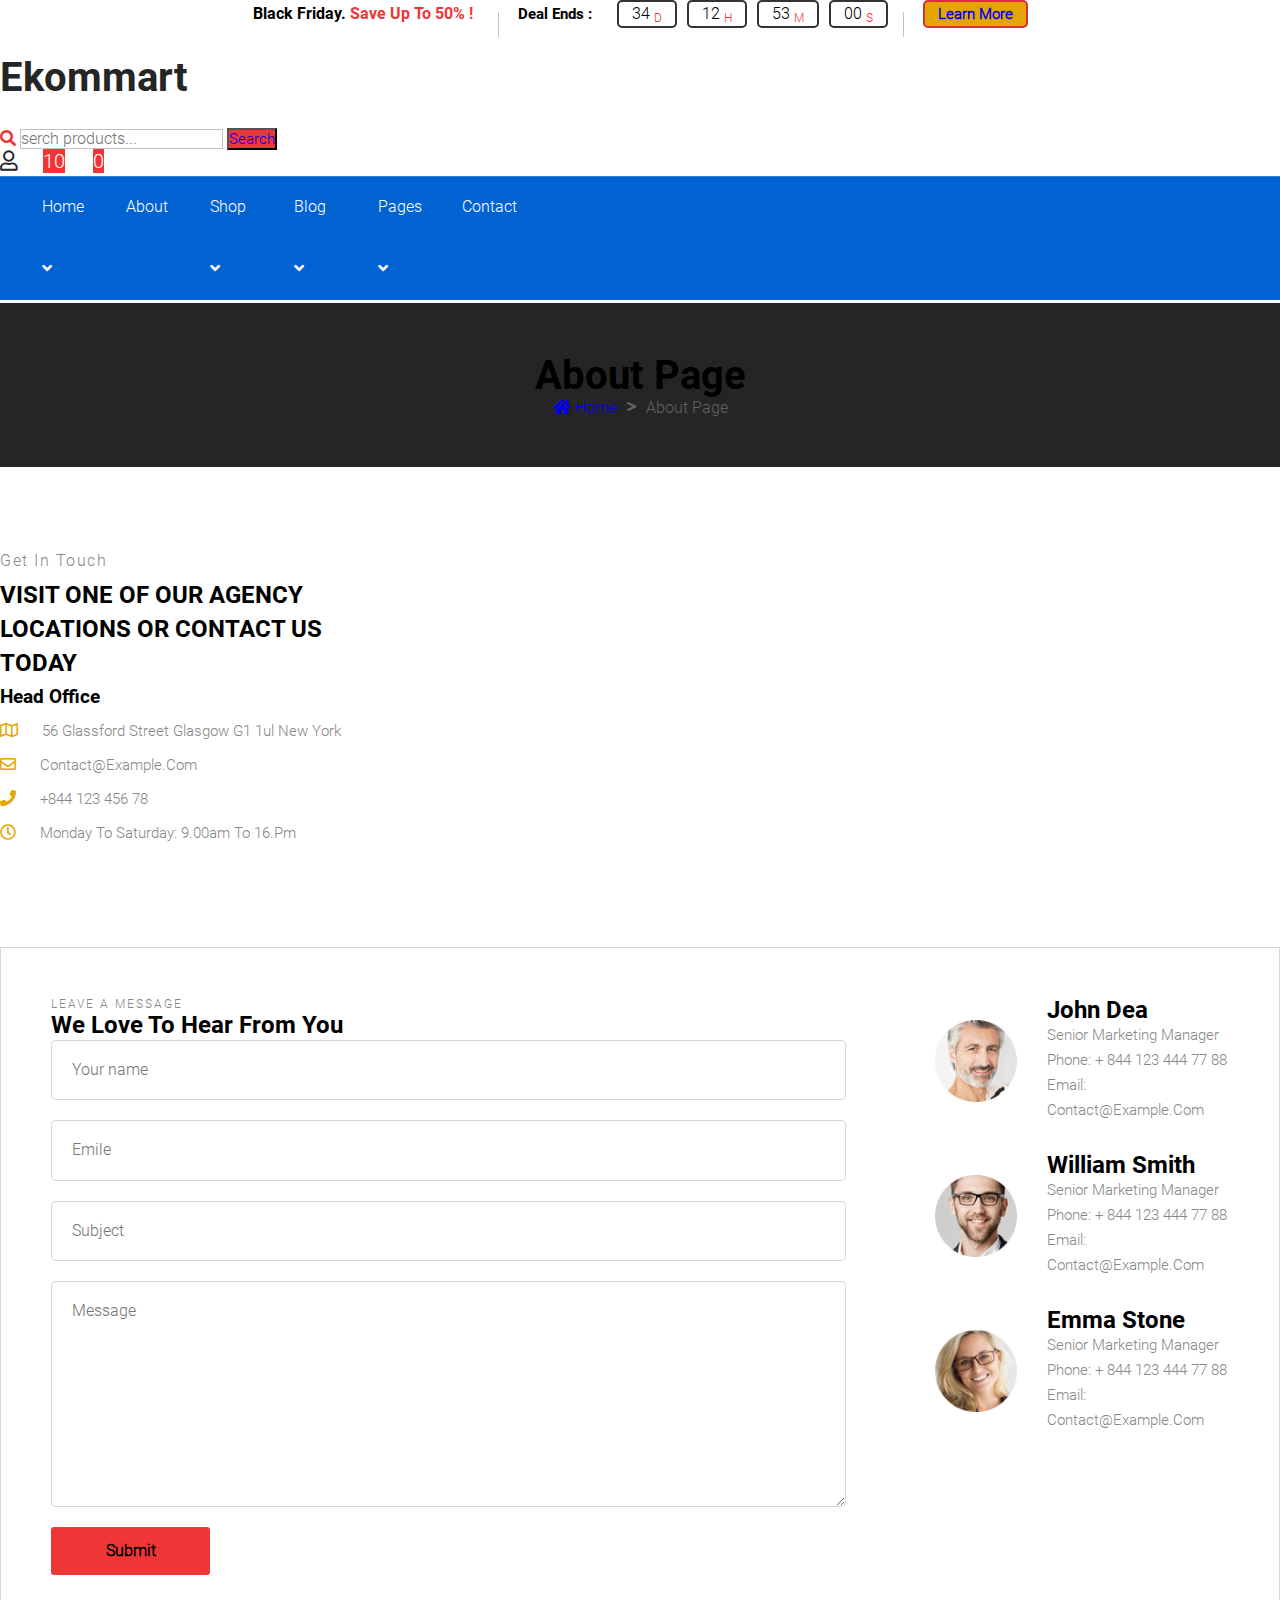
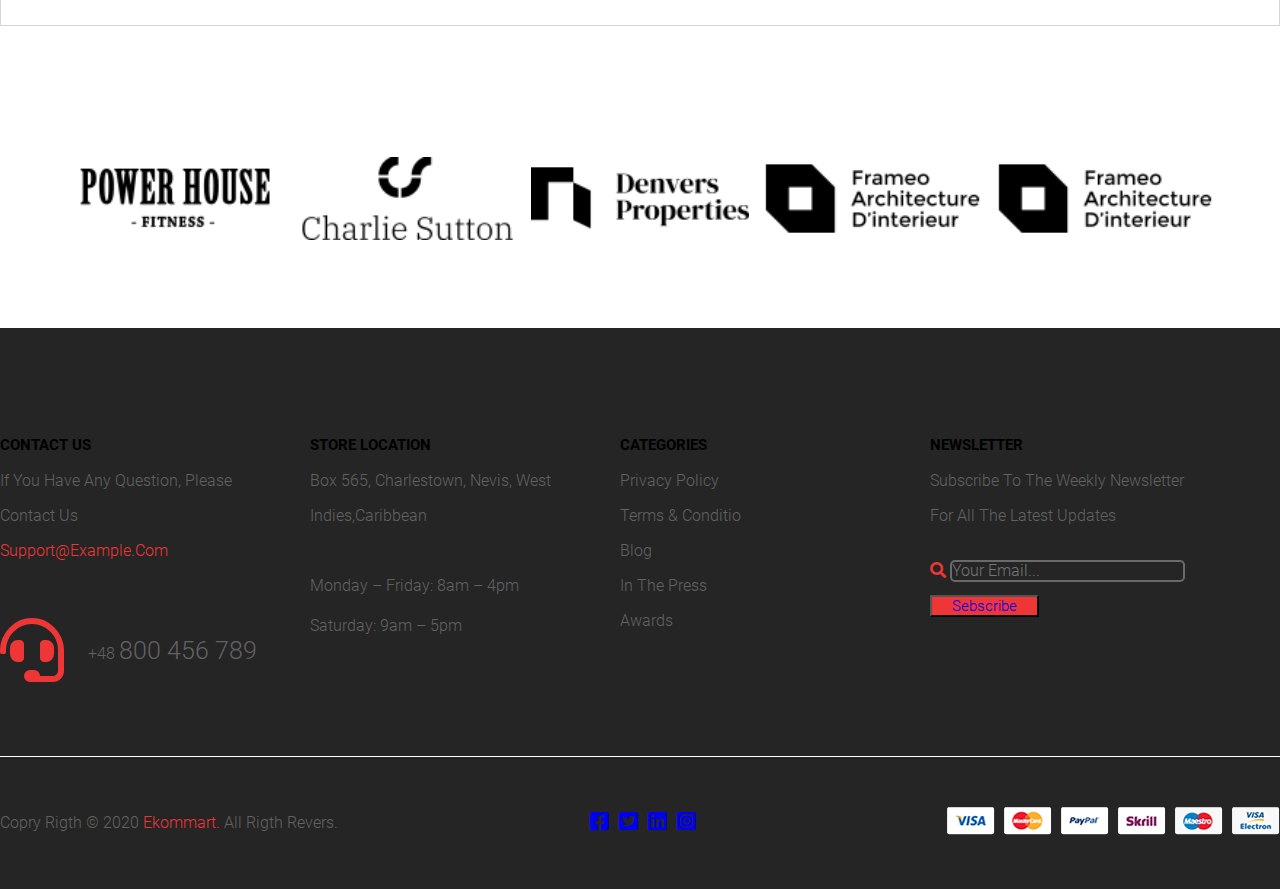
<file: contact.html>
<!DOCTYPE html>
<html lang="en">
<head>
  <meta charset="UTF-8">
  <meta http-equiv="X-UA-Compatible" content="IE=edge">
  <meta name="viewport" content="width=device-width, initial-scale=1.0">
  <link rel="stylesheet" href="css/normalize.css">
  <link rel="stylesheet" href="css/style.css">
  <link rel="stylesheet" href="css/shop.css">
  <link rel="stylesheet" href="css/media.css">
  <link rel="stylesheet" href="css/about.css">
  <link rel="stylesheet" href="css/contact.css">
  <link rel="stylesheet" href="css/mediaShop.css">
  <link rel="stylesheet" href="css/mediaAbout.css">
  <link rel="stylesheet" href="css/mediaContact.css">
  <link rel="stylesheet" href="css/all.min.css">
  <!-- Fonts -->
  <link rel="preconnect" href="https://fonts.gstatic.com">
  <link href="https://fonts.googleapis.com/css2?family=Roboto:wght@300&display=swap" rel="stylesheet">
  <title>About Ekmmart</title>
</head>
<body>
  <!-- Start Header -->
  <header>
    <!-- <div class="continer"> -->
      <div class="header light-background">
        
        <section class="header-top">
          <div class="container anther">
            <div class="header-top__shop">
              <h4 class="header-top__text light capitlize-text">black friday. <sapn class="header-anther-text tomato-color f-w">save up to 50% !</sapn></h4>

              <section class="header-top__time-deals light">
                <span class="left-rigth-line"></span>
                <div class="time-deals__text">
                  <h4 class="text-heading capitlize-text fs15">deal ends : </h4>
                </div>
                <div class="time-deals__number">
                  <div class="timming">
                    <span class="timming__second light">34 <sub class="tomato-color">D</sub></span>
                  </div>
        
                  <div class="timming">
                    <span class="timming__second light">12 <sub class="tomato-color">H</sub></span>
                  </div>
        
                  <div class="timming">
                    <span class="timming__second light">53 <sub class="tomato-color">M</sub></span>
                  </div>
        
                  <div class="timming">
                    <span class="timming__second light">00 <sub class="tomato-color">S</sub></span>
                  </div>
                </div>
              </section>

              <div class="header-top-btn">
              <button class="header-top__btn-click dark-background-bl">
                <a href="#" class="light f-w fs15">
                  <span class="one-click capitlize-text">learn more</span>
                </a>
                </button>
              </div>
            </div>
          </div>
        </section>
        
        <div class="container anther">
          <section class="header-middle light-background">
            <a href="javascript:void(0);" id="open-btn" onclick="openBtn()"><i class="fas fa-outdent fa-2x"></i></a>
            <h1 class="header-middel__logo dark fs40">ekommart</h1>
            <span class="ekommart-line"></span>
            <div class="header-middle__search">
              <i class="fas fa-search header-middle__search--icon tomato-color"></i>
              <input type="search" name="" id="header-middle__search--search" placeholder="serch products..." >
              <button class="header-middle__search--btn tomato-background hover-tamato-background capitlize-text">
                <a href="#" class="light fs15">search</a>
              </button>
            </div>

            <div class="header-middle__contact uppercase-text">
              <div class="cotact__call">
                <p class="call-number">+258-6985-6985</p>
                <p class="call-text ligh-dark-color fs12 f-w">call us free</p>
              </div>
              <span class="header-middle__contact-line"></span>
              <div class="cotact__shopping">
                <p class="shopping-text-one">free shipping</p>
                <p class="shpping-text-two ligh-dark-color fs12 f-w">one orders over $150.0.0</p>
              </div>
            </div>
            
            <div class="header-middle__sochil">
              <div class="sign-in">
                <a href="#" class="">
                  <i class="far fa-user dark"></i>
                </a>
                <div class="sign-in__inter">

                </div>
              </div>
              <div class="heart-icon">
                <a href="#" class="dark">
                  <i class="far fa-heart"></i>
                  <span class="header-middle__sochil--round tomato-background light">10</span>
                </a>
              </div>
              <div class="basket-icon">
                <a href="#" class="dark">
                  <i class="fas fa-shopping-basket"></i>
                  <span class="header-middle__sochil--round tomato-background light">0</span>
                  <span class="header-middle__sochil--doler">$00.0</span>
                </a>
              </div>
            </div>
          </section>
          <section class="header-bottom">
            <div class="header-bottom__responsive">
              <div class="header-bottom__collection">
                <ul class="header-bottom__collection-list capitlize-text" id="open-nav">
                    <a href="javascript:void(0);" id="close-btn" onclick="closeBtn()"> X </a>
                    <li class="header-bottom__item visbile-list-home">
                      <a href="index.html" class="header-bottom__item--links dark hover-tomato-color padding-item">
                        <span class="item-header">home</span>
                        <i class="fas fa-angle-down"></i>
                      </a>
                        <ul class="collection__list-anther-hover-list light-background"> <!-- Start Hover Home -->
                          <li class="anther-hover-list__item">
                            <a href="#" class="dark">
                              <img src="image/hover image/1.jpg" alt="" class="hover-listes">
                              <p class="anther-hover-list__item--text center"> sports & outdoors <span class="tomato-color">01</span></p>
                            </a>
                          </li>
                          <li class="anther-hover-list__item">
                            <a href="#" class="dark">
                              <img src="image/hover image/2.jpg" alt="" class="hover-listes">
                              <p class="anther-hover-list__item--text center"> sports & outdoors <span class="tomato-color">02</span></p>
                            </a>
                          </li>
                          <li class="anther-hover-list__item">
                            <a href="#" class="dark">
                              <img src="image/hover image/3.jpg" alt="" class="hover-listes">
                              <p class="anther-hover-list__item--text center"> sports & outdoors <span class="tomato-color">03</span></p>
                            </a>
                          </li>
                          <li class="anther-hover-list__item">
                            <a href="#" class="dark">
                              <img src="image/hover image/4.jpg" alt="" class="hover-listes">
                              <p class="anther-hover-list__item--text center"> sports & outdoors <span class="tomato-color">04</span></p>
                            </a>
                          </li>
                          <li class="anther-hover-list__item">
                            <a href="#" class="dark">
                              <img src="image/hover image/5.jpg" alt="" class="hover-listes">
                              <p class="anther-hover-list__item--text center"> sports & outdoors <span class="tomato-color">05</span></p>
                            </a>
                          </li>
                          <li class="anther-hover-list__item">
                            <a href="#" class="dark">
                              <img src="image/hover image/6.jpg" alt="" class="hover-listes">
                              <p class="anther-hover-list__item--text center"> sports & outdoors <span class="tomato-color">06</span></p>
                            </a>
                          </li>
                          <li class="anther-hover-list__item">
                            <a href="#" class="dark">
                              <img src="image/hover image/7.jpg" alt="" class="hover-listes">
                              <p class="anther-hover-list__item--text center"> sports & outdoors <span class="tomato-color">07</span></p>
                            </a>
                          </li>
                          <li class="anther-hover-list__item">
                            <a href="#" class="dark">
                              <img src="image/hover image/8.jpg" alt="" class="hover-listes">
                              <p class="anther-hover-list__item--text center"> sports & outdoors <span class="tomato-color">08</span></p>
                            </a>
                          </li>
                          <li class="anther-hover-list__item">
                            <a href="#" class="dark">
                              <img src="image/hover image/9.jpg" alt="" class="hover-listes">
                              <p class="anther-hover-list__item--text center"> sports & outdoors <span class="tomato-color">09</span></p>
                            </a>
                          </li>
                          <li class="anther-hover-list__item">
                            <a href="#" class="dark">
                              <img src="image/hover image/10.jpg" alt="" class="hover-listes">
                              <p class="anther-hover-list__item--text center"> sports & outdoors <span class="tomato-color">10</span></p>
                            </a>
                          </li>
                          <div class="header-bottom__collection-btn">
                            <a href="#">
                            <button class="btn-listes light tomato-background ">view all demos (30)</button>
                            </a>
                          </div>
                        </ul> <!-- End Hover Home -->
                    </li>
                    <li class="header-bottom__item">
                      <a href="about.html" class="header-bottom__item--links dark hover-tomato-color">
                        <span class="item-header">about</span>
                      </a>
                    </li>
                    <li class="header-bottom__item visbile-list-shop">
                      <a href="shop.html" class="header-bottom__item--links padding-item dark hover-tomato-color">
                        <span class="item-header">shop</span>
                        <i class="fas fa-angle-down"></i>
                      </a>
                        <div class="collection__list-shop-items light-background capitlize-text"> <!-- Start Hover Shop -->
                          <ul class="shop-items__layout">
                            <h4 class="heading-item fs20">shop layout</h4>
                            <li class="items__layout-one">
                              <a href="#" class="ligh-dark-color hover-tomato-color">
                                <span>shop full width</span>
                              </a>
                            </li>
                            <li class="items__layout-one">
                              <a href="#" class="ligh-dark-color hover-tomato-color">
                                <span>shop left sidbar</span>
                              </a>
                            </li>
                            <li class="items__layout-one">
                              <a href="#" class="ligh-dark-color hover-tomato-color">
                                <span>shop right sidbar</span>
                              </a>
                            </li>
                            <li class="items__layout-one">
                              <a href="#" class="ligh-dark-color hover-tomato-color">
                                <span>dokan store list</span>
                              </a>
                            </li>
                            <li class="items__layout-one">
                              <a href="#" class="ligh-dark-color hover-tomato-color">
                                <span>dokan vonder store</span>
                              </a>
                            </li>
                          </ul>
                          <ul class="shop-items__proudect-style">
                            <h4 class="heading-item fs20">proudect style</h4>
                            <li class="items__proudect">
                              <a href="#" class="ligh-dark-color hover-tomato-color">
                                <span>proudact style 1</span>
                              </a>
                            </li>
                            <li class="items__proudect">
                              <a href="#" class="ligh-dark-color hover-tomato-color">
                                <span>proudact style 2</span>
                              </a>
                            </li>
                            <li class="items__proudect">
                              <a href="#" class="ligh-dark-color hover-tomato-color">
                                <span>proudact style 3</span>
                              </a>
                            </li>
                            <li class="items__proudect">
                              <a href="#" class="ligh-dark-color hover-tomato-color">
                                <span>proudact style 4</span>
                              </a>
                            </li>
                            <li class="items__proudect">
                              <a href="#" class="ligh-dark-color hover-tomato-color">
                                <span>proudact style 5</span>
                              </a>
                            </li>
                          </ul>
                          <ul class="shop-items__proudect-page">
                            <h4 class="heading-item fs20">proudect pages</h4>
                            <li class="items__proudect-two">
                              <a href="#" class="ligh-dark-color hover-tomato-color">
                                <span>simple product</span>
                              </a>
                            </li>
                            <li class="items__proudect-two">
                              <a href="#" class="ligh-dark-color hover-tomato-color">
                                <span>variable product</span>
                              </a>
                            </li>
                            <li class="items__proudect-two">
                              <a href="#" class="ligh-dark-color hover-tomato-color">
                                <span>group product</span>
                              </a>
                            </li>
                            <li class="items__proudect-two">
                              <a href="#" class="ligh-dark-color hover-tomato-color">
                                <span>affiliate product</span>
                              </a>
                            </li>
                            <li class="items__proudect-two">
                              <a href="#" class="ligh-dark-color hover-tomato-color">
                                <span>single product style</span>
                              </a>
                            </li>
                          </ul>
                          <ul class="shop-items__shop-pages">
                            <h4 class="heading-item fs20">shop pages</h4>
                            <li class="items__proudect-two">
                              <a href="#" class="ligh-dark-color hover-tomato-color">
                                <span>cart</span>
                              </a>
                            </li>
                            <li class="items__proudect-two">
                              <a href="#" class="ligh-dark-color hover-tomato-color">
                                <span>checkout </span>
                              </a>
                            </li>
                            <li class="items__proudect-two">
                              <a href="#" class="ligh-dark-color hover-tomato-color">
                                <span>my account</span>
                              </a>
                            </li>
                            <li class="items__proudect-two">
                              <a href="#" class="ligh-dark-color hover-tomato-color">
                                <span>order tracking</span>
                              </a>
                            </li>
                            <li class="items__proudect-two">
                              <a href="#" class="ligh-dark-color hover-tomato-color">
                                <span>wishlist</span>
                              </a>
                            </li>
                          </ul>
                          <div class="shop__items__image-hover-shop">
                            <div class="text-shop-item">
                              <p class="text-shop-item__prumium uppercase-text">premium suppelements</p>
                              <h2 class="text-shop-item__hedding tomato-color">with a focus on purity & quality</h2>
                              <a href="#" class="text-shop-item__link dark">shop now</a>
                            </div>
                            <div class="logo-shop">
                              <img src="image/Groub-1/groub-1-image(2).jpg" alt="shoes">
                            </div>
                          </div>
                        </div> <!-- End Hover Shop -->
                    </li>
                    <li class="header-bottom__item visbile-list-blog">
                      <a href="blog.html" class="header-bottom__item--links padding-item dark hover-tomato-color">
                        <span class="item-header">blog</span>
                        <i class="fas fa-angle-down"></i>
                      </a>
                        <ul class="collection__list-blog-items light-background capitlize-text"> <!-- Start hover blog -->
                          <li class="blog-items__hover-list">
                            <a href="#" class="ligh-dark-color hover-tomato-color">
                              blog-gallery view
                            </a>
                          </li>
                          <li class="blog-items__hover-list">
                            <a href="#" class="ligh-dark-color hover-tomato-color">
                              blog-gallery view
                            </a>
                          </li>
                          <li class="blog-items__hover-list">
                            <a href="#" class="ligh-dark-color hover-tomato-color">
                              blog-gallery view
                            </a>
                          </li>
                          <li class="blog-items__hover-list">
                            <a href="#" class="ligh-dark-color hover-tomato-color">
                              blog-gallery view
                            </a>
                          </li>
                          <li class="blog-items__hover-list">
                            <a href="#" class="ligh-dark-color hover-tomato-color">
                              blog-gallery view
                            </a>
                          </li>
                          <li class="blog-items__hover-list">
                            <a href="#" class="ligh-dark-color hover-tomato-color">
                              single post
                            </a>
                          </li>
                        </ul> <!-- End hover blog -->
                    </li>
                    <li class="header-bottom__item visbile-list-pages">
                      <a href="#" class="header-bottom__item--links padding-item dark hover-tomato-color">
                        <span class="item-header">pages</span>
                        <i class="fas fa-angle-down"></i>
                      </a>
                    </li>
                    <li class="header-bottom__item">
                      <a href="contact.html" class="header-bottom__item--links tomato-color">
                        <span class="item-header">contact</span>
                      </a>
                    </li>
                  </ul>
                </div>
              </div>
          </section>
        </div>

        <section class="dark-background light">
          <div class="container">
            <div class="header-nagtive capitlize-text">
              <h2 class="header-nagtive__headding fs40">
                about page
              </h2>
              <ul class="header-nagtive-par">
                <li class="nagtive-par-item">
                  <a href="#" class="light">
                    <span class="nagtive-par-item--icon"><i class="fas fa-home"></i></span>
                    <span class="nagtive-par-item--text">home</span>
                  </a>
                </li>
                <span class="gr-than ligh-dark-color fs12"><i class="fas fa-greater-than"></i></span>
                <li class="nagtive-par-item ligh-dark-color">about page</li>
              </ul>
            </div>
          </div>
        </section>

        <div class="header__ul light-background">
          <ul class="ul__collection-fixed">
            <li class="collection-fixed__item">
              <a href="#" class="dark item__link">
                <span class="link__icon"><i class="fas fa-hotel"></i></span>
                <span class="link__text capitlize-text">shop</span>
              </a>
            </li>
            <li class="collection-fixed__item">
              <a href="#" class="dark item__link">
                <span class="link__icon"><i class="far fa-user"></i></span>
                <span class="link__text capitlize-text">my account</span>
              </a>
            </li>
            <li class="collection-fixed__item">
              <a href="#" class="dark item__link">
                <span class="link__icon"><i class="fas fa-search"></i></span>
                <span class="link__text capitlize-text">serch</span>
              </a>
            </li>
            <li class="collection-fixed__item">
              <a href="#" class="dark item__link">
                <span class="link__icon"><i class="far fa-heart"></i></span>
                <span class="link__text capitlize-text">wishlist</span>
              </a>
            </li>
          </ul>
        </div>
      </div>
    </div>
  </header>
  <!-- End Header -->

  <!--=-=-=-=-=-=-=-=-=-=- Start Main contact Page -=-=-=-=-=-=-=-=-=-=-=-->

  <!-- Start Map Contact -->
  <div class="contact-map">
    <div class="container anther">
      <div class="contact-page">
        <div class="page__contact-title">
          <p class="contact-title__text capitlize-text dark-text">get in touch</p>
          <h2 class="contact-title__headding uppercase-text">visit one of our agency locations or contact us today</h2>
          <h3 class="contact-title__title-collection capitlize-text">head office</h3>
          <ul class="contact-collection capitlize-text">
            <li class="contact-collection__list">
              <a href="#">
                <span class="list__contact-icon black-color"><i class="far fa-map"></i></span>
                <span class="list__contact-text dark-text fs15">56 glassford street glasgow g1 1ul new york</span>
              </a>
            </li>
            <li class="contact-collection__list">
              <a href="#">
                <span class="list__contact-icon black-color"><i class="far fa-envelope"></i></span>
                <span class="list__contact-text dark-text fs15">contact@example.com</span>
              </a>
            </li>
            <li class="contact-collection__list">
              <a href="#">
                <span class="list__contact-icon black-color"><i class="fas fa-phone"></i></span>
                <span class="list__contact-text dark-text fs15">+844 123 456 78</span>
              </a>
            </li>
            <li class="contact-collection__list">
              <a href="#">
                <span class="list__contact-icon black-color"><i class="far fa-clock"></i></span>
                <span class="list__contact-text dark-text fs15">monday to saturday: 9.00am to 16.pm</span>
              </a>
            </li>
          </ul>
        </div>

        <div class="page__contact-map-gogle">
          <div class="mapouter"><div class="gmap_canvas"><iframe class="gmap_iframe" frameborder="0" scrolling="no" marginheight="0" marginwidth="0" src="https://maps.google.com/maps?width=600&amp;height=400&amp;hl=en&amp;q=University of Oxford&amp;t=&amp;z=14&amp;ie=UTF8&amp;iwloc=B&amp;output=embed"></iframe><a href="https://www.embedmymap.com/">Embed My Map</a></div><style>.mapouter{position:relative;text-align:right;width:600px;height:400px;}.gmap_canvas {overflow:hidden;background:none!important;width:600px;height:400px;}.gmap_iframe {width:600px!important;height:400px!important;}</style></div>
        </div>
      </div>
    </div>
  </div>
  <!-- End Map Contact -->

  <!-- Start Form -->

  <div class="contact-form-card">
    <div class="container anther">
      <div class="contact-form">
        <div class="form">
          <form class="informaction">
            <p class="informaction__text dark-text fs12 uppercase-text">leave a message</p>
            <h2 class="informaction__headding capitlize-text">we love to hear from you</h2>
            <input type="text" class="informaction__inbut" placeholder="Your name">
            <input type="email" class="informaction__inbut" placeholder="Emile">
            <input type="text" class="informaction__inbut" placeholder="Subject">
            <textarea name="" id="" cols="30" rows="10" class="informaction__inbut" placeholder="Message"></textarea>
            <input type="button" class="informaction__btn tomato-background hover-tamato-background light f-w" value="Submit">
          </form>
        </div>

        <div class="contact-cards">
          <div class="contact-cards__card">
            <div class="contact-card__logo">
              <img src="image/contact/card-1.png" alt="card">
            </div>
            <div class="contact-card__title">
              <h2 class="title__contact-headding capitlize-text">john dea</h2>
              <span class="title__contact-text dark-text fs15">Senior Marketing Manager</span>
              <span class="title__contact-text dark-text fs15">Phone: + 844 123 444 77 88</span>
              <span class="title__contact-text dark-text fs15">Email: contact@example.com</span>
            </div>
          </div>

          <div class="contact-cards__card">
            <div class="contact-card__logo">
              <img src="image/contact/card-2.png" alt="card">
            </div>
            <div class="contact-card__title">
              <h2 class="title__contact-headding capitlize-text">william smith</h2>
              <span class="title__contact-text dark-text fs15">Senior Marketing Manager</span>
              <span class="title__contact-text dark-text fs15">Phone: + 844 123 444 77 88</span>
              <span class="title__contact-text dark-text fs15">Email: contact@example.com</span>
            </div>
          </div>

          <div class="contact-cards__card">
            <div class="contact-card__logo">
              <img src="image/contact/card-3.png" alt="card">
            </div>
            <div class="contact-card__title">
              <h2 class="title__contact-headding capitlize-text">emma stone</h2>
              <span class="title__contact-text dark-text fs15">Senior Marketing Manager</span>
              <span class="title__contact-text dark-text fs15">Phone: + 844 123 444 77 88</span>
              <span class="title__contact-text dark-text fs15">Email: contact@example.com</span>
            </div>
          </div>
        </div>
      </div>
    </div>
  </div>
  <!-- End Form -->
  
  <!-- Start Main Group Brands -->
  <div class="section-brandes light-background">
    <div class="container anther">
      <div class="brand">
        <div class="brang__logo light-background">
          <a href="#" class="hover-brand">
            <img src="image/Groub-5/brand-1.png" alt="brand">
          </a>
        </div>

        <div class="brang__logo light-background">
          <a href="#" class="hover-brand">
            <img src="image/Groub-5/brand-2.png" alt="brand">
          </a>
        </div>

        <div class="brang__logo light-background">
          <a href="#" class="hover-brand">
            <img src="image/Groub-5/brand-3.png" alt="brand">
          </a>
        </div>

        <div class="brang__logo light-background">
          <a href="#" class="hover-brand">
            <img src="image/Groub-5/brand-5.png" alt="brand">
          </a>
        </div>

        <div class="brang__logo light-background">
          <a href="#" class="hover-brand">
            <img src="image/Groub-5/brand-5.png" alt="brand">
          </a>
        </div>
      </div>
    </div>
  </div>
  <!-- End Main Group Brands -->

  <!--=-=-=-=-=-=-=-=-=-=- End Main contact Page  -=-=-=-=-=-=-=-=-=-=-=-->
    <!-- Start Section Contact -->
    <div class="contact dark-background">
      <div class="container anther">
        <section class="contact-us">
          <div class="contact-us__pages capitlize-text">
            <ul class="collection-find">
              <h4 class="collection-find__title uppercase-text fs15 light">contact us</h4>
              <li class="collection-find__item span-control">
                <a href="#" class="ligh-dark-color">
                  <span class="text-item">
                    if you have any question, please contact us
                  </span>
                  <span class="email-item tomato-color">
                    support@example.com
                  </span>
                </a>
              </li>
              <li class="collection-find__item space-item-bottom">
                <a href="#" class="ligh-dark-color">
                  <span class="icon-item tomato-color"><i class="fas fa-headset fa-4x"></i></span>
                  <div class="mailte-number">
                    <span class="number-item light">+48 </span><span class="big-number fs25 light"> 800 456 789</span>
                  </div> 
                </a>
              </li>
            </ul>
  
            <ul class="collection-find">
              <h4 class="collection-find__title uppercase-text fs15 light">store location</h4>
              <li class="collection-find__item">
                <a href="#" class="ligh-dark-color">
                  <span class="text-item">
                    box 565, charlestown, nevis, west indies,caribbean
                  </span>
                </a>
              </li>
  
              <li class="collection-find__item  space-item-bottom">
                <a href="#" class="ligh-dark-color">
                  <span class="text-item">
                    <p class="timming-item"> Monday – Friday: <span class="text-item__time light">8am – 4pm</span> </p>
                    <p class="timming-item">Saturday: <span class="text-item__time light">9am – 5pm</span> </p>
                  </span>
                </a>
              </li>
            </ul>
  
            <ul class="collection-find">
              <h4 class="collection-find__title uppercase-text fs15 light">categories</h4>
              <li class="collection-find__item">
                <a href="#" class="ligh-dark-color">
                  <span class="text-item hover-tomato-color">
                    privacy policy
                  </span>
                </a>
              </li>
  
              <li class="collection-find__item">
                <a href="#" class="ligh-dark-color">
                  <span class="text-item hover-tomato-color">
                    terms & conditio
                  </span>
                </a>
              </li>
  
              <li class="collection-find__item">
                <a href="#" class="ligh-dark-color">
                  <span class="text-item hover-tomato-color"> 
                    blog
                  </span>
                </a>
              </li>
  
              <li class="collection-find__item">
                <a href="#" class="ligh-dark-color">
                  <span class="text-item hover-tomato-color">
                    in the press
                  </span>
                </a>
              </li>
  
              <li class="collection-find__item">
                <a href="#" class="ligh-dark-color">
                  <span class="text-item hover-tomato-color">
                    awards
                  </span>
                </a>
              </li>
            </ul>
  
            <ul class="collection-find">
              <span class="line-footer"></span>
              <h4 class="collection-find__title uppercase-text fs15 light">newsletter</h4>
              <li class="collection-find__item span-control">
                <a href="#" class="ligh-dark-color">
                  <span class="text-item">
                    subscribe to the weekly newsletter for all the latest updates
                  </span>
                </a>
              </li>
              <li class="collection-find__item">
                  <div class="header-middle__search shop-input">
                    <i class="fas fa-search header-middle__search--icon tomato-color"></i>
                    <input type="email" class="dark-background input-email light" id="header-middle__search--search" placeholder="Your Email..." >
                    <button class="header-middle__search--btn emaile-btn tomato-background hover-tamato-background capitlize-text">
                      <a href="#" class="light fs15 capitlize-text">sebscribe</a>
                    </button>
                  </div>
              </li>
        
            </ul>
          </div>
        </section>
      </div>
    </div>
    <!-- End Section Contact -->
    <!-- Start Footer -->
    <footer class="dark-background">
      <div class="container anther">
        <div class="footer ligh-dark-color">
          <div class="footer__copy-right">
            <p class="copy-right-text">
              copry rigth &copy; 2020 <a href="#" class="tomato-color">ekommart.</a> all rigth revers.
            </p>
          </div>
  
          <div class="footer__sochil">
            <ul class="collection-sochil">
              <li class="sochil-item">
                <a href="#" class="light">
                  <i class="fab fa-facebook-square fa-lg"></i>
                </a>
              </li>
              <li class="sochil-item">
                <a href="#" class="light">
                  <i class="fab fa-twitter-square fa-lg"></i>
                </a>
              </li>
              <li class="sochil-item ">
                <a href="#" class="light">
                  <i class="fab fa-linkedin fa-lg"></i>
                </a>
              </li>
              <li class="sochil-item">
                <a href="#" class="light">
                  <i class="fab fa-instagram-square fa-lg"></i>
                </a>
              </li>
            </ul>
          </div>
  
          <div class="footer__cash">
            <a href="#">
              <img src="image/download.png" alt="cksh">
            </a>
          </div>
        </div>
      </div>
    </footer>
    <!-- End Footer -->

    <script src="j.s/shop.js"></script>
</body>
</html>
</file>
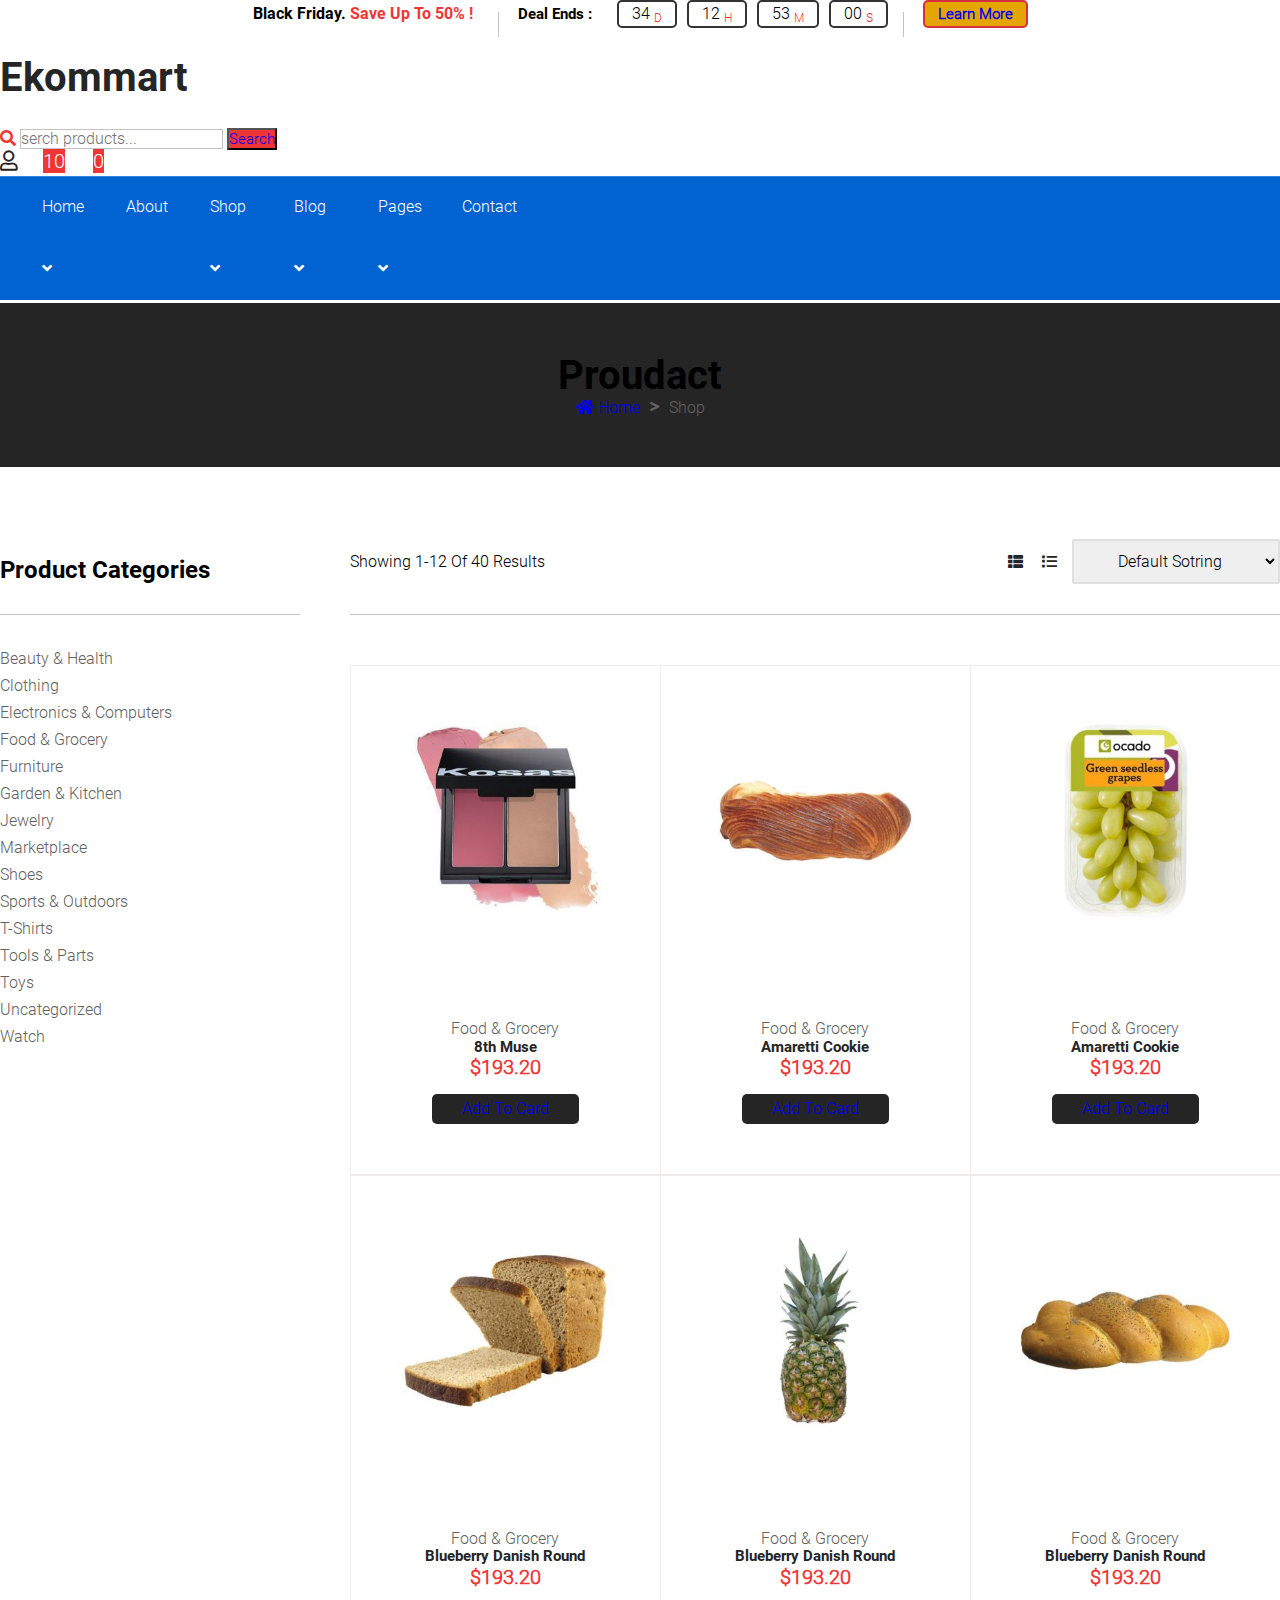
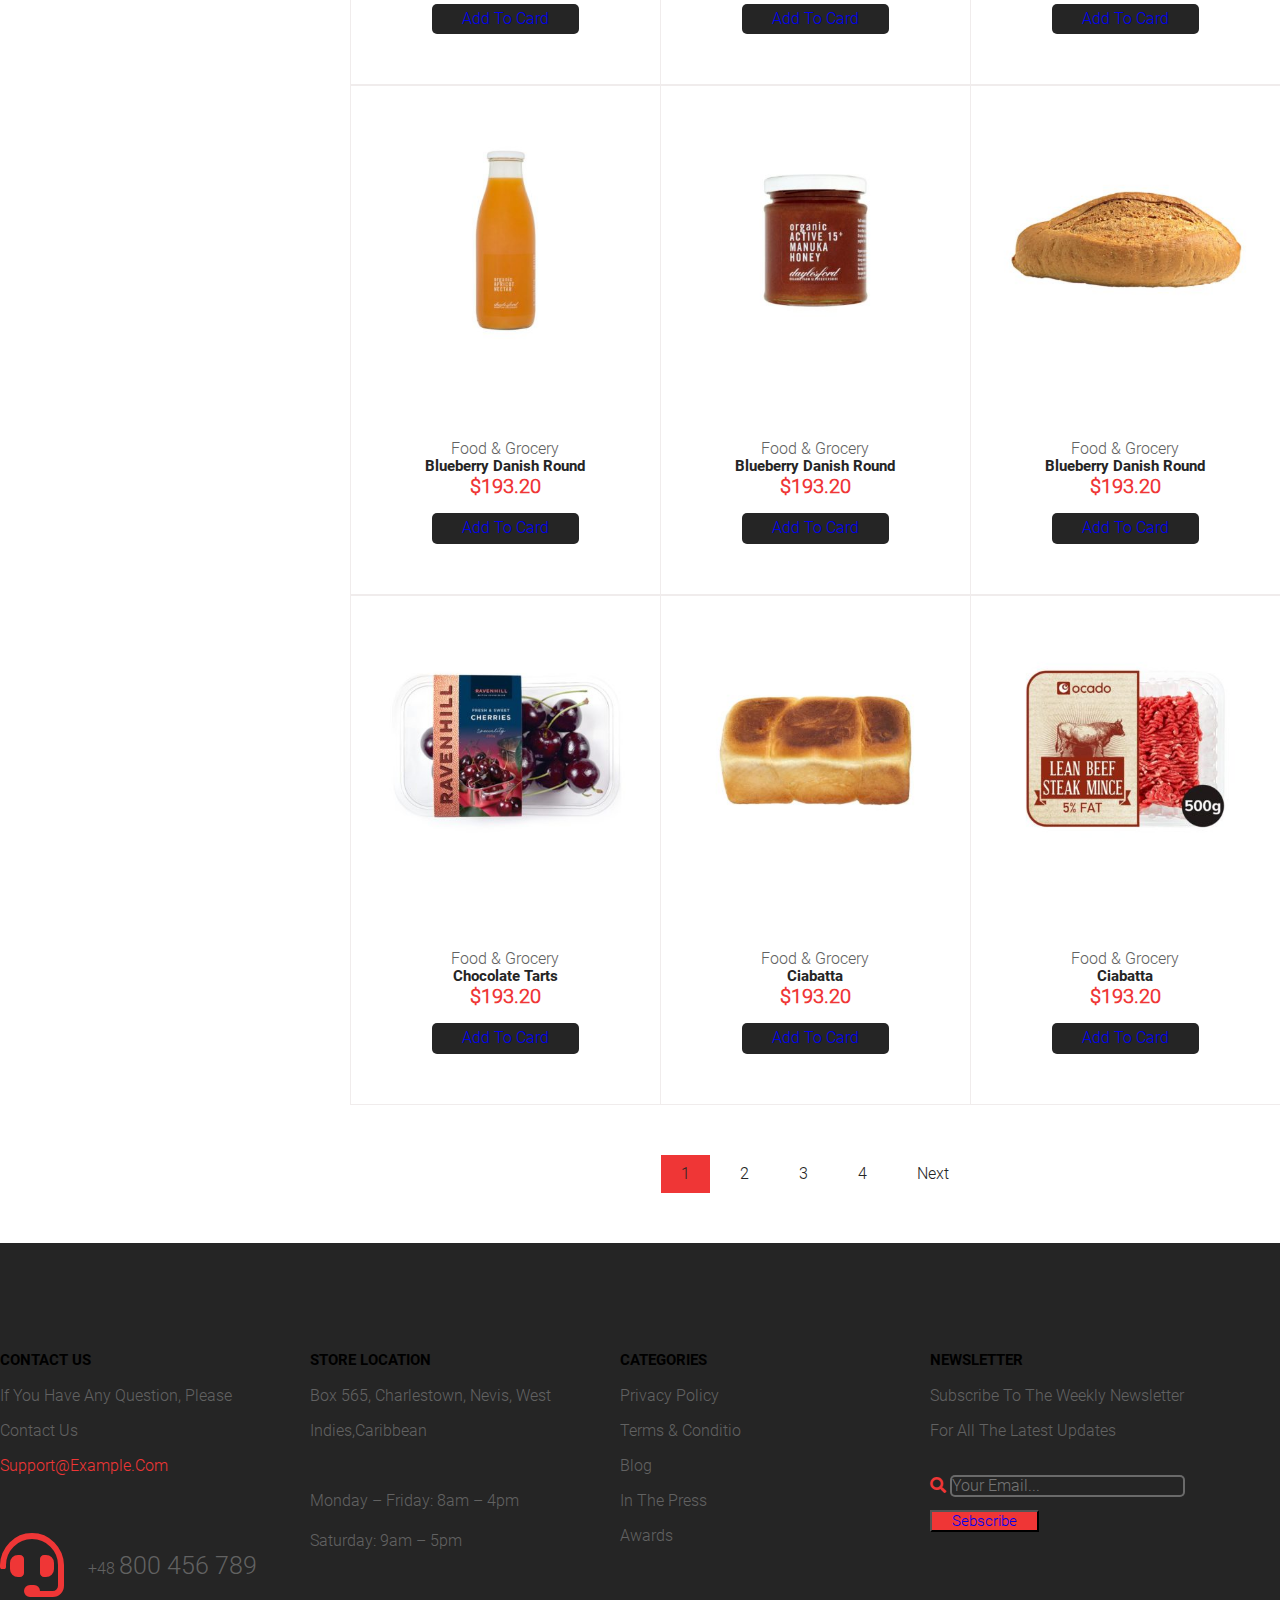
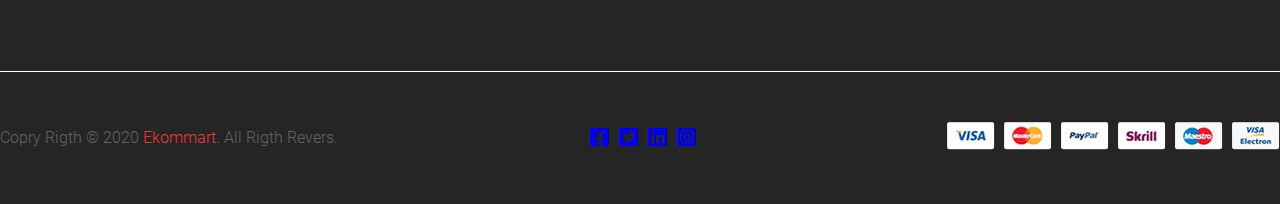
<file: shop.html>
<!DOCTYPE html>
<html lang="en">
<head>
  <meta charset="UTF-8">
  <meta http-equiv="X-UA-Compatible" content="IE=edge">
  <meta name="viewport" content="width=device-width, initial-scale=1.0">
  <link rel="stylesheet" href="css/normalize.css">
  <link rel="stylesheet" href="css/style.css">
  <link rel="stylesheet" href="css/shop.css">
  <link rel="stylesheet" href="css/media.css">
  <link rel="stylesheet" href="css/mediaShop.css">
  <link rel="stylesheet" href="css/all.min.css">
  <link rel="preconnect" href="https://fonts.gstatic.com">
  <link href="https://fonts.googleapis.com/css2?family=Roboto:wght@300&display=swap" rel="stylesheet">
  <title>Shop Ekmmart</title>
</head>
<body>
  <!-- Start Header -->
  <header>
    <!-- <div class="continer"> -->
      <div class="header light-background">
        
        <section class="header-top">
          <div class="container anther">
            <div class="header-top__shop">
              <h4 class="header-top__text light capitlize-text">black friday. <sapn class="header-anther-text tomato-color f-w">save up to 50% !</sapn></h4>

              <section class="header-top__time-deals light">
                <span class="left-rigth-line"></span>
                <div class="time-deals__text">
                  <h4 class="text-heading capitlize-text fs15">deal ends : </h4>
                </div>
                <div class="time-deals__number">
                  <div class="timming">
                    <span class="timming__second light">34 <sub class="tomato-color">D</sub></span>
                  </div>
        
                  <div class="timming">
                    <span class="timming__second light">12 <sub class="tomato-color">H</sub></span>
                  </div>
        
                  <div class="timming">
                    <span class="timming__second light">53 <sub class="tomato-color">M</sub></span>
                  </div>
        
                  <div class="timming">
                    <span class="timming__second light">00 <sub class="tomato-color">S</sub></span>
                  </div>
                </div>
              </section>

              <div class="header-top-btn">
              <button class="header-top__btn-click dark-background-bl">
                <a href="#" class="light f-w fs15">
                  <span class="one-click capitlize-text">learn more</span>
                </a>
                </button>
              </div>
            </div>
          </div>
        </section>
        
        <div class="container anther">
          <section class="header-middle light-background">
            <a href="javascript:void(0);" id="open-btn" onclick="openBtn()"><i class="fas fa-outdent fa-2x"></i></a>
            <h1 class="header-middel__logo dark fs40">ekommart</h1>
            <span class="ekommart-line"></span>
            <div class="header-middle__search">
              <i class="fas fa-search header-middle__search--icon tomato-color"></i>
              <input type="search" name="" id="header-middle__search--search" placeholder="serch products..." >
              <button class="header-middle__search--btn tomato-background hover-tamato-background capitlize-text">
                <a href="#" class="light fs15">search</a>
              </button>
            </div>

            <div class="header-middle__contact uppercase-text">
              <div class="cotact__call">
                <p class="call-number">+258-6985-6985</p>
                <p class="call-text ligh-dark-color fs12 f-w">call us free</p>
              </div>
              <span class="header-middle__contact-line"></span>
              <div class="cotact__shopping">
                <p class="shopping-text-one">free shipping</p>
                <p class="shpping-text-two ligh-dark-color fs12 f-w">one orders over $150.0.0</p>
              </div>
            </div>
            
            <div class="header-middle__sochil">
              <div class="sign-in">
                <a href="#" class="">
                  <i class="far fa-user dark"></i>
                </a>
                <div class="sign-in__inter">

                </div>
              </div>
              <div class="heart-icon">
                <a href="#" class="dark">
                  <i class="far fa-heart"></i>
                  <span class="header-middle__sochil--round tomato-background light">10</span>
                </a>
              </div>
              <div class="basket-icon">
                <a href="#" class="dark">
                  <i class="fas fa-shopping-basket"></i>
                  <span class="header-middle__sochil--round tomato-background light">0</span>
                  <span class="header-middle__sochil--doler">$00.0</span>
                </a>
              </div>
            </div>
          </section>
          <section class="header-bottom">
            <div class="header-bottom__responsive">
              <div class="header-bottom__collection">
                <ul class="header-bottom__collection-list capitlize-text" id="open-nav">
                    <a href="javascript:void(0);" id="close-btn" onclick="closeBtn()"> X </a>
                    <li class="header-bottom__item visbile-list-home">
                      <a href="index.html" class="header-bottom__item--links dark hover-tomato-color padding-item">
                        <span class="item-header">home</span>
                        <i class="fas fa-angle-down"></i>
                      </a>
                        <ul class="collection__list-anther-hover-list light-background"> <!-- Start Hover Home -->
                          <li class="anther-hover-list__item">
                            <a href="#" class="dark">
                              <img src="image/hover image/1.jpg" alt="" class="hover-listes">
                              <p class="anther-hover-list__item--text center"> sports & outdoors <span class="tomato-color">01</span></p>
                            </a>
                          </li>
                          <li class="anther-hover-list__item">
                            <a href="#" class="dark">
                              <img src="image/hover image/2.jpg" alt="" class="hover-listes">
                              <p class="anther-hover-list__item--text center"> sports & outdoors <span class="tomato-color">02</span></p>
                            </a>
                          </li>
                          <li class="anther-hover-list__item">
                            <a href="#" class="dark">
                              <img src="image/hover image/3.jpg" alt="" class="hover-listes">
                              <p class="anther-hover-list__item--text center"> sports & outdoors <span class="tomato-color">03</span></p>
                            </a>
                          </li>
                          <li class="anther-hover-list__item">
                            <a href="#" class="dark">
                              <img src="image/hover image/4.jpg" alt="" class="hover-listes">
                              <p class="anther-hover-list__item--text center"> sports & outdoors <span class="tomato-color">04</span></p>
                            </a>
                          </li>
                          <li class="anther-hover-list__item">
                            <a href="#" class="dark">
                              <img src="image/hover image/5.jpg" alt="" class="hover-listes">
                              <p class="anther-hover-list__item--text center"> sports & outdoors <span class="tomato-color">05</span></p>
                            </a>
                          </li>
                          <li class="anther-hover-list__item">
                            <a href="#" class="dark">
                              <img src="image/hover image/6.jpg" alt="" class="hover-listes">
                              <p class="anther-hover-list__item--text center"> sports & outdoors <span class="tomato-color">06</span></p>
                            </a>
                          </li>
                          <li class="anther-hover-list__item">
                            <a href="#" class="dark">
                              <img src="image/hover image/7.jpg" alt="" class="hover-listes">
                              <p class="anther-hover-list__item--text center"> sports & outdoors <span class="tomato-color">07</span></p>
                            </a>
                          </li>
                          <li class="anther-hover-list__item">
                            <a href="#" class="dark">
                              <img src="image/hover image/8.jpg" alt="" class="hover-listes">
                              <p class="anther-hover-list__item--text center"> sports & outdoors <span class="tomato-color">08</span></p>
                            </a>
                          </li>
                          <li class="anther-hover-list__item">
                            <a href="#" class="dark">
                              <img src="image/hover image/9.jpg" alt="" class="hover-listes">
                              <p class="anther-hover-list__item--text center"> sports & outdoors <span class="tomato-color">09</span></p>
                            </a>
                          </li>
                          <li class="anther-hover-list__item">
                            <a href="#" class="dark">
                              <img src="image/hover image/10.jpg" alt="" class="hover-listes">
                              <p class="anther-hover-list__item--text center"> sports & outdoors <span class="tomato-color">10</span></p>
                            </a>
                          </li>
                          <div class="header-bottom__collection-btn">
                            <a href="#">
                            <button class="btn-listes light tomato-background ">view all demos (30)</button>
                            </a>
                          </div>
                        </ul> <!-- End Hover Home -->
                    </li>
                    <li class="header-bottom__item">
                      <a href="about.html" class="header-bottom__item--links dark hover-tomato-color">
                        <span class="item-header">about</span>
                      </a>
                    </li>
                    <li class="header-bottom__item visbile-list-shop">
                      <a href="shop.html" class="header-bottom__item--links padding-item tomato-color">
                        <span class="item-header">shop</span>
                        <i class="fas fa-angle-down"></i>
                      </a>
                        <div class="collection__list-shop-items light-background capitlize-text"> <!-- Start Hover Shop -->
                          <ul class="shop-items__layout">
                            <h4 class="heading-item fs20">shop layout</h4>
                            <li class="items__layout-one">
                              <a href="#" class="ligh-dark-color hover-tomato-color">
                                <span>shop full width</span>
                              </a>
                            </li>
                            <li class="items__layout-one">
                              <a href="#" class="ligh-dark-color hover-tomato-color">
                                <span>shop left sidbar</span>
                              </a>
                            </li>
                            <li class="items__layout-one">
                              <a href="#" class="ligh-dark-color hover-tomato-color">
                                <span>shop right sidbar</span>
                              </a>
                            </li>
                            <li class="items__layout-one">
                              <a href="#" class="ligh-dark-color hover-tomato-color">
                                <span>dokan store list</span>
                              </a>
                            </li>
                            <li class="items__layout-one">
                              <a href="#" class="ligh-dark-color hover-tomato-color">
                                <span>dokan vonder store</span>
                              </a>
                            </li>
                          </ul>
                          <ul class="shop-items__proudect-style">
                            <h4 class="heading-item fs20">proudect style</h4>
                            <li class="items__proudect">
                              <a href="#" class="ligh-dark-color hover-tomato-color">
                                <span>proudact style 1</span>
                              </a>
                            </li>
                            <li class="items__proudect">
                              <a href="#" class="ligh-dark-color hover-tomato-color">
                                <span>proudact style 2</span>
                              </a>
                            </li>
                            <li class="items__proudect">
                              <a href="#" class="ligh-dark-color hover-tomato-color">
                                <span>proudact style 3</span>
                              </a>
                            </li>
                            <li class="items__proudect">
                              <a href="#" class="ligh-dark-color hover-tomato-color">
                                <span>proudact style 4</span>
                              </a>
                            </li>
                            <li class="items__proudect">
                              <a href="#" class="ligh-dark-color hover-tomato-color">
                                <span>proudact style 5</span>
                              </a>
                            </li>
                          </ul>
                          <ul class="shop-items__proudect-page">
                            <h4 class="heading-item fs20">proudect pages</h4>
                            <li class="items__proudect-two">
                              <a href="#" class="ligh-dark-color hover-tomato-color">
                                <span>simple product</span>
                              </a>
                            </li>
                            <li class="items__proudect-two">
                              <a href="#" class="ligh-dark-color hover-tomato-color">
                                <span>variable product</span>
                              </a>
                            </li>
                            <li class="items__proudect-two">
                              <a href="#" class="ligh-dark-color hover-tomato-color">
                                <span>group product</span>
                              </a>
                            </li>
                            <li class="items__proudect-two">
                              <a href="#" class="ligh-dark-color hover-tomato-color">
                                <span>affiliate product</span>
                              </a>
                            </li>
                            <li class="items__proudect-two">
                              <a href="#" class="ligh-dark-color hover-tomato-color">
                                <span>single product style</span>
                              </a>
                            </li>
                          </ul>
                          <ul class="shop-items__shop-pages">
                            <h4 class="heading-item fs20">shop pages</h4>
                            <li class="items__proudect-two">
                              <a href="#" class="ligh-dark-color hover-tomato-color">
                                <span>cart</span>
                              </a>
                            </li>
                            <li class="items__proudect-two">
                              <a href="#" class="ligh-dark-color hover-tomato-color">
                                <span>checkout </span>
                              </a>
                            </li>
                            <li class="items__proudect-two">
                              <a href="#" class="ligh-dark-color hover-tomato-color">
                                <span>my account</span>
                              </a>
                            </li>
                            <li class="items__proudect-two">
                              <a href="#" class="ligh-dark-color hover-tomato-color">
                                <span>order tracking</span>
                              </a>
                            </li>
                            <li class="items__proudect-two">
                              <a href="#" class="ligh-dark-color hover-tomato-color">
                                <span>wishlist</span>
                              </a>
                            </li>
                          </ul>
                          <div class="shop__items__image-hover-shop">
                            <div class="text-shop-item">
                              <p class="text-shop-item__prumium uppercase-text">premium suppelements</p>
                              <h2 class="text-shop-item__hedding tomato-color">with a focus on purity & quality</h2>
                              <a href="#" class="text-shop-item__link dark">shop now</a>
                            </div>
                            <div class="logo-shop">
                              <img src="image/Groub-1/groub-1-image(2).jpg" alt="shoes">
                            </div>
                          </div>
                        </div> <!-- End Hover Shop -->
                    </li>
                    <li class="header-bottom__item visbile-list-blog">
                      <a href="blog.html" class="header-bottom__item--links padding-item dark hover-tomato-color">
                        <span class="item-header">blog</span>
                        <i class="fas fa-angle-down"></i>
                      </a>
                        <ul class="collection__list-blog-items light-background capitlize-text"> <!-- Start hover blog -->
                          <li class="blog-items__hover-list">
                            <a href="#" class="ligh-dark-color hover-tomato-color">
                              blog-gallery view
                            </a>
                          </li>
                          <li class="blog-items__hover-list">
                            <a href="#" class="ligh-dark-color hover-tomato-color">
                              blog-gallery view
                            </a>
                          </li>
                          <li class="blog-items__hover-list">
                            <a href="#" class="ligh-dark-color hover-tomato-color">
                              blog-gallery view
                            </a>
                          </li>
                          <li class="blog-items__hover-list">
                            <a href="#" class="ligh-dark-color hover-tomato-color">
                              blog-gallery view
                            </a>
                          </li>
                          <li class="blog-items__hover-list">
                            <a href="#" class="ligh-dark-color hover-tomato-color">
                              blog-gallery view
                            </a>
                          </li>
                          <li class="blog-items__hover-list">
                            <a href="#" class="ligh-dark-color hover-tomato-color">
                              single post
                            </a>
                          </li>
                        </ul> <!-- End hover blog -->
                    </li>
                    <li class="header-bottom__item visbile-list-pages">
                      <a href="#" class="header-bottom__item--links padding-item dark hover-tomato-color">
                        <span class="item-header">pages</span>
                        <i class="fas fa-angle-down"></i>
                      </a>
                    </li>
                    <li class="header-bottom__item">
                      <a href="contact.html" class="header-bottom__item--links dark hover-tomato-color">
                        <span class="item-header">contact</span>
                      </a>
                    </li>
                  </ul>
                </div>
              </div>
          </section>
        </div>

        <section class="dark-background light">
          <div class="container">
            <div class="header-nagtive capitlize-text">
              <h2 class="header-nagtive__headding fs40">
                proudact
              </h2>
              <ul class="header-nagtive-par">
                <li class="nagtive-par-item">
                  <a href="#" class="light">
                    <span class="nagtive-par-item--icon"><i class="fas fa-home"></i></span>
                    <span class="nagtive-par-item--text">home</span>
                  </a>
                </li>
                <span class="gr-than ligh-dark-color fs12"><i class="fas fa-greater-than"></i></span>
                <li class="nagtive-par-item ligh-dark-color">shop</li>
              </ul>
            </div>
          </div>
        </section>

        <div class="header__ul light-background">
          <ul class="ul__collection-fixed">
            <li class="collection-fixed__item">
              <a href="#" class="dark item__link">
                <span class="link__icon"><i class="fas fa-hotel"></i></span>
                <span class="link__text capitlize-text">shop</span>
              </a>
            </li>
            <li class="collection-fixed__item">
              <a href="#" class="dark item__link">
                <span class="link__icon"><i class="far fa-user"></i></span>
                <span class="link__text capitlize-text">my account</span>
              </a>
            </li>
            <li class="collection-fixed__item">
              <a href="#" class="dark item__link">
                <span class="link__icon"><i class="fas fa-search"></i></span>
                <span class="link__text capitlize-text">serch</span>
              </a>
            </li>
            <li class="collection-fixed__item">
              <a href="#" class="dark item__link">
                <span class="link__icon"><i class="far fa-heart"></i></span>
                <span class="link__text capitlize-text">wishlist</span>
              </a>
            </li>
          </ul>
        </div>
      </div>
    </div>
  </header>
  <!-- End Header -->

    <!-- Start Section Proudact -->
    <section>
      <div class="container anther">
        <div class="two-coloum-proudact">
          <div class="product-categories light-background" id="filter" >
            <ul class="product-categories__collection capitlize-text">
              <div class="collection__colsing">
                <a href="javascript:void(0)" onclick="leftList()" id="close">
                  <span class="closing__ul uppercase-text dark">close</span>
                  <span class="closing__icon"></span>
                </a>
              </div>
              <h2 class="product-categories__collection-heading">product categories</h2>
              <li class="product-categories__collection-item">
                <a href="#" class="ligh-dark-color hover-tomato-color">
                  <span class="text-proudact">beauty & health</span>
                </a>
              </li>
              <li class="product-categories__collection-item">
                <a href="#" class="ligh-dark-color hover-tomato-color">
                  <span class="text-proudact">clothing</span>
                </a>
              </li>
              <li class="product-categories__collection-item">
                <a href="#" class="ligh-dark-color hover-tomato-color">
                  <span class="text-proudact">electronics & computers</span>
                </a>
              </li>
              <li class="product-categories__collection-item">
                <a href="#" class="ligh-dark-color hover-tomato-color">
                  <span class="text-proudact">food & grocery</span>
                </a>
              </li>
              <li class="product-categories__collection-item">
                <a href="#" class="ligh-dark-color hover-tomato-color">
                  <span class="text-proudact">furniture</span>
                </a>
              </li>
              <li class="product-categories__collection-item">
                <a href="#" class="ligh-dark-color hover-tomato-color">
                  <span class="text-proudact">garden & kitchen</span>
                </a>
              </li>
              <li class="product-categories__collection-item">
                <a href="#" class="ligh-dark-color hover-tomato-color">
                  <span class="text-proudact">jewelry</span>
                </a>
              </li>
              <li class="product-categories__collection-item">
                <a href="#" class="ligh-dark-color hover-tomato-color">
                  <span class="text-proudact">marketplace</span>
                </a>
              </li>
              <li class="product-categories__collection-item">
                <a href="#" class="ligh-dark-color hover-tomato-color">
                  <span class="text-proudact">shoes</span>
                </a>
              </li>
              <li class="product-categories__collection-item">
                <a href="#" class="ligh-dark-color hover-tomato-color">
                  <span class="text-proudact">sports & outdoors</span>
                </a>
              </li>
              <li class="product-categories__collection-item">
                <a href="#" class="ligh-dark-color hover-tomato-color">
                  <span class="text-proudact">t-shirts</span>
                </a>
              </li>
              <li class="product-categories__collection-item">
                <a href="#" class="ligh-dark-color hover-tomato-color">
                  <span class="text-proudact">tools & parts</span>
                </a>
              </li>
              <li class="product-categories__collection-item">
                <a href="#" class="ligh-dark-color hover-tomato-color">
                  <span class="text-proudact">toys</span>
                </a>
              </li>
              <li class="product-categories__collection-item">
                <a href="#" class="ligh-dark-color hover-tomato-color">
                  <span class="text-proudact">uncategorized</span>
                </a>
              </li>
              <li class="product-categories__collection-item">
                <a href="#" class="ligh-dark-color hover-tomato-color">
                  <span class="text-proudact">watch</span>
                </a>
              </li>
            </ul>

          </div>

          <div class="proudact-shop">
            <div class="proudact-shop__header">
              <div class="header__title">
                <p class="title__text">
                  showing 1-12 of 40 results
                </p>
              </div>
              <div class="header__list-icon">
                <div class="list-icon__ching-cards">
                  <span class="ching-cards__icon">
                    <a href="javascript:void(0)" onclick="horizontalList()">
                      <i class="fas fa-th-list dark"></i>
                    </a>
                  </span>
                  <span class="ching-cards__icon">
                    <a href="javascript:void(0)" onclick="verticleList()">
                      <i class="fas fa-list dark"></i>
                    </a>
                  </span>
                </div>
                <div class="list-icon__filter">
                  <a href="javascript:void(0)" onclick="filter()" class="filter dark">
                    <i class="fas fa-sort-amount-up"></i>
                  </a>
                  <span class="filter__text capitlize-text dark">filter</span>
                </div>
                <div class="list-icon__datalist">
                  <select name="" id="select-prodact">
                    <option value="">default sotring</option>
                    <option value="">default sotring</option>
                    <option value="">default sotring</option>
                    <option value="">default sotring</option>
                    <option value="">default sotring</option>
                  </select>
                </div>
              </div>
            </div>
            <div class="proudact-shop__cards" id="verticle-list">
              <div class="proudact-shop__card">
                <div class="group-products__card">
                  <div class="group-products__card-image">
                    <div class="logo-card">
                      <img src="image/shop-proudact/proudact-1.jpg" alt="card">
                    </div>
                    <div class="hover-card">
                      <ul class="hover-card__icon light-background">
                        <li class="card-item">
                          <a href="#" class="dark">
                            <i class="far fa-heart"></i>
                          </a>
                        </li>
                        <li class="card-item">
                          <a href="#" class="dark">
                            <i class="fas fa-compress-arrows-alt"></i>
                          </a>
                        </li>
                        <li class="card-item">
                          <a href="#" class="dark">
                            <i class="far fa-eye"></i>
                          </a>
                        </li>
                        
                      </ul>
                    </div>
                  </div>
                  <div class="group-products__card-info capitlize-text">
                    <p class="card-text">
                      <a href="#" class="ligh-dark-color hover-tomato-color">
                        food & grocery
                      </a>
                    </p>
                    <h3 class="cart-title fs15">
                      <a href="#" class="dark hover-tomato-color"> 
                      <span class="chang-span">8th muse</span> 
                    </a>
                    <p class="card-info__chang">
                      Ut ratione qui sunt officiis quo cum ut. Quas aliquam cum ipsam facere quaerat. Et et aut quibusdam deleniti nisi sunt rerum. Consequatur molestiae ad molestias eius unde facere est architecto
                    </p>
                    </h3>
                    <span class="card-cash tomato-color f-w fs20">$193.20</span>
                    <button class="card-btn dark-background hover-tamato-background">
                      <a href="#" class="light capitlize-text ">add to card</a>
                    </button>
                  </div>
                </div> 
              </div>

              <div class="proudact-shop__card">
                <div class="group-products__card">
                  <div class="group-products__card-image">
                    <div class="logo-card">
                      <img src="image/shop-proudact/proudact-2.jpg" alt="card">
                    </div>
                    <div class="hover-card">
                      <ul class="hover-card__icon light-background">
                        <li class="card-item">
                          <a href="#" class="dark">
                            <i class="far fa-heart"></i>
                          </a>
                        </li>
                        <li class="card-item">
                          <a href="#" class="dark">
                            <i class="fas fa-compress-arrows-alt"></i>
                          </a>
                        </li>
                        <li class="card-item">
                          <a href="#" class="dark">
                            <i class="far fa-eye"></i>
                          </a>
                        </li>
                        
                      </ul>
                    </div>
                  </div>
                  <div class="group-products__card-info capitlize-text">
                    <p class="card-text">
                      <a href="#" class="ligh-dark-color hover-tomato-color">
                        food & grocery
                      </a>
                    </p>
                    <h3 class="cart-title fs15">
                      <a href="#" class="dark hover-tomato-color"> 
                      <span class="chang-span">amaretti cookie</span> 
                      </a>
                      <p class="card-info__chang">
                        Ut ratione qui sunt officiis quo cum ut. Quas aliquam cum ipsam facere quaerat. Et et aut quibusdam deleniti nisi sunt rerum. Consequatur molestiae ad molestias eius unde facere est architecto
                      </p>
                    </h3>
                    <span class="card-cash tomato-color f-w fs20">$193.20</span>
                    <button class="card-btn dark-background hover-tamato-background">
                      <a href="#" class="light capitlize-text ">add to card</a>
                    </button>
                  </div>
                </div> 
              </div>

              <div class="proudact-shop__card">
                <div class="group-products__card">
                  <div class="group-products__card-image">
                    <div class="logo-card">
                      <img src="image/shop-proudact/proudact-3.jpg" alt="card">
                    </div>
                    <div class="hover-card">
                      <ul class="hover-card__icon light-background">
                        <li class="card-item">
                          <a href="#" class="dark">
                            <i class="far fa-heart"></i>
                          </a>
                        </li>
                        <li class="card-item">
                          <a href="#" class="dark">
                            <i class="fas fa-compress-arrows-alt"></i>
                          </a>
                        </li>
                        <li class="card-item">
                          <a href="#" class="dark">
                            <i class="far fa-eye"></i>
                          </a>
                        </li>
                        
                      </ul>
                    </div>
                  </div>
                  <div class="group-products__card-info capitlize-text">
                    <p class="card-text">
                      <a href="#" class="ligh-dark-color hover-tomato-color">
                        food & grocery
                      </a>
                    </p>
                    <h3 class="cart-title fs15">
                      <a href="#" class="dark hover-tomato-color"> 
                      <span class="chang-span">amaretti cookie</span> 
                      </a>
                      <p class="card-info__chang">
                        Ut ratione qui sunt officiis quo cum ut. Quas aliquam cum ipsam facere quaerat. Et et aut quibusdam deleniti nisi sunt rerum. Consequatur molestiae ad molestias eius unde facere est architecto
                      </p>
                    </h3>
                    <span class="card-cash tomato-color f-w fs20">$193.20</span>
                    <button class="card-btn dark-background hover-tamato-background">
                      <a href="#" class="light capitlize-text ">add to card</a>
                    </button>
                  </div>
                </div> 
              </div>

              <div class="proudact-shop__card">
                <div class="group-products__card">
                  <div class="group-products__card-image">
                    <div class="logo-card">
                      <img src="image/shop-proudact/proudact-4.jpg" alt="card">
                    </div>
                    <div class="hover-card">
                      <ul class="hover-card__icon light-background">
                        <li class="card-item">
                          <a href="#" class="dark">
                            <i class="far fa-heart"></i>
                          </a>
                        </li>
                        <li class="card-item">
                          <a href="#" class="dark">
                            <i class="fas fa-compress-arrows-alt"></i>
                          </a>
                        </li>
                        <li class="card-item">
                          <a href="#" class="dark">
                            <i class="far fa-eye"></i>
                          </a>
                        </li>
                        
                      </ul>
                    </div>
                  </div>
                  <div class="group-products__card-info capitlize-text">
                    <p class="card-text">
                      <a href="#" class="ligh-dark-color hover-tomato-color">
                        food & grocery
                      </a>
                    </p>
                    <h3 class="cart-title fs15">
                      <a href="#" class="dark hover-tomato-color"> 
                      <span class="chang-span">blueberry danish round</span> 
                      </a>
                      <p class="card-info__chang">
                        Ut ratione qui sunt officiis quo cum ut. Quas aliquam cum ipsam facere quaerat. Et et aut quibusdam deleniti nisi sunt rerum. Consequatur molestiae ad molestias eius unde facere est architecto
                      </p>
                    </h3>
                    <span class="card-cash tomato-color f-w fs20">$193.20</span>
                    <button class="card-btn dark-background hover-tamato-background">
                      <a href="#" class="light capitlize-text ">add to card</a>
                    </button>
                  </div>
                </div> 
              </div>

              <div class="proudact-shop__card">
                <div class="group-products__card">
                  <div class="group-products__card-image">
                    <div class="logo-card">
                      <img src="image/shop-proudact/proudact-5.jpg" alt="card">
                    </div>
                    <div class="hover-card">
                      <ul class="hover-card__icon light-background">
                        <li class="card-item">
                          <a href="#" class="dark">
                            <i class="far fa-heart"></i>
                          </a>
                        </li>
                        <li class="card-item">
                          <a href="#" class="dark">
                            <i class="fas fa-compress-arrows-alt"></i>
                          </a>
                        </li>
                        <li class="card-item">
                          <a href="#" class="dark">
                            <i class="far fa-eye"></i>
                          </a>
                        </li>
                        
                      </ul>
                    </div>
                  </div>
                  <div class="group-products__card-info capitlize-text">
                    <p class="card-text">
                      <a href="#" class="ligh-dark-color hover-tomato-color">
                        food & grocery
                      </a>
                    </p>
                    <h3 class="cart-title fs15">
                      <a href="#" class="dark hover-tomato-color"> 
                      <span class="chang-span">Blueberry Danish Round</span> 
                      </a>
                      <p class="card-info__chang">
                        Ut ratione qui sunt officiis quo cum ut. Quas aliquam cum ipsam facere quaerat. Et et aut quibusdam deleniti nisi sunt rerum. Consequatur molestiae ad molestias eius unde facere est architecto
                      </p>
                    </h3>
                    <span class="card-cash tomato-color f-w fs20">$193.20</span>
                    <button class="card-btn dark-background hover-tamato-background">
                      <a href="#" class="light capitlize-text ">add to card</a>
                    </button>
                  </div>
                </div> 
              </div>

              <div class="proudact-shop__card">
                <div class="group-products__card">
                  <div class="group-products__card-image">
                    <div class="logo-card">
                      <img src="image/shop-proudact/proudact-6.jpg" alt="card">
                    </div>
                    <div class="hover-card">
                      <ul class="hover-card__icon light-background">
                        <li class="card-item">
                          <a href="#" class="dark">
                            <i class="far fa-heart"></i>
                          </a>
                        </li>
                        <li class="card-item">
                          <a href="#" class="dark">
                            <i class="fas fa-compress-arrows-alt"></i>
                          </a>
                        </li>
                        <li class="card-item">
                          <a href="#" class="dark">
                            <i class="far fa-eye"></i>
                          </a>
                        </li>
                        
                      </ul>
                    </div>
                  </div>
                  <div class="group-products__card-info capitlize-text">
                    <p class="card-text">
                      <a href="#" class="ligh-dark-color hover-tomato-color">
                        food & grocery
                      </a>
                    </p>
                    <h3 class="cart-title fs15">
                      <a href="#" class="dark hover-tomato-color"> 
                      <span class="chang-span">Blueberry Danish Round</span> 
                      </a>
                      <p class="card-info__chang">
                        Ut ratione qui sunt officiis quo cum ut. Quas aliquam cum ipsam facere quaerat. Et et aut quibusdam deleniti nisi sunt rerum. Consequatur molestiae ad molestias eius unde facere est architecto
                      </p>
                    </h3>
                    <span class="card-cash tomato-color f-w fs20">$193.20</span>
                    <button class="card-btn dark-background hover-tamato-background">
                      <a href="#" class="light capitlize-text ">add to card</a>
                    </button>
                  </div>
                </div> 
              </div>

              <div class="proudact-shop__card">
                <div class="group-products__card">
                  <div class="group-products__card-image">
                    <div class="logo-card">
                      <img src="image/shop-proudact/proudact-7.jpg" alt="card">
                    </div>
                    <div class="hover-card">
                      <ul class="hover-card__icon light-background">
                        <li class="card-item">
                          <a href="#" class="dark">
                            <i class="far fa-heart"></i>
                          </a>
                        </li>
                        <li class="card-item">
                          <a href="#" class="dark">
                            <i class="fas fa-compress-arrows-alt"></i>
                          </a>
                        </li>
                        <li class="card-item">
                          <a href="#" class="dark">
                            <i class="far fa-eye"></i>
                          </a>
                        </li>
                        
                      </ul>
                    </div>
                  </div>
                  <div class="group-products__card-info capitlize-text">
                    <p class="card-text">
                      <a href="#" class="ligh-dark-color hover-tomato-color">
                        food & grocery
                      </a>
                    </p>
                    <h3 class="cart-title fs15">
                      <a href="#" class="dark hover-tomato-color"> 
                      <span class="chang-span">blueberry danish round</span> 
                      </a>
                      <p class="card-info__chang">
                        Ut ratione qui sunt officiis quo cum ut. Quas aliquam cum ipsam facere quaerat. Et et aut quibusdam deleniti nisi sunt rerum. Consequatur molestiae ad molestias eius unde facere est architecto
                      </p>
                    </h3>
                    <span class="card-cash tomato-color f-w fs20">$193.20</span>
                    <button class="card-btn dark-background hover-tamato-background">
                      <a href="#" class="light capitlize-text ">add to card</a>
                    </button>
                  </div>
                </div> 
              </div>

              <div class="proudact-shop__card">
                <div class="group-products__card">
                  <div class="group-products__card-image">
                    <div class="logo-card">
                      <img src="image/shop-proudact/proudact-8.jpg" alt="card">
                    </div>
                    <div class="hover-card">
                      <ul class="hover-card__icon light-background">
                        <li class="card-item">
                          <a href="#" class="dark">
                            <i class="far fa-heart"></i>
                          </a>
                        </li>
                        <li class="card-item">
                          <a href="#" class="dark">
                            <i class="fas fa-compress-arrows-alt"></i>
                          </a>
                        </li>
                        <li class="card-item">
                          <a href="#" class="dark">
                            <i class="far fa-eye"></i>
                          </a>
                        </li>
                        
                      </ul>
                    </div>
                  </div>
                  <div class="group-products__card-info capitlize-text">
                    <p class="card-text">
                      <a href="#" class="ligh-dark-color hover-tomato-color">
                        food & grocery
                      </a>
                    </p>
                    <h3 class="cart-title fs15">
                      <a href="#" class="dark hover-tomato-color"> 
                      <span class="chang-span">blueberry danish round</span> 
                      </a>
                      <p class="card-info__chang">
                        Ut ratione qui sunt officiis quo cum ut. Quas aliquam cum ipsam facere quaerat. Et et aut quibusdam deleniti nisi sunt rerum. Consequatur molestiae ad molestias eius unde facere est architecto
                      </p>
                    </h3>
                    <span class="card-cash tomato-color f-w fs20">$193.20</span>
                    <button class="card-btn dark-background hover-tamato-background">
                      <a href="#" class="light capitlize-text ">add to card</a>
                    </button>
                  </div>
                </div> 
              </div>

              <div class="proudact-shop__card">
                <div class="group-products__card">
                  <div class="group-products__card-image">
                    <div class="logo-card">
                      <img src="image/shop-proudact/proudact-9.jpg" alt="card">
                    </div>
                    <div class="hover-card">
                      <ul class="hover-card__icon light-background">
                        <li class="card-item">
                          <a href="#" class="dark">
                            <i class="far fa-heart"></i>
                          </a>
                        </li>
                        <li class="card-item">
                          <a href="#" class="dark">
                            <i class="fas fa-compress-arrows-alt"></i>
                          </a>
                        </li>
                        <li class="card-item">
                          <a href="#" class="dark">
                            <i class="far fa-eye"></i>
                          </a>
                        </li>
                        
                      </ul>
                    </div>
                  </div>
                  <div class="group-products__card-info capitlize-text">
                    <p class="card-text">
                      <a href="#" class="ligh-dark-color hover-tomato-color">
                        food & grocery
                      </a>
                    </p>
                    <h3 class="cart-title fs15">
                      <a href="#" class="dark hover-tomato-color"> 
                      <span class="chang-span">blueberry danish round</span> 
                      </a>
                      <p class="card-info__chang">
                        Ut ratione qui sunt officiis quo cum ut. Quas aliquam cum ipsam facere quaerat. Et et aut quibusdam deleniti nisi sunt rerum. Consequatur molestiae ad molestias eius unde facere est architecto
                      </p>
                    </h3>
                    <span class="card-cash tomato-color f-w fs20">$193.20</span>
                    <button class="card-btn dark-background hover-tamato-background">
                      <a href="#" class="light capitlize-text ">add to card</a>
                    </button>
                  </div>
                </div> 
              </div>

              <div class="proudact-shop__card">
                <div class="group-products__card">
                  <div class="group-products__card-image">
                    <div class="logo-card">
                      <img src="image/shop-proudact/proudact-10.jpg" alt="card">
                    </div>
                    <div class="hover-card">
                      <ul class="hover-card__icon light-background">
                        <li class="card-item">
                          <a href="#" class="dark">
                            <i class="far fa-heart"></i>
                          </a>
                        </li>
                        <li class="card-item">
                          <a href="#" class="dark">
                            <i class="fas fa-compress-arrows-alt"></i>
                          </a>
                        </li>
                        <li class="card-item">
                          <a href="#" class="dark">
                            <i class="far fa-eye"></i>
                          </a>
                        </li>
                        
                      </ul>
                    </div>
                  </div>
                  <div class="group-products__card-info capitlize-text">
                    <p class="card-text">
                      <a href="#" class="ligh-dark-color hover-tomato-color">
                        food & grocery
                      </a>
                    </p>
                    <h3 class="cart-title fs15">
                      <a href="#" class="dark hover-tomato-color"> 
                      <span class="chang-span">Chocolate Tarts</span> 
                      </a>
                      <p class="card-info__chang">
                        Ut ratione qui sunt officiis quo cum ut. Quas aliquam cum ipsam facere quaerat. Et et aut quibusdam deleniti nisi sunt rerum. Consequatur molestiae ad molestias eius unde facere est architecto
                      </p>
                    </h3>
                    <span class="card-cash tomato-color f-w fs20">$193.20</span>
                    <button class="card-btn dark-background hover-tamato-background">
                      <a href="#" class="light capitlize-text ">add to card</a>
                    </button>
                  </div>
                </div> 
              </div>

              <div class="proudact-shop__card">
                <div class="group-products__card">
                  <div class="group-products__card-image">
                    <div class="logo-card">
                      <img src="image/shop-proudact/proudact-11.jpg" alt="card">
                    </div>
                    <div class="hover-card">
                      <ul class="hover-card__icon light-background">
                        <li class="card-item">
                          <a href="#" class="dark">
                            <i class="far fa-heart"></i>
                          </a>
                        </li>
                        <li class="card-item">
                          <a href="#" class="dark">
                            <i class="fas fa-compress-arrows-alt"></i>
                          </a>
                        </li>
                        <li class="card-item">
                          <a href="#" class="dark">
                            <i class="far fa-eye"></i>
                          </a>
                        </li>
                        
                      </ul>
                    </div>
                  </div>
                  <div class="group-products__card-info capitlize-text">
                    <p class="card-text">
                      <a href="#" class="ligh-dark-color hover-tomato-color">
                        food & grocery
                      </a>
                    </p>
                    <h3 class="cart-title fs15">
                      <a href="#" class="dark hover-tomato-color"> 
                      <span class="chang-span">Ciabatta</span> 
                      </a>
                      <p class="card-info__chang">
                        Ut ratione qui sunt officiis quo cum ut. Quas aliquam cum ipsam facere quaerat. Et et aut quibusdam deleniti nisi sunt rerum. Consequatur molestiae ad molestias eius unde facere est architecto
                      </p>
                    </h3>
                    <span class="card-cash tomato-color f-w fs20">$193.20</span>
                    <button class="card-btn dark-background hover-tamato-background">
                      <a href="#" class="light capitlize-text ">add to card</a>
                    </button>
                  </div>
                </div> 
              </div>

              <div class="proudact-shop__card">
                <div class="group-products__card">
                  <div class="group-products__card-image">
                    <div class="logo-card">
                      <img src="image/shop-proudact/proudact-12.jpg" alt="card">
                    </div>
                    <div class="hover-card">
                      <ul class="hover-card__icon light-background">
                        <li class="card-item">
                          <a href="#" class="dark">
                            <i class="far fa-heart"></i>
                          </a>
                        </li>
                        <li class="card-item">
                          <a href="#" class="dark">
                            <i class="fas fa-compress-arrows-alt"></i>
                          </a>
                        </li>
                        <li class="card-item">
                          <a href="#" class="dark">
                            <i class="far fa-eye"></i>
                          </a>
                        </li>
                        
                      </ul>
                    </div>
                  </div>
                  <div class="group-products__card-info capitlize-text">
                    <p class="card-text">
                      <a href="#" class="ligh-dark-color hover-tomato-color">
                        food & grocery
                      </a>
                    </p>
                    <h3 class="cart-title fs15">
                      <a href="#" class="dark hover-tomato-color"> 
                      <span class="chang-span">Ciabatta</span> 
                      </a>
                      <p class="card-info__chang">
                        Ut ratione qui sunt officiis quo cum ut. Quas aliquam cum ipsam facere quaerat. Et et aut quibusdam deleniti nisi sunt rerum. Consequatur molestiae ad molestias eius unde facere est architecto
                      </p>
                    </h3>
                    <span class="card-cash tomato-color f-w fs20">$193.20</span>
                    <button class="card-btn dark-background hover-tamato-background">
                      <a href="#" class="light capitlize-text ">add to card</a>
                    </button>
                  </div>
                </div> 
              </div>
            </div>

             <div class="Pagination">
            <ul class="Pagination__lists">
              <li class="lists__item tomato-background">
                <a href="#">
                  <span class="item__number dark">1</span>
                </a>
              </li>

              <li class="lists__item">
                <a href="#">
                  <span class="item__number dark">2</span>
                </a>
              </li>

              <li class="lists__item">
                <a href="#">
                  <span class="item__number dark">3</span>
                </a>
              </li>

              <li class="lists__item">
                <a href="#">
                  <span class="item__number dark">4</span>
                </a>
              </li>

              <li class="lists__item">
                <a href="#">
                  <span class="item__number dark">next</span>
                </a>
              </li>
            </ul>
          </div>
          </div>

         
        </div>
      </div>
    </section>
    <!-- End Section Proudact -->

    <!-- Start Section Contact -->
    <div class="contact dark-background">
      <div class="container anther">
        <section class="contact-us">
          <div class="contact-us__pages capitlize-text">
            <ul class="collection-find">
              <h4 class="collection-find__title uppercase-text fs15 light">contact us</h4>
              <li class="collection-find__item span-control">
                <a href="#" class="ligh-dark-color">
                  <span class="text-item">
                    if you have any question, please contact us
                  </span>
                  <span class="email-item tomato-color">
                    support@example.com
                  </span>
                </a>
              </li>
              <li class="collection-find__item space-item-bottom">
                <a href="#" class="ligh-dark-color">
                  <span class="icon-item tomato-color"><i class="fas fa-headset fa-4x"></i></span>
                  <div class="mailte-number">
                    <span class="number-item light">+48 </span><span class="big-number fs25 light"> 800 456 789</span>
                  </div> 
                </a>
              </li>
            </ul>
  
            <ul class="collection-find">
              <h4 class="collection-find__title uppercase-text fs15 light">store location</h4>
              <li class="collection-find__item">
                <a href="#" class="ligh-dark-color">
                  <span class="text-item">
                    box 565, charlestown, nevis, west indies,caribbean
                  </span>
                </a>
              </li>

              <li class="collection-find__item  space-item-bottom">
                <a href="#" class="ligh-dark-color">
                  <span class="text-item">
                    <p class="timming-item"> Monday – Friday: <span class="text-item__time light">8am – 4pm</span> </p>
                    <p class="timming-item">Saturday: <span class="text-item__time light">9am – 5pm</span> </p>
                  </span>
                </a>
              </li>
            </ul>
  
            <ul class="collection-find">
              <h4 class="collection-find__title uppercase-text fs15 light">categories</h4>
              <li class="collection-find__item">
                <a href="#" class="ligh-dark-color">
                  <span class="text-item hover-tomato-color">
                    privacy policy
                  </span>
                </a>
              </li>

              <li class="collection-find__item">
                <a href="#" class="ligh-dark-color">
                  <span class="text-item hover-tomato-color">
                    terms & conditio
                  </span>
                </a>
              </li>

              <li class="collection-find__item">
                <a href="#" class="ligh-dark-color">
                  <span class="text-item hover-tomato-color"> 
                    blog
                  </span>
                </a>
              </li>

              <li class="collection-find__item">
                <a href="#" class="ligh-dark-color">
                  <span class="text-item hover-tomato-color">
                    in the press
                  </span>
                </a>
              </li>

              <li class="collection-find__item">
                <a href="#" class="ligh-dark-color">
                  <span class="text-item hover-tomato-color">
                    awards
                  </span>
                </a>
              </li>
            </ul>
  
            <ul class="collection-find">
              <span class="line-footer"></span>
              <h4 class="collection-find__title uppercase-text fs15 light">newsletter</h4>
              <li class="collection-find__item span-control">
                <a href="#" class="ligh-dark-color">
                  <span class="text-item">
                    subscribe to the weekly newsletter for all the latest updates
                  </span>
                </a>
              </li>
              <li class="collection-find__item">
                  <div class="header-middle__search shop-input">
                    <i class="fas fa-search header-middle__search--icon tomato-color"></i>
                    <input type="email" class="dark-background input-email light" id="header-middle__search--search" placeholder="Your Email..." >
                    <button class="header-middle__search--btn emaile-btn tomato-background hover-tamato-background capitlize-text">
                      <a href="#" class="light fs15 capitlize-text">sebscribe</a>
                    </button>
                  </div>
              </li>
        
            </ul>
          </div>
        </section>
      </div>
    </div>
    
    <!-- End Section Contact -->
  
    <!-- Start Footer -->
    <footer class="dark-background">
      <div class="container anther">
        <div class="footer ligh-dark-color">
          <div class="footer__copy-right">
            <p class="copy-right-text">
              copry rigth &copy; 2020 <a href="#" class="tomato-color">ekommart.</a> all rigth revers.
            </p>
          </div>
  
          <div class="footer__sochil">
            <ul class="collection-sochil">
              <li class="sochil-item">
                <a href="#" class="light">
                  <i class="fab fa-facebook-square fa-lg"></i>
                </a>
              </li>
              <li class="sochil-item">
                <a href="#" class="light">
                  <i class="fab fa-twitter-square fa-lg"></i>
                </a>
              </li>
              <li class="sochil-item ">
                <a href="#" class="light">
                  <i class="fab fa-linkedin fa-lg"></i>
                </a>
              </li>
              <li class="sochil-item">
                <a href="#" class="light">
                  <i class="fab fa-instagram-square fa-lg"></i>
                </a>
              </li>
            </ul>
          </div>
  
          <div class="footer__cash">
            <a href="#">
              <img src="image/download.png" alt="cksh">
            </a>
          </div>
        </div>
      </div>
    </footer>
    <!-- End Footer -->

    <script src="j.s/shop.js"></script>
</body>
</html>
</file>
<file: css/media.css>
@media (max-width: 425px) 
{

  .fs25{font-size: 20px;}

  .fs40 {
    font-size: 25px;
    text-align: center;
  }

  span.header-middle__sochil--doler {display: none;} /* Header Start */

  .header-middel__logo {padding-inline: 10px;}

  #open-btn {
    position: relative;
    right: 15px;
  }

  .first-loge__text { /* Start section Main */
    top: 0;
    width: 75% !important;
  } 

  .section-one-second__paragraphe {width: 100px;}

  .section-one-first__heading {
    width: auto;
    font-size: 20px;
  }

  .title__text.light {margin-block-start: 0;}

  /* .section-one__first-loge, .section-one__second-loge {height: 250px !important;} */

  .section-two__loge-three,
  .section-two__loge-four,
  .section-two__loge-five {
    height: 150px !important;
  }

  .section-two-first__text {
    bottom: 10px !important;
    font-size: 12px !important; 
    line-height: 20px !important;
  }

  .time-deals__number {flex-direction: column;} /* Start Section Time dealy */

  .free-delivrey__icon.primary-color {padding-inline: 0;}
  
  .grouping-images__group-image:nth-child(2) {
    margin-inline: 0px;
  }

  .abut-page__collection {
    flex-direction: column;
    align-items: center;
  }

  .abut-page__item {padding-block: 5px;}

  .grouping-camera__laptops-three {
    background-size: cover;
    background-position: 0;
  }

  .laptops_logo-one,
  .laptops_logo-two,
  .laptops_logo-three {height: 150px;}

  .laptops-title {
    margin: 0;
    padding-inline: 25px;
    padding-block: 20px;
    line-height: 15px;
    text-align: center;
  }

}

@media  (min-width: 450px) and (max-width: 768px) {
  .card-item { 
    padding-block: 20px;
  }

  .hover-card__icon {
      width: 40%;
  } 
}


@media (max-width: 768px)
{
  section.main {flex-direction: column;}

  div.main__navegation {
    width: 100%;
    flex-direction: column;
    margin-block-end: 30px;
  }

  .controle-a {padding-inline: 0;}

  div.mian__groub-images {width: 100% !important;}

  .groub-images__section-one {flex-direction: column;}

  .groub-images__section-two {
    flex-direction: column;
  }

  .controle-a {
    flex-direction: column;
    padding-block: 20px;
  }

  .item-text {
    padding-block-start: 15px;
    padding-inline-start: 0;
}

  .section-one__first-loge , /* Start Section Logo */
  .section-one__second-loge{
  width: 100%;
  height: 400px;
  background-size: 100% 150%;
  }

  .second-loge__text {top: 400px;}

  .section-two-first__text {
    width: 30% !important;
    bottom: 100px;
    font-size: 20px;
    line-height: 30px;
}

  .technical-support { /* Start Technical Support*/
    flex-direction: column;
    line-height: 25px;
  }

  .technical-support__free-delivrey {
      flex-direction: column;
      padding-block-end: 25px;
  }

  .free-delivrey__icon {padding-inline-end: 0;}

  .free-delivrey__text {text-align: center;}

  section.time-deals {flex-direction: column;} /* Start Section Time Dealy */

  .group-products {flex-direction: column;} /* Start Sectiom Prouduct */

  .group-products__card {width: 100%;}

  section.grouping-images { /* Start Section image */
    flex-direction: column;
    justify-content: center;
    align-items: center;
  }

  .grouping-images__group-image:nth-child(2) {
    margin-block: 15px;
  }

  .grouping-images__group-image {
      width: 100%;
  }

  .group-image__title {bottom: 70px;}

  .grouping-camera__cards {flex-direction: column;}/* Start Croub Cards */

  .title-barnd {text-align: center;} /* Start Section Brandes */

  .brang__logo.light-background {width: 80%;}

  .contact-us__pages { /* Start Sction Counact us */
    flex-direction: column;
    justify-content: center;
    align-items: center;
    text-align: center;
  }

  .span-control {width: auto;}

  .li-control {padding-inline-end: 50%;}

  .contact-us__send-info,.line-footer {display: none;}

  .footer { /* Start Footer */
    line-height: 25px;
    padding-inline: 0;
    flex-direction: column;
  }

}

@media (max-width: 1024px)
{

  .header-middle__sochil--round {
    top: 10px;
    margin-inline-start: -1%;
  }

  .header-middle {padding-block: 20px;}

  .header-middel__logo {margin: auto;}

  .header-bottom__contacet-us {display: none;}

  .heart-icon, .sign-in,.header-middle__search,
  .inder-line, .header-top__text,
  .shop__items__image-hover-shop {display: none;}

  .collection__list-anther-hover-list {
    left: 0;
    top: 110px;
    width: 266px;
    color: #fff;
    background: #000;
    padding-block-end: 80px;
  }
  .collection__list-shop-items {
    left: 0;
    top: 208px;
    height: 100vh;
    overflow: auto;
    box-shadow: none;
    width: 100% !important;
    padding-inline-end: 0px;
    color: #fff;
    background: #000;
  }

  .header-bottom__collection-btn {margin-inline-start: 0;}

  .collection__list-blog-items {
    left: 0;
    top: 257px;
    width: 285px;
    line-height: 30px;
    padding-inline-start: 50px;
    color: #fff;
    background: #000;
    }

  .padding-item {
    padding-block-end: 0;
    display: flex;
    align-items: center;
    justify-content: space-between;
  }

  .header-bottom__item {
    width: 88%;
    margin-block: 5px;
    padding-inline-start: 30px;
    border-bottom: 1px solid #999;
  }

  .header-bottom__collection-list {
    width: 300px;
    height: 100vh;
    z-index: 999;
    overflow:auto;
    position: fixed;
    top: 0;
    left: -310px;
    line-height: 37px;
    background: #000;
    margin-block-start: 0;
    flex-direction: column;
    padding-block-start: 70px;
  }

  #open-btn {
    color: #FFF;
    display: block;
  }

  #close-btn {
    color: #FFF;
    position: absolute;
    top: 30px;
    left: 270px;
    display: block;
    font-size: 25px;
    z-index: 99999;
  }

  .header__ul {
    display: block;
    position: fixed;
    bottom: 0;
    width: 100%;
    z-index: 9999;
  }

  .ul__collection-fixed {
    display: flex;
    justify-content: space-around;
    padding-inline-start: 0;
    margin-block: 10px;
  }
  
  .item__link {
    display: flex;
    flex-direction: column;
    justify-content: center;
    align-items: center;
  }

  .link__icon{font-size: 25px;}


  /* Strat Main Section */

  .first-loge__text {width: 36%;}

  .section-one-second__heading {width: 150px;}

  .section-two-first__text {width: 15%;}

  .mian__groub-images {width: 65% !important;}

  .main__navegation {width: 30%;}

  section.electronic {flex-direction: column;}

  .electronic__grouping-camera {max-width: 100%;}

  .electronic__mobiles {width: 100%;    padding-inline: 0;}

  .brang__logo.light-background {padding-inline: 8px;}

  .electronic__mobiles-headding,
  .electronic__mobiles-list
  {
      padding-inline-start: 20px;
  }


  div.group-image__title {width: 75%;} /* Groube image */

  /* Start Footer */
  .footer {
    padding-block-end: 100px;
    padding-block-start: 30px;
  }

}

@media (max-width: 1200px)
{

  .group-image__title {width: 40%;} /* Groub image */

  /* .hover-listes {width: 150px;} */

  /* .collection__list-shop-items {width: 50%;} */

  /* .mian__groub-images {width: auto;} */

  /* .logo-one, .logo-two, .logo-three {height: 50%;} */

  /* .hover-card__icon {bottom: 125px;} */

  /* .grouping-camera__laptops-three {height: 250px;}   */

  /* .brang__logo {
    width: 18%;
    padding-inline: 10px;
} */

  /* .list-item {line-height: 0;} */

}

@media (max-width: 1440px) 
{

  .brang__logo{width: 18%;}

  /* .section-one__first-loge:hover ,
  .section-one__second-loge:hover {
    background-size: 100% 100%;
    background-position: 100% 100%;
  }
  .section-two__loge-three:hover,
  .section-two__loge-four:hover,
  .section-two__loge-five:hover {
    background-size: 110% 110%;
    background-position: 100% 100%;
  }

  .logo-one:hover, .logo-two:hover, .logo-three:hover{
    background-size: 100% 100%;
    background-position: 100% 100%;
  }

  .grouping-camera__laptops-one:hover,
   .grouping-camera__laptops-two:hover,
   .grouping-camera__laptops-three:hover {
    background-size: 100% 100%;
    background-position: 100% 100%;
  } */
}
</file>
<file: css/style.css>
/* Fonts */
@font-face {
  font-family: Roboto-Light;
  src: url(../font/Roboto-Light.ttf);
}

@font-face {
  font-family: Roboto-Regular;
  src: url(../font/Roboto-Regular.ttf);
}

@font-face {
  font-family: Roboto-Medium;
  src: url(../font/Roboto-Medium.ttf);
}

@font-face {
  font-family: Roboto-Bold;
  src: url(../font/Roboto-Bold.ttf);
}

@font-face {
  font-family: Roboto-Black;
  src: url(../font/Roboto-Black.ttf);
}

/* Commen */
body {
  margin: auto;
  overflow: auto;
  background: var(--WhiteSmoke);
  font-family: Roboto-Light;
  text-transform: capitalize;
}

:root {
  --Grey: #888;
  --White: #FFF;
  --DimGray:#626262;
  --NavyBlue: #0069df;
  --Navy-blue: #0163d2;
  --WhiteSmoke: #f8f8f8;
  --Whisper: #EBEBEB;
  --Cinnabar: #ef3636;
  --PersianRed:#D93131;
  --Gamboge: #E5A500;
  --SelectiveYellow: #fcb600;
  --black: #000;
  --Nero: #252525;
  --Gainsboro: #DDDD;
}

.container {
  max-width: 1320px;
  margin: auto;
}

@media (max-width: 575.98px) {
  .container {
    width: 540px;
  }
}

@media (min-width: 576px) and (max-width: 767.98px){
  .container {
    width: 720px;
  }
}

@media (min-width: 768px) and (max-width: 991.98px){
  .container {
    width: 960px;
  }
}

@media (min-width: 992px) and (max-width: 1199.98px){
  .container {
    width: 1140px;
  }
}

* {
  -webkit-box-sizing: border-box;
  -moz-box-sizing: border-box;
  -ms-box-sizing: border-box;
  -o-box-sizing: border-box;
  box-sizing: border-box;
  margin: 0;
  padding: 0;
}

img {
  width: 100%;
}

ul, ol {
  list-style: none;
  padding: 0;
}

input, button {
  outline: none;
}

a {text-decoration: none;}

h1,h2,h3,h4,h5,h6 {
  font-family: Roboto-Bold;
}

.btn {
  border: 0;
  cursor: pointer;
  border-radius: 3px;
  color: var( --White);
  background: var( --SelectiveYellow);
  transition: background-color .3s;
}

.btn:hover {
  background-color: var(--Gamboge);
}
/* refactor */

/*=-=-=-=-=-=-=-=-=-=-=-=-=-=-=-=- Start Header -=-=-=-=-=-=-=-=-=-=-=-=-=-=-=-=-=-=*/
/* groubs Style Header */
#open-btn,
#close-btn {
  display: none;
}

.header-middle,
.header-bottom {
  background: var(--Navy-blue);
}

/* Header Top */
.header-top {
  background: var(--NavyBlue);
}

.headding__text {
  margin: auto;
  color: var(--White);
  padding-block: 17px;
  padding-inline: 35px;
  font-size: 14px;
  font-family: Roboto-Light;
}

/* Header Middle */
.header-middle__perant {
  display: flex;
  align-items: center;
  justify-content: space-between;
  height: 101px;
  padding-block: 10px;
  padding-inline: 35px;
}

.header-middle__logo {
  max-width: 160px;
  max-height: 160px;
}

.header-middle__search {
  width: 616px;
  position: relative;
}

.header-middle--icon {
  position: absolute;
  inset-block-start: 50%;
  inset-inline-start: 2%;
  transform: translateY(-50%);
  color: var( --SelectiveYellow); 
}

.header-middle--search {
  border: 0;
  width: 616px;
  min-height: 52px;
  border-radius: 3px;
  padding: 17px 35px;
  font-size: 15px;
  outline: 1px solid var(--Gainsboro);
}

.header-middle--btn {
  min-width: 80px;
  min-height: 35px;
  font-size: 15px;
  position: absolute;
  inset-inline-end: 2%;
  inset-block-start: 50%;
  transform: translateY(-50%);
  font-family: 'Roboto-Medium';
}

.header-middle__sochil {
  display: flex;
  position: relative;
}

.header-middle__sochil > div a {
  font-size: 20px;
  color: var(--White);
}

.header-middle__login {
  opacity: 0;
  visibility: hidden;
  transform: scaleX(0);
  z-index: 3;
  min-width: 320px;
  line-height: 1.5;
  position: absolute;
  transition: visibility 0.3s ease-in-out,opacity 0.3s ease-in-out,transform 0.3s ease-in-out;
  inset-block-start: 50px;
  inset-inline-start: -200px;
  background-color: var(--White);
  padding: 20px;
  border-radius: 2px;
  border: 2px solid var(--Gainsboro);
  border-top: 2px solid var(--Gamboge);
}

.header-middle__sign-in:hover .header-middle__login {
  opacity: 1;
  visibility: visible;
  transform: scale(1);
}

.header-middle__create-acount {
  display: flex;
  align-items: center;
}

.header-middle__create-acount a {
  font-size: 14px;
  padding-inline-start: 2px;
  color: var(--SelectiveYellow);
}

.header-middle__form-groub {
  width: 100%;
  height: 100%;
}

.header-middle__form-groub:nth-child(3) {
  margin-block-end: 15px;
}

.header-middle__form-groub label {
  font-size: 13px;
}

.header-middle__form-groub input {
  width: 100%;
  height: 50px;
  font-size: 13px;
  padding-inline-start: 10px;
  border-radius: 2px;
  border: 1px solid var(--Gainsboro);
}

.header-middle__create-acount a {
  font-size: 13px;
  color: var(--SelectiveYellow);
}

.header-middle__heart-icon {
  margin-inline: 15px;
}

.header-middle__heart-icon, .header-middle__basket-icon {
  position: relative;
}

.--num-calc {
  font-size: 15px;
  border-radius: 50%;
  padding-block: 3px 2px;
  padding-inline: 7px 8px;
  position: absolute;
  inset-block-start: -60%;
  transform: translate(-50%, -50%);
  background-color: var(--Cinnabar);
}

span.header-middle__basket-icon--cash {
  margin-inline-start: 10px;
}

/* Header Bottom */
.header-bottom {
  min-height: 62px;
  line-height: 62px;
  position: relative;
}

.header-bottom::before {
  content: "";
  background-color: var(--White);
  position: absolute;
  width: 100%;
  height: 1px;
  inset-block-start: 0;
  inset-inline-start: 0;
  opacity: .2;
}

.header-bottom__perant {
  display: flex;
  justify-content: space-between;
  padding-inline: 35px;
}

.header-bottom__collection {
  display: flex;
}

.header-bottom__item-links{
  color: var(--White);
  transition: color .3s ease-in-out;
}

.header-bottom__item-links:hover {
  color: var(--Gamboge);
}

.header-bottom__text {
  font-family: Roboto-Medium;
}

.header-bottom__call {
  display: flex;
  align-items: baseline;
}

.header-bottom__collection-list {
  display: flex;
  padding-inline-start: 0;
}

.header-bottom__item {
  width: 80px;
}

.header-bottom__item--links {
  padding-inline-end: 15px;
}

.header-bottom__call--heading {
  padding-inline-start: 15px;
}

/*-------------------- hover listes ----------------*/
/* home  */
.collection__list-anther-hover-list {
  width: 85%;
  z-index: 1;
  display: flex;
  flex-wrap: wrap;
  align-items: center;
  justify-content: center;
  visibility: hidden;
  padding-block-end: 30px;
  box-shadow: 2px 2px 10px #ddd;
  position: absolute;
  top: 202px;
  left: 60px;
}

.anther-hover-list__item {
  padding-inline-end: 40px;
  padding-block-start: 50px;
}

.hover-listes {
  width: 245px;
}

.hover-listes:hover {
  animation-name: moveup;
  animation-duration: 1s; 
  animation-fill-mode: both; 
}

@keyframes moveup { 
  0% { 
      transform: translateY(-25px); 
  } 
  100% { 
      transform: translateY(0); 
  } 
} 
.header-bottom__collection-btn {
  margin: auto;
  padding: 10px;
}

.btn-listes {
  border: 0;
  outline: none;
  cursor: pointer;
  border-radius: 5px;
  padding: 20px 45px;
}

.visbile-list-home:hover .collection__list-anther-hover-list {
  visibility: visible;
}

/* shop */
.collection__list-shop-items {
  width: 32%;
  z-index: 999;
  display: flex;
  flex-wrap: wrap;
  position: absolute;
  top: 202px;
  height: 494px;
  line-height: 25px;
  width: calc(100% /3);
  visibility: hidden;
  padding-inline-end: 245px;
  box-shadow: 2px 2px 10px #ddd;
}

.text-shop-item {
  position: relative;
  left: 80px;
}

.shop__items__image-hover-shop {
  display: flex;
  position: relative;
  left: 245px;
  bottom: 170px;
}


.logo-shop img {
  width: 100%;
  height: 258px;
}

.text-shop-item__hedding {
  width: 70%;
}

.visbile-list-shop:hover .collection__list-shop-items {
  visibility: visible;
}

/* blog */
.collection__list-blog-items {
  position: absolute;
  top: 202px;
  /* left: 480px; */
  height: 180px;
  z-index: 999;
  line-height: 30px;
  visibility: hidden;
  padding-inline: 10px;
  box-shadow: 2px 2px 10px #ddd;
}

.visbile-list-blog:hover .collection__list-blog-items {
  visibility: visible;
}

.header__ul {display: none;}

/*===================== End Header ======================*/

/*===================== Start main section ======================*/
.main {
  display: flex;
  justify-content: space-between;
  margin-block: 30px;
}

.navegation__heading-heading-text {
  padding-inline: 10px;
}

.navegation__heading {
  display: flex;
  align-items: center;
  padding-inline: 15px;
}

.collection-nav__item { /* ul item */
  border-bottom: .1px solid #DDD;
}

.controle-a {
  display: flex;
  align-items: center;
  padding-block: 15px;
  padding-inline-start: 30px;
}

.item-text {
  padding-inline-start: 15px;
}

.collection__nav {
  padding-inline-start: 0;
  margin-block: 0;
}

.main__navegation {
  width: 25%;
  height: 100%;
  line-height: 30px;
}

.mian__groub-images {  /* pearent */
  width: 70%;
  display: flex;
  flex-direction: column;
  position: relative;
}

.groub-images__section-one { /* section one */
  height: 100%;
  display: flex;
  line-height: 0;
  /* overflow: hidden; */
}

.first-loge__text {
  margin: auto;
  width: 21%;
  position: absolute;
  top: 30px;
  line-height: 25px;
  margin-inline-start: 40px;
}

.section-one-first__heading {
  line-height: 1.5;
}

.section-one-first__btn {
  border: 0;
  outline: 0;
  cursor: pointer;
  padding: 13px 30px;
  border-radius: 4px;
}

.second-loge__text {
  margin:auto;
  width: 19%;
  position: absolute;
  top: 30px;
  line-height: 25px;
  margin-inline-start: 40px;
}

.section-one-second__heading {
  line-height: 1.5;
}

.section-one__first-loge {
  overflow: hidden;
  width: 80%;
  height: 100%;
}

.logo__image-one { /* image animation */
  background-image: url(../image/Groub-1/groub-1-image\(1\.jpg);
  width: 100%;
  height: 442px;
  background-size: 100% 100%;
  background-repeat: no-repeat;
  transition:transform 1.5s;
}

.logo__image-one:hover {
  transform: matrix(1.1, 0, 0, 1.1, -1.1268486, -1.561561);
}

.section-one__second-loge{
  overflow: hidden;
  width: 40%;
  height: 100%;
}

.logo__image-two {
  background-image: url(../image/Groub-1/groub-1-image\(2\).jpg);
  width: 100%;
  height: 442px;
  z-index: 1;
  background-size: 100% 100%;
  background-repeat: no-repeat;
  transition:transform 1.5s;
}

.logo__image-two:hover {
  transform: matrix(1.1, 0, 0, 1.1, -1.1268486, -1.561561);
}

.section-two__loge-three,
.section-two__loge-four,
.section-two__loge-five {
  width: 100%;
  height: 100%;
  overflow: hidden;
  position: relative;
}

.logo__image-three {
  background-image: url(../image/Groub-1/groub-1-image\(3\.jpg);
  width: 100%;
  height: 100%;
  background-size: 100% 100%;
  background-repeat: no-repeat;
  transition:transform 1.5s;
}

.logo__image-three:hover {
  transform: matrix(1.1, 0, 0, 1.1, -1.1268486, -1.561561);
}

.logo__image-four {
  background-image: url(../image/Groub-1/groub-1-image\(4\.jpg);
  width: 100%;
  height: 100%;
  background-size: 100% 100%;
  background-repeat: no-repeat;
  transition:transform 1.5s;
}

.logo__image-four:hover {
  transform: matrix(1.1, 0, 0, 1.1, -1.1268486, -1.561561);
}

.logo__image-five {
  background-image: url(../image/Groub-1/groub-1-image\(5\.jpg);
  width: 100%;
  height: 100%;
  background-size: 100% 100%;
  background-repeat: no-repeat;
  transition:transform 1.5s;
}

.logo__image-five:hover {
  transform: matrix(1.1, 0, 0, 1.1, -1.1268486, -1.561561);
}


/* @keyframes slide-fwd-center {
  0% {
    transform: translateZ(0);
  }
  100% {
    transform: translateZ(160px);
  }
} */


.groub-images__section-two { /* section two */
  display: flex;
  width: 100%;
  height: 100%;
}

.section-two-first__text {
  margin: auto;
  width: 11%;
  position: absolute;
  bottom: 24px;
  margin-inline-start: 20px;
}

.section-two-first__heading {
  line-height: 1.5;
}

/*====================== End main section ======================*/

/*========================== Start Technical support ============================*/

.technical-support {
  display: flex;
  justify-content: space-around;
  align-items: center;
  padding-block: 30px;
  margin-block: 30px;
}

.technical-support__free-delivrey {
  display: flex;
  align-items: center;
}

.free-delivrey__icon {
  padding-inline-end: 25px;
}

.technical-support p {
  margin-block-end: 0px;
  margin-block-start: 7px;
}

/*========================== End Technical support ============================*/

/*======================== Start Timming delay create js ==============================*/
.time-deals {
  /* width: 60%; */
  margin-bottom: 30px;
  display: flex;
  align-items: center;
  justify-content: space-between;
}

.timming {
  text-align: center;
  padding-block: 10px;
}

.time-deals__number {
  display: flex;
  flex: 1 0 0;
}

.timming__text {
  display: block;
  width: 100px;
}
/*==================== End Timming delay create js ===================*/

/*========================= Start card product ========================*/
.group-products {
  display: flex;
  margin-block: 30px;
}

.group-products__card {
  display: flex;
  flex-direction: column;
  width: 20%;
  padding-block-end: 50px;
  border: .1px solid #f0ecec;
  margin-inline-end: -1px;
}

.logo-card img {
  width: 100%;
}

.group-products__card-info {
  display: flex;
  align-items: center;
  flex-direction: column;
  justify-content: center
}

.cart-title {
  text-align: center;
  width: 80%;
}

.card-cash {
  padding-block-end: 15px;
}

.card-btn {
  border: 0;
  outline: 0;
  padding: 6px 30px;
  border-radius: 5px;
}

/* hover card */

.hover-card {visibility: hidden;}

.group-products__card:hover .hover-card  {
  visibility: visible;
  animation: fadeInUp .5s ease-in-out;
  transition: .3s ease-in-out all;
}

.hover-card__icon {
  display: flex;
  justify-content: space-around;
  align-items: center;
  width: 50%;
  margin: auto;
  padding-inline-start: 0;
  position: relative;
  bottom: 175px;
}

@keyframes fadeInUp {
  0% {
    opacity: 0;
    transform: translateY(20px);
  }

  100% {
    opacity: 1;
    transform: translateY(0);
  }
}

.card-item {
  width: 100%;
  cursor: pointer;
  text-align: center;
  padding-block: 10px;
  border: .1px solid #000;
  margin-inline-end: -1px;
}

.card-item:hover {background: #000;}

.card-item:hover a {color: #FFF;}

/*========================= End card product ========================*/
/*========================== Start Collection images ==========================*/
.grouping-images {
  display: flex;
  justify-content: space-between;
  margin-block: 30px;
}

.title__heading {
  margin-block: 0;
}

.group-image__title {
  margin: auto;
  width: 28%;
  position: absolute;
  bottom: 35px;
  margin-inline-start: 20px;
}

.grouping-images__group-image {
  width: 33.3333%;
  overflow: hidden;
  height: 250px;
  position: relative;
}

.grouping-images__group-image:nth-child(2) {
  margin-inline: 25px;
}

.group-image__logo-one {
  background-image: url(../image/Groub-3/groub-3-image\(1\.jpg);
  background-size: 100% 100%;
  background-repeat: no-repeat;
  width: 100%;
  height: 100%;
  transition:transform 1.5s;
}

.group-image__logo-one:hover {
  transform: matrix(1.1, 0, 0, 1.1, -1.1268486, -1.561561);
}

.group-image__logo-two {
  background-image: url(../image/Groub-3/groub-3-image\(2\.jpg);
  background-size: 100% 100%;
  background-repeat: no-repeat;
  width: 100%;
  height: 100%;
  transition:transform 1.5s;
}

.group-image__logo-two:hover {
  transform: matrix(1.1, 0, 0, 1.1, -1.1268486, -1.561561);
}

.group-image__logo-three {
  background-image: url(../image/Groub-3/groub-3-image\(3\.jpg);
  background-size: 100% 100%;
  background-repeat: no-repeat;
  width: 100%;
  height: 100%;
  transition:transform 1.5s;
}
 
.group-image__logo-three:hover {
  transform: matrix(1.1, 0, 0, 1.1, -1.1268486, -1.561561);
}

/*========================== End Collection images ==========================*/

/*======================== Start Section Computer Electronics ========================*/
.computer-electronics {
  margin-block: 30px;
}

.electronic {
  display: flex;
  flex-direction: row;
}

.electronic__grouping-camera {
  display: flex;
  flex-direction: column;
  max-width: 75%;
}

.grouping-camera__cards {
  display: flex;
}

.camera-card {
  display: flex;
  flex-direction: column;
  padding-block-end: 50px;
  border: .1px solid #f0ecec;
  margin-inline-start: -1px;
}

.card-images__logo img {
  width: 100%;
}

.camera-card__card-info {
  display: flex;
  align-items: center;
  flex-direction: column;
  justify-content: center;
}

.camera-card__title {
  text-align: center;
  width: 80%;
}

.camera-card__cash {
  padding-block-end: 15px;
}


.camera-card__btn {
  border: 0;
  outline: 0;
  padding: 6px 30px;
  border-radius: 5px;
}

.grouping-camera__laptops-one,
.grouping-camera__laptops-two,
.grouping-camera__laptops-three {
  overflow: hidden;
  width: 100%;
  height: 100%;
  position: relative;
}

.laptops_logo-one {
  background-image: url(../image/Groub-4/alctronik/laptop.jpg);
  width: 100%;
  height: 220px;
  background-size: 100% 100%;
  /* background-position: 100% 100%; */
  transition:transform 1.5s;
}

.laptops_logo-one:hover {
  transform: matrix(1.1, 0, 0, 1.1, -1.1268486, -1.561561);
}

.laptops_logo-two {
  background-image: url(../image/Groub-4/fashion/shoes.jpg);
  width: 100%;
  height: 220px;
  background-size: 100% 100%;
  /* background-position: 100% 100%; */
  transition:transform 1.5s;
}

.laptops_logo-two:hover {
  transform: matrix(1.1, 0, 0, 1.1, -1.1268486, -1.561561);
}

.laptops_logo-three {
  background-image: url(../image/Groub-4/home/5.jpg);
  width: 100%;
  height: 220px;
  background-size: 100% 100%;
  /* background-position: 100% 100%; */
  transition:transform 1.5s;
}

.laptops_logo-three:hover {
  transform: matrix(1.1, 0, 0, 1.1, -1.1268486, -1.561561);
}

.laptops-title {
  display: flex;
  align-items: center;
  flex-direction: column;
  justify-content: center;
  line-height: 27px;
  padding-block: 30px;
  margin-inline-start: 100px;
  position: absolute;
  bottom: 0;

}

.laptops-title__text {margin-block: 0;}

.laptops-title__headding {margin-block: 15px;}

.laptops-title__link {
  padding-block-start: 15px;
}

.laptops_logo {
  line-height: 0;
}

.laptops_logo img {
  width: 100%;
}

.electronic__mobiles { /* aside proudack */
  width: 25%;
}

.electronic__mobiles {
  padding-inline: 30px;
  position: relative;
}

.electronic__mobiles-headding:before {
  content: '';
  width: 82%;
  height: .1px;
  background: #DDDD;
  position: absolute;
  top: 52px;
}

.list-item {
  display: flex;
  height: 125px;
  line-height: 141px;
}

.item-title__text {
  width: 50%;
  margin-block-end: 0;
}

.item-title {
  height: 27px;
  line-height: 20px;
  padding-inline-start: 20px;
}

.chang-span {
  display: -webkit-box;
  -webkit-line-clamp: 2;
  -webkit-box-orient: vertical;
  overflow: hidden;
}

.list-item img {
  max-width: 100px;
}

.camera-card:hover .hover-card  {
  visibility: visible;
  animation: fadeInUp .5s ease-in-out;
  transition: .6s ease-in-out all;
}
/*======================== End Section Computer Electronics ========================*/

/*======================= Start Section Home Garden Kitchen ========================*/
.revase-title {
  padding-inline: 0;
  padding-block: 0;
  line-height: 30px;
  margin-block: 43px;
  margin-inline-start: 50%;
}
/*======================= End Section Home Garden Kitchen ========================*/

/*========================== Start Group Brands ================================*/
.brand {
  display: flex;
  flex-wrap: wrap;
  justify-content: center;
  align-items: center;
  margin-block: 30px;
}

.brang__logo {
  width: 19%;
  margin: 1px;
  text-align: center;
  padding-block: 30px;
  padding-inline: 6px;
}

.hover-brand {
  transition: .5s ease-in-out;
}

.hover-brand:hover {
  opacity: .2;
}
/*========================== End Group Brands ================================*/

/*=========================== Section Contact ================================*/
.contact-us__pages {
  display: flex;
}

.collection-find {
  width: 100%;
  line-height: 25px;
  position: relative;
  padding-inline-start: 0;
}

.span-control {
  width: 73%;
}

.li-control__icon-item {
  padding-inline-end: 20px;
  line-height: 50px;
}

.li-control {
  margin-block-start: 20px;
}

.li-control__text-item {
  position: absolute;
  /* width: 50%; */
}

.send-email {
  display: flex;
  justify-content: space-around;
  align-items: center;
}

.contact-us__send-info {
  margin-block: 30px;
  position: relative;
  padding-block: 10px;
  border: 1px solid #DDD;
}

.text-icon {
  position: absolute;
  width: 10%;
  line-height: 30px;
  padding-inline-start: 20px;
}

.send-email__text {position: relative;}

.send-email__text-p {
  width: 80%;
  padding-inline-start: 33%;
}

.send-email__text-p:after {
  content: '';
  width: .1px;
  height: 59px;
  background: #9999;
  position: absolute;
  top: 5px;
  bottom: 0;
  right: 299px;
}

.contact-us__abut-page {
  display: flex;
  justify-content: center;
  align-items: center;
  flex-direction: column;
}

.abut-page__collection {
  display: flex;
  justify-content: center;
  padding-inline-start: 0;
}

.abut-page__item {
  padding-inline: 10px;
}

.title-text {
  width: 76%;
  margin: auto;
  text-align: center;
}
/*=========================== Section Contact ================================*/
/*============================ Start Footer ==================================*/
.footer {
  display: flex;
  align-items: center;
  justify-content: space-between;
  margin-block-start: 30px;
  padding-block: 20px;
}

.collection-sochil {
  display: flex;
  padding-inline-start: 0;
}

.copy-right-text {margin-block: 0;}

.sochil-item {padding-inline: 5px;}

.footer__cash img {
  width: 100%;
  margin: auto;
}

/*============================ End Footer ==================================*/

/*================== Malite Code ===================*/
.fs12 {font-size: 12px;}

.fs15 {font-size: 15px;}

.fs20 {font-size: 20px;}

.fs25 {font-size: 25px}

.fs40 {font-size: 40px;}

.f-w { font-weight: bold;}

.center {text-align: center;}

.padding-item {padding-block-end: 35px;}

.capitlize-text { text-transform: capitalize;}

.uppercase-text {text-transform: uppercase;}

/* .light {color: var(--light-and-some-text)} */

.light-background {background: var(--White);}

.primary-background {background: var(--SelectiveYellow)}

.tomato-color {color: var(--Cinnabar);}

.hover-tomato-color:hover{color: var(--PersianRed)}

.hover-tamato-background:hover {background: var(--PersianRed);}

.tomato-background {background: var(--Cinnabar);}

.hover-color-primary:hover {color: var(--SelectiveYellow);}

.hover-background:hover {background: var(--Gamboge);}

.hover-color:hover {color: var(--Gamboge);}

.dark {color: var(--Nero );}

.dark-text { color: var(--Grey);}

.black-color {color: var(--Gamboge);}

.dark-background-bl {background: var(--Gamboge);}

.dark-background {background: var(--Nero );}

.ligh-dark-color{ color: var(--DimGray)}

.ligh-blue {color: var(--NavyBlue)}

.gray {color: var(--Gainsboro );}

.gray-background {background: var(--Gainsboro );}

.controle-a:hover,
.card-btn:hover,
.camera-card__btn:hover {transition: .5s all;}
</file>
<file: css/shop.css>
body {
  background: var(--light-background);
}

/*=-=-=-=-=-=-=-=-=-=-=-=-=-=-=-=- Start Header Shop =-=-=-=-=-=-=-=-=-=-=-=-=-=-=-=*/
.header-top { 
  background: var( --dark-hover);
}

.header-top__shop {
  display: flex;
  justify-content: center;
  align-items: center;
}

.header-top__text {
  margin: 0;
  padding-inline-end: 25px;
}

.header-top__time-deals { /* header timming */
  display: flex;
  align-items: center;
  justify-content: center;
}

.text-heading {
  margin-block: 0;
  padding-inline: 20px;
}

.timming {
  margin-inline: 5px;
  padding: 3px 13px;
  border: 2px solid #333;
  border-radius: 5px;
}

.header-top-btn {margin-inline-start: 30px;} /* header button */

.header-top__btn-click {
  padding: 3px 13px;
  outline: 0;
  border: 2px solid #d52f40;
  border-radius: 5px;
}

.left-rigth-line::before{ /* left and right line */
  content: '';
  width: 1px;
  height: 25px;
  background: #9999;
  position: absolute;
  top: 12px;
}

.left-rigth-line:after {
  content: '';
  width: 1px;
  height: 25px;
  background: #9999;
  position: absolute;
  top: 12px;
  margin-inline-start: 405px;
}

.ekommart-line:before{ /* header Middle */
  content: '';
  width: 1px;
  height: 135px;
  background: #9999;
  position: absolute;
  top: 52px;
}

#header-middle__search--search {border: 1px solid #9999;}

.header-middle__contact {display: flex;}

.cotact__shopping {padding-inline-start: 50px;}

.header-middle__contact-line:before {
  content: '';
  width: 1px;
  height: 45px;
  background: #9999;
  position: absolute;
  top: 70px;
  margin-inline-start:20px ;
}

.call-number, .shopping-text-one {
  margin-block-end: 5px;
}

.shpping-text-two, .call-text  {
  margin-block: 0;
}

.header-bottom__responsive { /* header bottom */
  justify-content: center;
  margin-block: 2.8px;
}

.header-bottom__item {padding-inline: 42px;}

.header-nagtive { /* header nagtive */
  display: flex; 
  justify-content: center;
  flex-direction: column;
  align-items: center;
  padding-block: 50px;
  margin-block-end: 30px;
}

.header-nagtive-par {
  display: flex;
  align-items: center;
  padding-inline-start: 0;
}

.gr-than {padding-inline: 10px;}

/*=-=-=-=-=-=-=-=-=-=-=-=-=-=-=-=- End Header Shop -=-=-=-=-=-=-=-=-=-=-=-=-=-=-=-=*/

/*=-=-=-=-=-=-=-=-=-=-=-=-=-=-=-=- Strat Section Proudact -=-=-=-=-=-=-=-=-=-=-=-=-=*/

.two-coloum-proudact { /* proudact ul */
  display: flex;
  width: 100%;
}

.product-categories {
  width: 350px;
}

.product-categories__collection {
  padding-inline-start: 0;
  line-height: 27px;
  margin-block: 0;
}

.product-categories__collection-heading {
  width: 300px;
  margin-block: 30px;
  padding-block: 30px;
  border-bottom: 1px solid #9999;
}

.proudact-shop__header { /* proudact card */
  display: flex;
  align-items: center;
  justify-content: space-between;
  margin-block: 12px;
  padding-block: 30px;
  border-bottom: 1px solid #9999;
}

.title__text {
  margin-block: 0;
}

.proudact-shop { /* Cards */
  width: calc(100% - 350px);
}

.header__list-icon {
  display: flex;
  align-items: center;
}

.ching-cards__icon {
  font-size: 15px;
  padding-inline-end: 15px;
}

.filter__text,
.list-icon__filter,
.collection__colsing {display: none;}

#select-prodact {
  padding: 10px 40px;
  text-transform: capitalize;
  outline: none;
  border: 2px solid #1111;
  border-radius: 2px;
}

.proudact-shop__cards {
  width: 100%;
  display: flex;
  flex-wrap: wrap;
  margin-block: 50px;
}

.proudact-shop__card {
  width: 33.33333%;
}

.group-products__card {
  width: auto;
}

.card-info__chang {
  display: none;
}

.Pagination { /* Pagination */
  margin-block: 50px;
}

.Pagination__lists {
  display: flex;
  justify-content: center;
  align-items: center;
  padding-inline-start: 0;
}

.lists__item {
  padding: 10px 20px;
  margin-inline: 5px;
  transition: 1s all;
}

.lists__item:hover {
  cursor: pointer;
  background-color: var(--tomato-color)
} 

/*=-=-=-=-=-=-=- start chang onclick vertical-card prodact -=-=-=-=-=-=-=-*/
.list-view .proudact-shop__cards {flex-direction: column;}

.list-view .group-products__card-info {
  align-items: flex-start;
  justify-content: stretch;
  padding-block-start: 50px;
}

.list-view .proudact-shop__card {width: 100%} 

.list-view .group-products__card {
  flex-direction: row;
  border: none;
  padding-block-end: 0;
  border-bottom: 1px solid #EEE;
}

.list-view .logo-card img {width: 300px;}

.list-view .cart-title {
  text-align:left;
  width: auto;
  color: var(--light-dark-text);
}

.list-view .card-info__chang,.list-view .card-info__chang {text-align: left;} 
.list-view .card-info__chang {display: block;}


.list-view .card-btn {padding: 18px 25px;}

.list-view .hover-card__icon { 
    flex-direction: column;
    width: 45px;
    left: 67px;
}

.list-view .group-products__card:hover .hover-card { animation-name: fadeInrigth;} 
@keyframes fadeInrigth {
  0% {
    opacity: 0;
    transform: translateX(20px);
  }

  100% {
    opacity: 1;
    transform: translateX(0);
  }
}
 

/*=-=-=-=-=-=-=-=-=-=-=-=-=-=-=-=- End Section Proudact -=-=-=-=-=-=-=-=-=-=-=-=-=*/

/*=-=-=-=-=-=-=-=-=-=-=-=-=-=-=-=- Start section contact =-=-=-=-=-=-=-=-=-=-=-=-=-=-=-=-*/
.contact-us__pages {padding-block: 100px;}

.collection-find {line-height: 35px;}

.space-item-bottom {
  position: relative;
  top: 30px;
}

.span-control {
  width: 80%;
  padding-block-end: 20px;
}

.mailte-number { /* contact us */
  display: inline;
  margin-inline-start: 20px;
  position: relative;
  bottom: 15px;
}

.timming-item { /* store location */
  margin-block: 5px;
}

.collection-find__item .header-middle__search { /* input email */
  width: 350px;
  bottom:0
}

.collection-find__item .header-middle__search--icon {
  top:43px
}

.collection-find__item #header-middle__search--search {
  width: 235px;
  border-width: 2px;
  border-radius: 5px;
}

.emaile-btn {
  top: 41px;
  padding-inline: 20px;
}

/*=-=-=-=-=-=-=-=-=-=-=-=-=-=-=-=- End section contact =-=-=-=-=-=-=-=-=-=-=-=-=-=-=-=-*/

/*=-=-=-=-=-=-=-=-=-=-=-=-=-=-=-=-=- Strat Footer =-=-=-=-=-=-=-=-=-=-=-=-=-=-=-=-=-=-=-=*/
.footer {
  padding-block: 50px;
  margin-block-start: 1px;
}
/*=-=-=-=-=-=-=-=-=-=-=-=-=-=-=-=-=- End Footer =-=-=-=-=-=-=-=-=-=-=-=-=-=-=-=-=-=-=-=*/
/* .list-view .proudact-shop__card {
  width: 100%;
}

.list-view .group-products__card-image {
width: 40%;
}

.list-view .group-products__card-info.capitlize-text {
width: 60%;
}

.list-view .group-products__card {
display: flex;
flex-direction: row;
} */
</file>
<file: css/about.css>
body {
  background: var(--light-sliver-body);
}

/*=-=-=-=-=-=-=-=-=-=-=-=-=-=-=-=- Start Main About =-=-=-=-=-=-=-=-=-=-=-=-=-=-=-=*/
/* Start Main Story Page */
.story {
  display: flex;
  justify-content: space-around;
}

.title__headding {
  margin-block-start: 0;
}

.story__logo {
  width: 45%;
}

.about-logo {
  width: 100%;
}

.story__title {
  width: 45%;
  line-height: 25px;
}

.title__anthor {
  position: relative;
  bottom: 100px;
  left: 110px;
  width: 80%;
  line-height: 35px;
}


.anthor__work {
  display: block;
  font-size: 11px;
}
/* End Main Story Page */

/* Start Main Technical support */
.technical-support__free-delivrey {
  padding-inline: 20px;
  padding-block: 30px;
  flex-direction: column;
  line-height: 35px;
  align-items: end;
}

.technical-support__free-delivrey:nth-child(2) {
  margin-inline: 25px;
}

.text-two {
  width: 90%;
}
/* End Main Technical support */

/* Start Main Our Team */
.team {
  padding-block: 75px;
}

.team__headding {
  padding-block-end: 30px;
}

.our-team {
  display: flex;
  justify-content: center;
  align-items: center;
}

.team__card {
  display: flex;
  flex-direction: column;
  justify-content: center;
  align-items: center;
  width: 25%;
}

.card__title {
  display: flex;
  flex-direction: column;
  justify-content: center;
  align-items: center;
}

.title__name {
  margin-block-end: 0;
}

.title__hedding {
  margin-block: 15px;
}


.title__socile {
  display: flex;
  margin-block-start: 0;
  padding-inline-start: 0;
}

.socile__item {
  margin-inline: 10px;
  border: 1px solid #888;
  padding: 10px;
  border-radius: 50%;
}

.socile__item:hover {
  border-color: var(--tomato-hover);
}

.title__text {
  text-align: center;
  width: 320px;
  line-height: 25px;
}
/* End Main Our Team */

/* Start Main Group Brands */
.brand {
  margin-block: 2px;
  padding-block: 50px;

}
/* End Main Group Brands */

/*=-=-=-=-=-=-=-=-=-=-=-=-=-=-=-=- End Main About =-=-=-=-=-=-=-=-=-=-=-=-=-=-=-=*/
</file>
<file: css/mediaShop.css>
@media (max-width: 320px) {
  .collection-find__item .header-middle__search {
    right: 85px !important
  }
}

@media (max-width: 425px) {

  .proudact-shop__header { /* Proudact */
    justify-content: center;
    padding-block-end: 0;
    border: none;
  }

  .proudact-shop__cards {
    flex-direction: column;
  }

.proudact-shop__card {
    width: 100%;
  }

  .lists__item {
    padding-inline: 15px;
  }

  .mailte-number {margin-inline-start: 0;} /* Contact us */

  .timming-item {
    position: relative;
    right: 5px;
    width: 230px;
  }

  .shop-input { 
      position: relative;
      right: 110px;
  }

  .collection-find__item #header-middle__search--search {
    width: 220px;
    padding-inline-start: 20px;
  }

  .collection-find__item .header-middle__search {
    width: 313px;
    right: 65px;
  }

  .footer__copy-right { /* Footer */
    font-size: 15px;
    text-align: center;
  }
}

@media (max-width: 768px)
{

  div.container {max-width: 700px !important;}

  .header-top {display: none;} /* Start Header */

  .header-middle__sochil--round {top: 15px !important;}

  .product-categories { /* Start Proudact Card */
    position: fixed;
    width: 300px;
    height: 100vh;
    left: -350px;
    top: 0;
    overflow: auto;
    z-index: 9999;
  }

  .collection__colsing #close {
    text-align: right;
    padding-inline-end: 70px;
    padding-block-start: 20px;
    border-bottom: 1px solid #9999;
    margin: auto;
    width: 225px;
    display: flex;
    align-items: center;
    justify-content: flex-end;
  }

  .closing__icon:before {
    content: '';
    width: 16px;
    height: 2px;
    background: #999;
    display: flex;
    position: absolute;
    margin-inline-start: 20px;
  }

  .product-categories__collection {
    padding-inline-start: 20px;
  }

  .product-categories__collection-heading {
    border: navajowhite;
    padding-block-end: 0;
    margin-block-end: 10px;
    font-size: 20px;
  }

  .list-icon__ching-cards,
  .header__title {
    display: none;
  }

  .proudact-shop__header {
    justify-content: center;
  }

  .list-icon__filter {
    display: flex;
    padding-inline-start: 15px;
  }

  .filter__text {padding-inline: 10px;}

  .filter__text,
  .filter__text,
  .collection__colsing {display: block;}

  .proudact-shop,
  .proudact-shop__card {
    width: 100%;
  }

  .contact-us__pages{ /* Contact us */
    padding-block-start: 0;
  }
  .space-item-bottom { 
    display: flex;
    justify-content: center;
  }

  .icon-item { 
    display: block;
    padding-block-end: 20px;
  }

  .timming-item {width: 250px;}

  .header-middle__search {right: 50px;}

}

@media (max-width: 1024px)
{
  .contact-us__pages {flex-wrap: wrap;} /* Start Contact us  */

  .collection-find {width: 50%;}

  .span-control {
      width: auto;
      font-size: 14px;
      padding-block-end: 0;
  }
}

@media (max-width: 1200px)
{
  

}

@media (max-width: 1400px) 
{
  .header-top__text,
  .contact .header-middle__search{display: block;} /* Shop Header */

  .header-middle__contact,
  .ekommart-line {
    display: none;
}

.header-middle__sochil--round {top: 65px}

#open-btn{color:#999}

.header-bottom__item--links {color: #FFF;}
  
}

@media (max-width: 1440px) {
  .container {max-width: 1300px;}
  
}
</file>
<file: css/mediaAbout.css>
@media (max-width: 425px) {}

@media (max-width: 768px) { 

  .story {flex-direction: column;} /* Story Page */

  .story__logo {
    width: 100%;
  }

  .story__title {
    width: 100%;
    margin-block: 50px;
  }

  .title__headding {
    text-align: center;
  }

  .title__anthor {
    width: auto;
    position: inherit;
  }

  .section-support__headding {text-align: center;} /* Technical support */

  .technical-support__free-delivrey:nth-child(2) {
    margin-inline: 0;
    margin-block: 20px;
  }

  .our-team {flex-direction: column;} /* Our Team */

  .team__card {
    width: 100%;
    margin-block: 20px;
  }
}

@media (max-width: 1024px) {
  /* .story__logo {width: auto;} */

  .title__text {
    width: 200px;
  }
}

@media (max-width: 1440px) {}
</file>
<file: css/blog.css>
/*-=-=-=-=-=-=-=-=-=-=- Start Main Pages -=-=-=-=-=-=-=-=-=-=-=-*/
.product-blog {
  display: flex;
  justify-content: center;
  flex-direction: row;
  margin-block-start: 30px;
}

.blog__componand {
  width: 75%;
}

.componand__cards {
  margin-block-end: 50px;
}

.cards__image-blog img {
  width: 100%;
}

.title-blog__ancor {
  display: flex;
  align-items: center;
}

.title-blog__headding {
  margin-block: 0;
}

.ancor__chang {
  margin-inline: 10px;
}

.cards__link-blog {
  text-decoration: underline;
}

.electronic__mobiles { /* product ul */
  width: 25%;
}

.list-item {
  border-bottom: 1px solid #DDDD;
  height: 100px;
}

.item-title__text { 
  width: auto;
}

.item-title {
  height: 100%;
}

.blog-folder {
  display: flex;
  flex-direction: column;
  line-height: 25px;
  border-top: 1px solid #DDDD;
  padding-block: 30px;
  /* margin-inline-start: 20px; */
}

.folder-text {
  margin-inline-start: 10px;
}

.blog-tags {
  height: 50px;
  border-top: 1px solid #DDD;
  padding-block-start: 30px;
  /* margin-inline-start: 20px; */
}

.tags-btn {
  padding-block: 13px;
  padding-inline: 8px;
  transition: 1s all;
}

.tags-btn:hover {
  color: #FFF;
}
/*-=-=-=-=-=-=-=-=-=-=- End Main Pages -=-=-=-=-=-=-=-=-=-=-=-=-*/
</file>
<file: css/mediaBlog.css>
@media (max-width: 320px){
  .ancor__chang {
  margin-inline: 0;
  }
}

@media (max-width: 425px){

  /* html div.container.anther {
    max-width: 300px !important;
  } */

  
}
@media (max-width: 768px) {

  div.container.anther {
    max-width: 700px !important;
  }

  .blog__componand {
    width: 100%;
  }

  .electronic__mobiles {
    display: none;
  }
}

@media (max-width: 1024px){
  .blog-folder,
  .blog-tags {
      margin-inline-start: 20px;
  }
}
</file>
<file: css/contact.css>
body {
  background: var(--light-and-some-text);
}

/*-=-=-=-=-=-=-=-=-=-=- Start Main contact Page -=-=-=-=-=-=-=-=-=-=-=-*/
.contact-page { /* Map */
  display: flex;
  justify-content: space-between;
  align-items: center;
  line-height: 34px;
}

.contact-title__headding {width: 50%;}
.contact-title__text {letter-spacing: 1.5px;}

.list__contact-text {padding-inline-start: 20px;}

.contact-form { /* Form */
  display: flex;
  border: 1px solid #CCCC;
  margin-block: 50px;
  padding: 50px;
}

.form {
  width: 75%;
}

.informaction {
  display: flex;
  flex-direction: column;
  width: 90%;
}

.informaction__text {
  letter-spacing: 2px;
}

.informaction__inbut {
  padding: 20px;
  margin-block-end: 20px;
  outline: none;
  border-radius: 5px;
  border: 1px solid #CCCC;
}

.informaction__btn {
  width: 20%;
  padding-block: 15px;
  outline: none;
  border: none;
  border-radius: 3px;
  cursor: pointer;
}

.contact-cards { /* Card */
  width: 25%;
  line-height: 0;
}

.contact-cards__card {
  display: flex;
  align-items: center;
}

.contact-cards__card:nth-child(2) {
  margin-block: 30px;
}

.contact-card__title {
  display: flex;
  flex-direction: column;
  line-height: 25px;
  padding-inline-start: 30px;
}

/*-=-=-=-=-=-=-=-=-=-=- End Main contact Page -=-=-=-=-=-=-=-=-=-=-=-*/
</file>
<file: css/mediaContact.css>
@media (max-width: 320px) {
  div.contact-map .mapouter {
    width: 280px !important;
    }
  
  div.contact-map .gmap_canvas {
    width: 280px !important;
    margin: auto;
  }
}

@media (max-width: 375px) {

  .list__contact-text {
    font-size: 13px;
  }

  .contact-map .mapouter {
    width: 330px !important;
    }
  
    .contact-map .gmap_canvas {
      width: 330px !important;
      margin: auto;
    }

    .contact-cards__card {
      flex-direction: column;
    }

    .contact-card__title {
      align-items: center;
      padding-inline-start: 0;
    }
}

@media (max-width: 425px) {
.mapouter {
  width: 380px !important;
  }

  .gmap_canvas {
    width: 370px !important;
    margin: auto;
  }

  .informaction__btn {
    width: auto;
  }

}

@media (max-width: 768px) {
  .contact-page {
    flex-direction: column;
  }
}

@media (max-width: 1024px) {
  .contact-title__headding { /* Map */
    width: 90%;
  }
  .contact-form { /* Form */
    flex-direction: column;
    padding-inline: 25px;
 }

.form {
    width: 100%;
  }

.informaction {
    width: 100%;
  }

  .contact-cards { /* Card */
    padding-block-start: 30px;
    width: 100%;
  }

}
</file>
